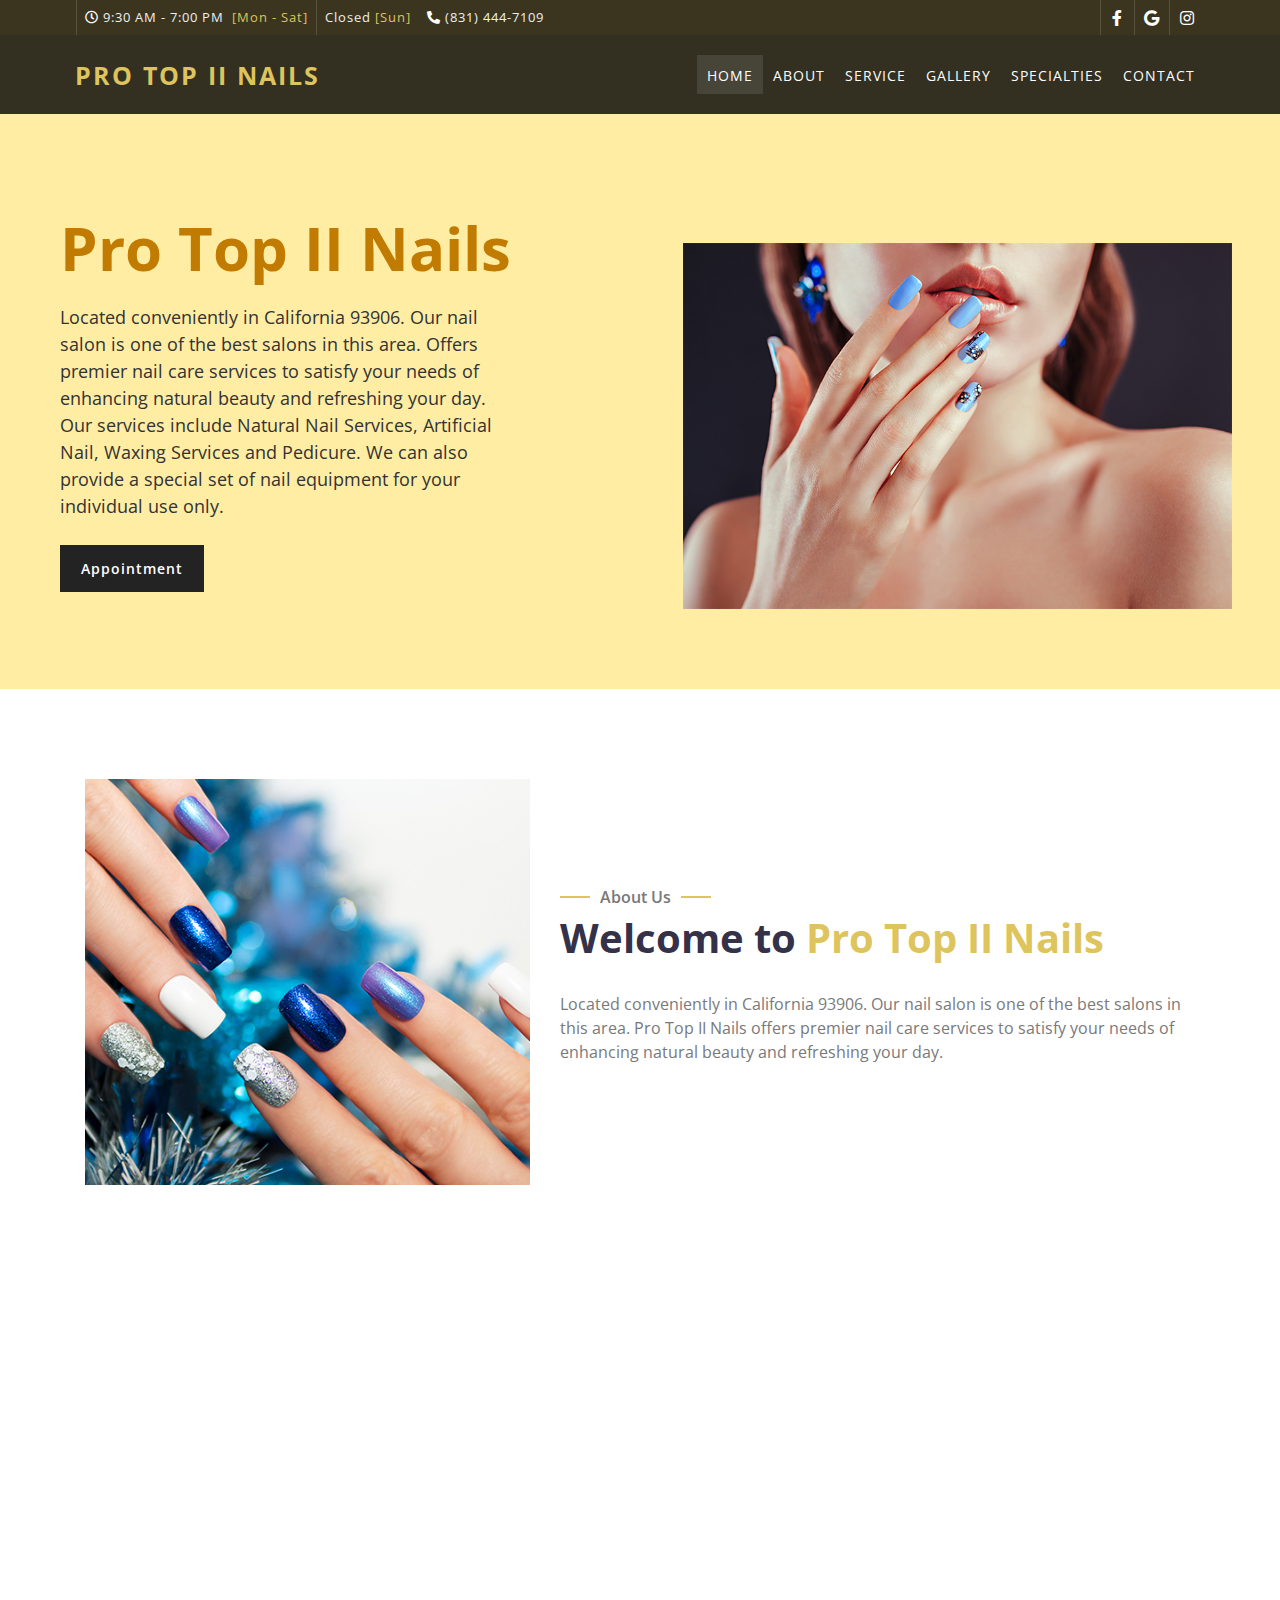
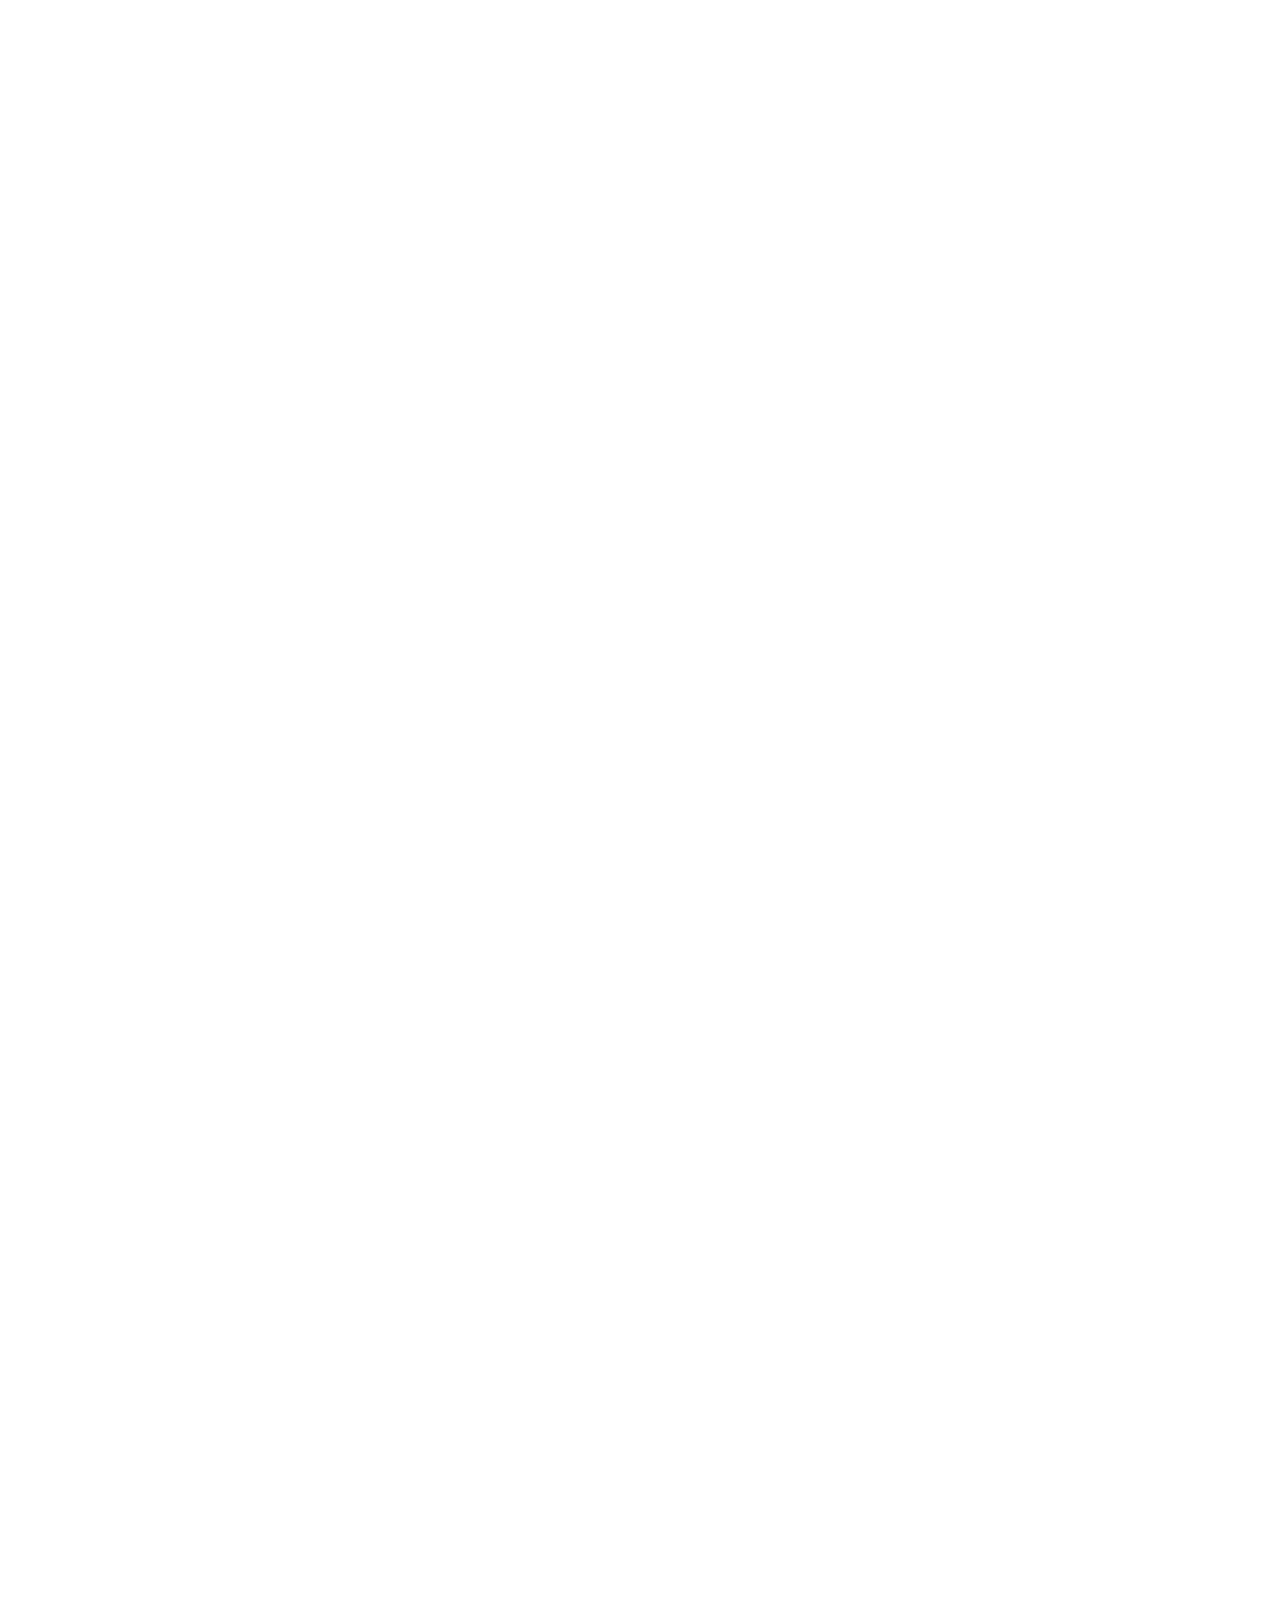
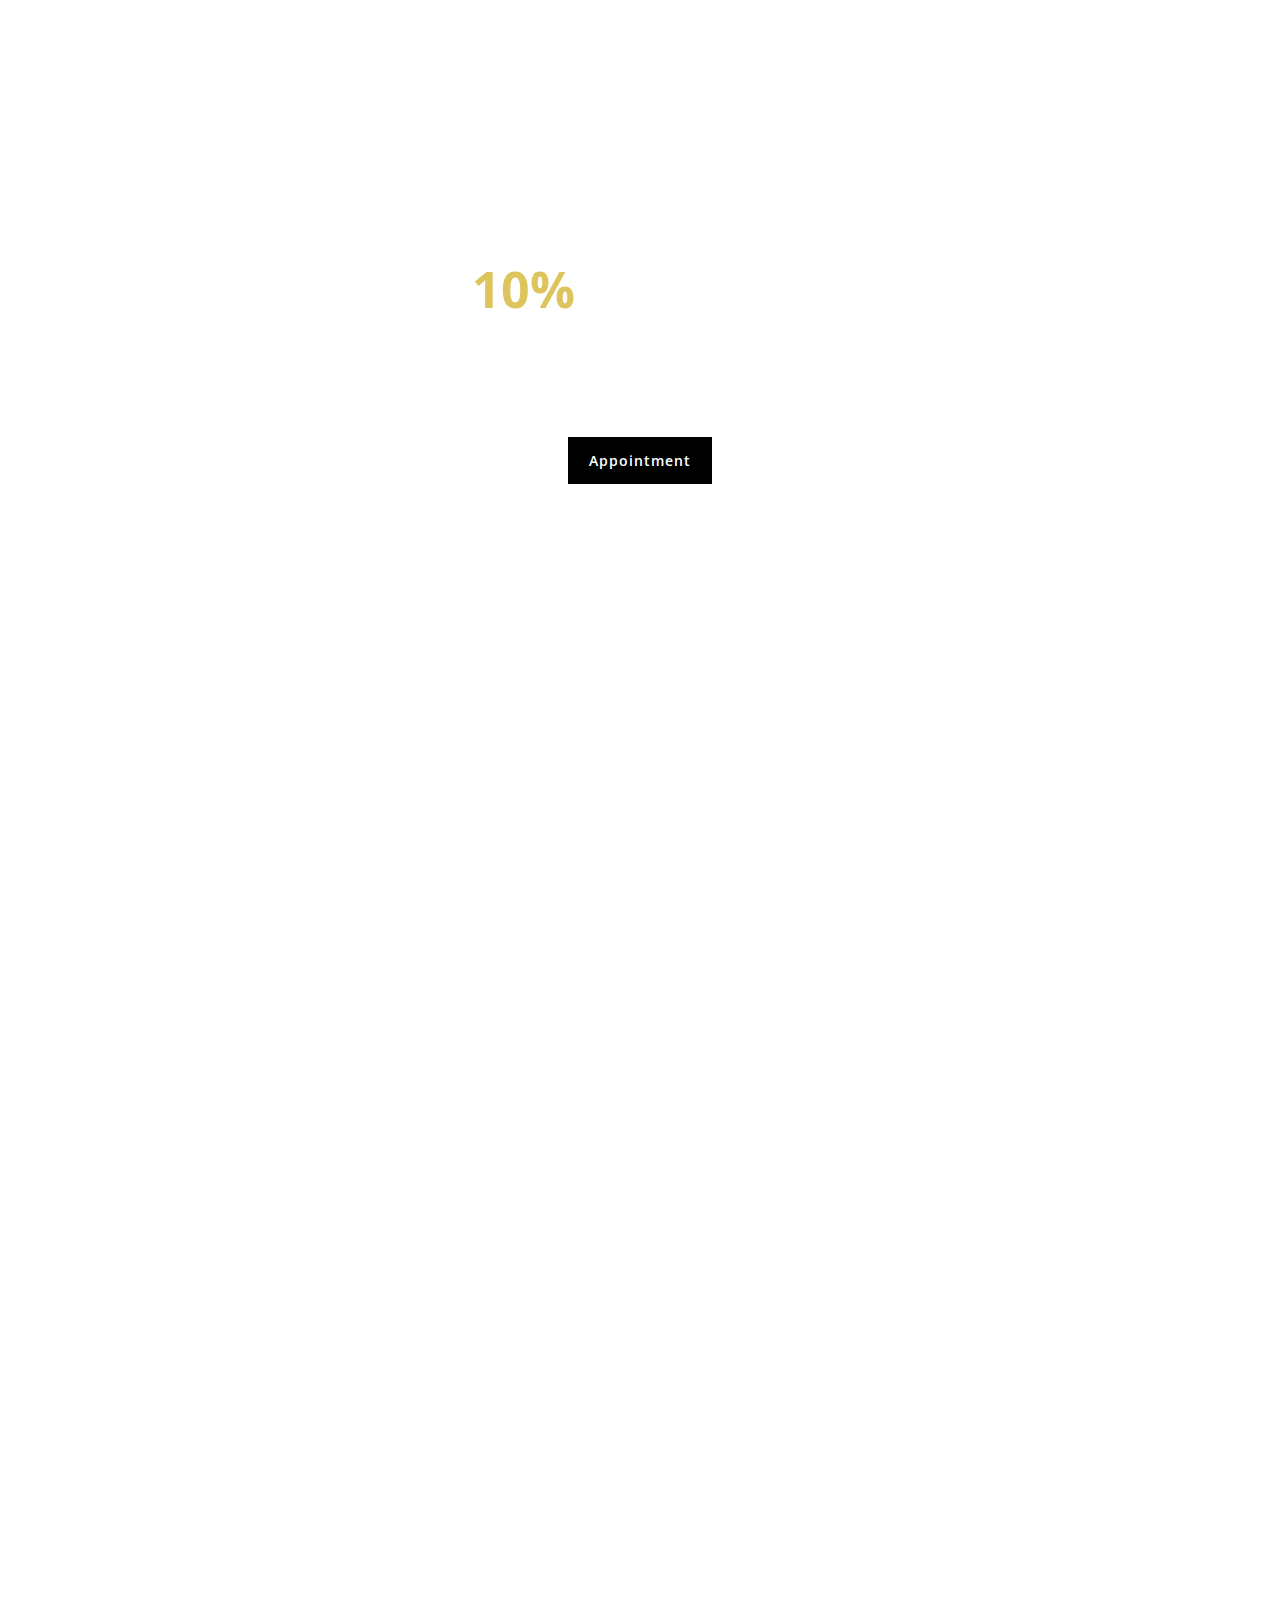
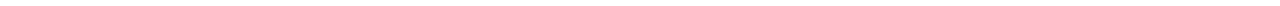
<file: index.html>
<!DOCTYPE html>
<html lang="en">
    <head>
        <meta charset="utf-8">
        <title name="author">Pro Top II Nails</title>
        <meta content="width=device-width, initial-scale=1.0" name="viewport">
        <meta name="description" content="At Pro Top II Nails, you'll receive the finest nail care and beauty services in an inviting and comfortable atmosphere. We strive to ensure that our customers receive the very best personalized and professional nail care and beauty services while maintaining a clean environment.">
        <meta name="keywords" content="pro top 2 nails, pro top 2 nails california, nails salon near me, nails in california, luxury nails, best nails color, nails spa near me, pedicure near me, top nail salon, top nails design, the best nails salon in, summer nails 2022, christmas nails 2022, fall nails 2022, beautiful nails and spa, french tip nails, gel x nails near me, dip nails near me, nail designs, rockstar nails evanston, sexy nails broadway, luxia nails, muse nails, french nails, tipsy nails, xpression nails, california pro nails">
        <!-- Favicon -->
        <link href="img/favicon.ico" rel="icon">

        <!-- Google Font -->
        <link href="https://fonts.googleapis.com/css2?family=Open+Sans:wght@300;400;600;700;800&display=swap" rel="stylesheet">

        <!-- CSS Libraries -->
        <link href="css/bootstrap.min.css" rel="stylesheet">
        <link href="css/all.min.css" rel="stylesheet">
        <link href="lib/animate/animate.min.css" rel="stylesheet">
        <link href="lib/flaticon/font/flaticon.css" rel="stylesheet"> 
        <link href="lib/owlcarousel/assets/owl.carousel.min.css" rel="stylesheet">
        <link href="lib/lightbox/css/lightbox.min.css" rel="stylesheet">

        <!-- Template Stylesheet -->
        <link href="css/style.css" rel="stylesheet">
    </head>

    <body>
        <!-- Top Bar Start -->
        <div class="top-bar d-md-block">
            <div class="container-fluid">
                <div class="row">
                    <div class="col-md-10 mt-2 mt-md-0 pl-md-0 pl-lg-3">
                        <div class="top-bar-left">
                            <div class="text">
                                <i class="far fa-clock"></i>
                                <h2>9:30 AM - 7:00 PM</h2>
                                <h2 class="color-light-pink font-size-small ml-2 ml-md-1 ml-lg-2">[Mon - Sat]</h2>
                            </div>
                            <div class="text">
                                <h2>Closed</h2>
                                <h2 class="color-light-pink font-size-small ml-2 ml-md-1">[Sun]</h2>
                            </div>
                            <div class="text no-border">
                                <i class="fa fa-phone-alt"></i>
                                <h2>(831) 444-7109</h2>
                            </div>
                        </div>
                    </div>
                    <div class="col-md-2 justify-content-md-end">
                        <div class="top-bar-right justify-content-center justify-content-md-end">
                            <div class="social">
                                <a href="https://www.facebook.com/protopnail93906/" target="_blank" class="no-border-left"><i class="fab fa-facebook-f"></i></a>
                                <!--<a href="" target="_blank"><i class="fab fa-instagram"></i></a>-->
                                <a href="https://goo.gl/maps/EhBwwA7HF6rfhXEPA" target="_blank" class="no-border-left"><i class="fab fa-google"></i></a>
                                <a href="https://www.instagram.com/pro_top_nails_2" target="_blank" class="no-border"><i class="fab fa-instagram"></i></a>
                            </div>
                        </div>
                    </div>
                </div>
            </div>
        </div>
        <!-- Top Bar End -->

        <!-- Nav Bar Start -->
        <div class="navbar navbar-expand-lg bg-dark navbar-dark">
            <div class="container-fluid">
                <a href="index.html" class="navbar-brand logo-color">Pro Top II Nails</a>
                <button type="button" class="navbar-toggler" data-toggle="collapse" data-target="#navbarCollapse">
                    <span class="navbar-toggler-icon"></span>
                </button>

                <div class="collapse navbar-collapse justify-content-between" id="navbarCollapse">
                    <div class="navbar-nav ml-auto">
                        <a href="index.html" class="nav-item nav-link active">Home</a>
                        <a href="about.html" class="nav-item nav-link">About</a>
                        <a href="service.html" class="nav-item nav-link">Service</a>
                        <a href="class.html" class="nav-item nav-link">Gallery</a>
                        <a href="team.html" class="nav-item nav-link">Specialties</a>
                        <a href="contact.html" class="nav-item nav-link">Contact</a>
                    </div>
                </div>
            </div>
        </div>
        <!-- Nav Bar End -->


        <!-- Hero Start -->
        <div class="hero">
            <div class="container-fluid">
                <div class="row align-items-center">
                    <div class="col-sm-12 col-md-5 pl-md-4 pl-lg-0">
                        <div class="hero-text">
                            <h1 style="color:#c17b00;">Pro Top II Nails</h1>
                            <p>Located conveniently in California 93906. Our nail salon is one of the best salons in this area. Offers premier nail care services to satisfy your needs of enhancing natural beauty and refreshing your day. Our services include Natural Nail Services, Artificial Nail, Waxing Services and Pedicure. We can also provide a special set of nail equipment for your individual use only.</p>
                            <div class="hero-btn">
                                <a href="https://www.lldtek.com/salon/appt/MzYzNjl8cHJvdG9wMTkxNHxDQV8wNzMwMXwzYTYzMGY5YWI2YTliZGYwODAyMWMwMDhhY2YwZWYyMw=="  target="_blank" class="btn">Appointment</a>
                            </div>
                        </div>
                    </div>
                    <div class="col-sm-12 col-md-7 d-md-block">
                        <div class="hero-image mt-5 mr-lg-5">
                            <img src="img/pro-top-2-nails-banner-01.jpg" alt="Pro Top II Nails">
                        </div>
                    </div>
                </div>
            </div>
        </div>
        <!-- Hero End -->


        <!-- About Start -->
        <div class="about wow fadeInUp" data-wow-delay="0.1s">
            <div class="container">
                <div class="row align-items-center">
                    <div class="col-lg-5 col-md-6">
                        <div class="about-img">
                            <img src="img/pro-top-2-nails-about.jpg" alt="Pro Top II Nails">
                        </div>
                    </div>
                    <div class="col-lg-7 col-md-6">
                        <div class="section-header text-left">
                            <p>About Us</p>
                            <h2>Welcome to <span style="color: #dec45d">Pro Top II Nails</span></h2>
                        </div>
                        <div class="about-text">
                            <p>Located conveniently in California 93906. Our nail salon is one of the best salons in this area. Pro Top II Nails offers premier nail care services to satisfy your needs of enhancing natural beauty and refreshing your day. </p>
                        </div>
                    </div>
                </div>
            </div>
        </div>
        <!-- About End -->


        <!-- Service Start -->
        <div class="service">
            <div class="container">
                <div class="section-header text-center wow zoomIn" data-wow-delay="0.1s">
                    <p>Pro Top II Nails</p>
                    <h2>Our Service</h2>
                </div>
                <div class="row justify-content-center">
                    <div class="col-lg-6 col-md-6 wow fadeInUp" data-wow-delay="0.0s">
                        <div class="service-item">
                            <div class="service-icon">
                                <i><img src="img/icon-01.png"></i>
                            </div>
                            <h3>Natural Nail Services</h3>
                            <p>Your hands say a lot about you and express your style. Be more beautiful and stylish with our manicure. All of the staff are well-trained, careful & whole-hearted. Take the time from your busy schedule to help your nails look their best.
                            </p>
                            <a data-toggle="modal" data-target="#NaturalNail" class="btn-readmore"> View Detail
                                <span class="arrow arrow-down"></span>
                            </a>
            
                            <!-- Modal -->
                            <div class="modal fade" id="NaturalNail" tabindex="-1" role="dialog" aria-labelledby="NaturalNailTitle" aria-hidden="true">
                                <div class="modal-dialog modal-dialog-centered" role="document">
                                    <div class="modal-content">
                                        <div class="modal-header">
                                            <h5 class="modal-title text-black" id="NaturalNailTitle">Natural Nail Services</h5>
                                            <button type="button" class="close" data-dismiss="modal" aria-label="Close">
                                                <span aria-hidden="true">&times;</span>
                                            </button>
                                        </div>
                                        <div class="modal-body">
                                            <ul class="menu-popup">
                                                <li>
                                                    <div class="row p-3">
                                                        <div class="col-9 col-sm-9 menu-item">Manicure</div>
                                                        <div class="col-3 col-sm-3 price">$20</div>
                                                    </div>
                                                </li>
                                                <li>
                                                    <div class="row p-3">
                                                        <div class="col-9 col-sm-9 menu-item">Manicure Gel</div>
                                                        <div class="col-3 col-sm-3 price">$30</div>
                                                    </div>
                                                </li>
                                                <li>
                                                    <div class="row p-3">
                                                        <div class="col-9 col-sm-9 menu-item">Gel Polish Change Fingers</div>
                                                        <div class="col-3 col-sm-3 price">$18</div>
                                                    </div>
                                                </li>
                                                <li>
                                                    <div class="row p-3">
                                                        <div class="col-9 col-sm-9 menu-item">Gel Polish Change Toes</div>
                                                        <div class="col-3 col-sm-3 price">$20</div>
                                                    </div>
                                                </li>
                                                <li>
                                                    <div class="row p-3">
                                                        <div class="col-9 col-sm-9 menu-item">Nails Repair Each Nail</div>
                                                        <div class="col-3 col-sm-3 price">$5</div>
                                                    </div>
                                                </li>
                                                <li>
                                                    <div class="row p-3">
                                                        <div class="col-9 col-sm-9 menu-item">Nails ART - Each Nail</div>
                                                        <div class="col-3 col-sm-3 price">$5</div>
                                                    </div>
                                                </li>
                                                <li>
                                                    <div class="row p-3">
                                                        <div class="col-9 col-sm-9 menu-item">Nails Soaked Off</div>
                                                        <div class="col-3 col-sm-3 price">$15</div>
                                                    </div>
                                                </li>
                                                <li class="no-border">
                                                    <div class="row p-3">
                                                        <div class="col-9 col-sm-9 menu-item">Paraffin Wax Treatment Hand / Feet</div>
                                                        <div class="col-3 col-sm-3 price">$5/10</div>
                                                    </div>
                                                </li>
                                            </ul>
                                        </div>
                                    </div>
                                </div>
                            </div>
                        </div>
                    </div>
                    <div class="col-lg-6 col-md-6 wow fadeInUp" data-wow-delay="0.0s">
                        <div class="service-item">
                            <div class="service-icon">
                                <i><img src="img/icon-02.png"></i>
                            </div>
                            <h3>Artificial Nail</h3>
                            <p>Dress up your hands or simply add strength with a full set. We have many options that suit the lifestyles of many. Every desire isn't always achievable, but we will do our best to get you what you want. </p>
            
                            <a data-toggle="modal" data-target="#ArtificialNail" class="btn-readmore"> View Detail
                                <span class="arrow arrow-down"></span>
                            </a>
            
                            <!-- Modal -->
                            <div class="modal fade" id="ArtificialNail" tabindex="-1" role="dialog" aria-labelledby="ArtificialNailTitle" aria-hidden="true">
                                <div class="modal-dialog modal-dialog-centered" role="document">
                                    <div class="modal-content">
                                        <div class="modal-header">
                                            <h5 class="modal-title text-black" id="ArtificialNailTitle">Artificial Nail</h5>
                                            <button type="button" class="close" data-dismiss="modal" aria-label="Close">
                                                <span aria-hidden="true">&times;</span>
                                            </button>
                                        </div>
                                        <div class="modal-body">
                                            <ul class="menu-popup">
                                                <li>
                                                    <div class="row p-3">
                                                        <div class="col-9 col-sm-9 menu-item">Gel Net</div>
                                                        <div class="col-3 col-sm-3 price">$43</div>
                                                    </div>
                                                </li>
                                                <li>
                                                    <div class="row p-3">
                                                        <div class="col-9 col-sm-9 menu-item">Gel Rebalances</div>
                                                        <div class="col-3 col-sm-3 price">$35</div>
                                                    </div>
                                                </li>
                                                <li>
                                                    <div class="row p-3">
                                                        <div class="col-9 col-sm-9 menu-item">Acrylic Set</div>
                                                        <div class="col-3 col-sm-3 price">$35</div>
                                                    </div>
                                                </li>
                                                <li>
                                                    <div class="row p-3">
                                                        <div class="col-9 col-sm-9 menu-item">Acrylic Rebalances</div>
                                                        <div class="col-3 col-sm-3 price">$25</div>
                                                    </div>
                                                </li>
                                                <li>
                                                    <div class="row p-3">
                                                        <div class="col-9 col-sm-9 menu-item">Pink & White</div>
                                                        <div class="col-3 col-sm-3 price">$58</div>
                                                    </div>
                                                </li>
                                                <li>
                                                    <div class="row p-3">
                                                        <div class="col-9 col-sm-9 menu-item">Pink Rebalances</div>
                                                        <div class="col-3 col-sm-3 price">$38</div>
                                                    </div>
                                                </li>
                                                <li>
                                                    <div class="row p-3">
                                                        <div class="col-9 col-sm-9 menu-item">Pink & White Rebalance</div>
                                                        <div class="col-3 col-sm-3 price">$45</div>
                                                    </div>
                                                </li>
                                                <li class="">
                                                    <div class="row p-3">
                                                        <div class="col-9 col-sm-9 menu-item">Dipping Powder</div>
                                                        <div class="col-3 col-sm-3 price">$43</div>
                                                    </div>
                                                </li>
                                                <li class="">
                                                    <div class="row p-3">
                                                        <div class="col-9 col-sm-9 menu-item">Dipping Powder W/Tips</div>
                                                        <div class="col-3 col-sm-3 price">$53</div>
                                                    </div>
                                                </li>
                                                <li class="no-border">
                                                    <div class="row p-3">
                                                        <div class="col-9 col-sm-9 menu-item">Shape Additional</div>
                                                        <div class="col-3 col-sm-3 price">$5</div>
                                                    </div>
                                                </li>
                                            </ul>
                                        </div>
                                    </div>
                                </div>
                            </div>
                        </div>
                    </div>
                    <div class="col-lg-6 col-md-6 wow fadeInUp" data-wow-delay="0.2s">
                        <div class="service-item active">
                            <div class="service-icon">
                                <i><img src="img/icon-03.png"></i>
                            </div>
                            <h3>Pedicure</h3>
                            <p style="font-size: 10.8px">
                                The spa pedicure elevates the classic pedicure in many ways. The process generally includes a variety of upgrades, including aromatherapy oils added to the footbath, an exfoliating scrub to further remove calluses, sugar scurb, pedi masking and the hot rocks massage, a hot towel wrap . Spa pedicures are generally done in a more relaxing, private environment than a typical pedicure at a regular nail salon. The experience should make you feel pampered and ultra relaxed…
                            </p>
                            <a data-toggle="modal" data-target="#Pedicure" class="btn-readmore"> View Detail
                                <span class="arrow arrow-down"></span>
                            </a>
            
                            <!-- Modal -->
                            <div class="modal fade" id="Pedicure" tabindex="-1" role="dialog" aria-labelledby="PedicureTitle" aria-hidden="true">
                                <div class="modal-dialog modal-dialog-centered" role="document">
                                    <div class="modal-content">
                                        <div class="modal-header">
                                            <h5 class="modal-title text-black" id="PedicureTitle">Pedicure</h5>
                                            <button type="button" class="close" data-dismiss="modal" aria-label="Close">
                                                <span aria-hidden="true">&times;</span>
                                            </button>
                                        </div>
                                        <div class="modal-body">
                                            <ul class="menu-popup">
                                                <li>
                                                    <div class="row p-3">
                                                        <div class="col-9 col-sm-9 menu-item">Luxury Pedicure With Gel</div>
                                                        <div class="col-3 col-sm-3 price">$55</div>
                                                    </div>
                                                </li>
                                                <li>
                                                    <div class="row p-3">
                                                        <div class="col-9 col-sm-9 menu-item">Pedicure With Gel</div>
                                                        <div class="col-3 col-sm-3 price">$40</div>
                                                    </div>
                                                </li>
                                                <li class="">
                                                    <div class="row p-3">
                                                        <div class="col-9 col-sm-9 menu-item">Spa Pedicure</div>
                                                        <div class="col-3 col-sm-3 price">$28</div>
                                                    </div>
                                                </li>
                                                <li class="no-border">
                                                    <div class="row pl-3 pt-3 pr-3">
                                                        <div class="col-9 col-sm-9 menu-item">Deluxe Pedicure</div>
                                                        <div class="col-3 col-sm-3 price">$40</div>
                                                    </div>
                                                    <p class="sub-text">Includes (Nail Trim, Cuticle Cut, Sugar Scrub, Pedi - Mask, Hot Rock Massage, Massage Cream & Regular Nail Polish)
                                                        <br>
                                                        For Gel Polish $15 Extra
                                                    </p>
                                                </li>
                            
                                            </ul>
                                        </div>
                                    </div>
                                </div>
                            </div>
                        </div>
                    </div>
                    <div class="col-lg-6 col-md-6 wow fadeInUp" data-wow-delay="0.0s">
                        <div class="service-item">
                            <div class="service-icon">
                                <i><img src="img/icon-04.png"></i>
                            </div>
                            <h3>Waxing Services</h3>
                            <p>We offer a full range of facial and body waxing services for women and men. Our expert estheticians use the latest techniques and products to make sure your waxing experience is as smooth and painless as possible.</p>
            
                            <a data-toggle="modal" data-target="#Waxing" class="btn-readmore"> View Detail
                                <span class="arrow arrow-down"></span>
                            </a>
            
                            <!-- Modal -->
                            <div class="modal fade" id="Waxing" tabindex="-1" role="dialog" aria-labelledby="WaxingTitle" aria-hidden="true">
                                <div class="modal-dialog modal-dialog-centered" role="document">
                                    <div class="modal-content">
                                        <div class="modal-header">
                                            <h5 class="modal-title text-black" id="WaxingTitle">Waxing Services</h5>
                                            <button type="button" class="close" data-dismiss="modal" aria-label="Close">
                                                <span aria-hidden="true">&times;</span>
                                            </button>
                                        </div>
                                        <div class="modal-body">
                                            <ul class="menu-popup">
                                                <li>
                                                    <div class="row p-3">
                                                        <div class="col-9 col-sm-9 menu-item">Eyebrow</div>
                                                        <div class="col-3 col-sm-3 price">$13</div>
                                                    </div>
                                                </li>
                                                <li>
                                                    <div class="row p-3">
                                                        <div class="col-9 col-sm-9 menu-item">Lip</div>
                                                        <div class="col-3 col-sm-3 price">$7</div>
                                                    </div>
                                                </li>
                                                <li class="">
                                                    <div class="row p-3">
                                                        <div class="col-9 col-sm-9 menu-item">Chin</div>
                                                        <div class="col-3 col-sm-3 price">$10</div>
                                                    </div>
                                                </li>
                                
                                                <li class="">
                                                    <div class="row p-3">
                                                        <div class="col-9 col-sm-9 menu-item">Cheek</div>
                                                        <div class="col-3 col-sm-3 price">$10</div>
                                                    </div>
                                                </li>
                                                <li class="">
                                                    <div class="row p-3">
                                                        <div class="col-9 col-sm-9 menu-item">Bikini</div>
                                                        <div class="col-3 col-sm-3 price">$30+</div>
                                                    </div>
                                                </li>
                                                <li class="">
                                                    <div class="row p-3">
                                                        <div class="col-9 col-sm-9 menu-item">Under Arms</div>
                                                        <div class="col-3 col-sm-3 price">$22</div>
                                                    </div>
                                                </li>
                                                <li class="">
                                                    <div class="row p-3">
                                                        <div class="col-9 col-sm-9 menu-item">Full Arms</div>
                                                        <div class="col-3 col-sm-3 price">$50</div>
                                                    </div>
                                                </li>
                                                <li class="">
                                                    <div class="row p-3">
                                                        <div class="col-9 col-sm-9 menu-item">Half Arms</div>
                                                        <div class="col-3 col-sm-3 price">$30</div>
                                                    </div>
                                                </li>
                                                <li class="">
                                                    <div class="row p-3">
                                                        <div class="col-9 col-sm-9 menu-item">Full Leg</div>
                                                        <div class="col-3 col-sm-3 price">$65</div>
                                                    </div>
                                                </li>
                                                <li class="">
                                                    <div class="row p-3">
                                                        <div class="col-9 col-sm-9 menu-item">Half Leg</div>
                                                        <div class="col-3 col-sm-3 price">$30</div>
                                                    </div>
                                                </li>
                                                <li class="no-border">
                                                    <div class="row p-3">
                                                        <div class="col-9 col-sm-9 menu-item">Brazilian Wax</div>
                                                        <div class="col-3 col-sm-3 price">$65/65+</div>
                                                    </div>
                                                </li>
                                            </ul>
                                        </div>
                                    </div>
                                </div>
                            </div>
                        </div>
                    </div>
                </div>
            </div>
        </div>
        <!-- Service End -->


        <!-- Class Start -->
        <div class="class">
            <div class="container">
                <div class="section-header text-center wow zoomIn" data-wow-delay="0.1s">
                    <p>Special</p>
                    <h2>Top Service</h2>
                </div>
                <div class="row class-container">
                    <div class="col-lg-6 col-md-6 col-sm-12 class-item filter-1 wow fadeInUp" data-wow-delay="0.0s">
                        <div class="class-wrap">
                            <div class="class-img">
                                <img src="img/pro-top-2-nails-01.jpg" alt="Pro Top II Nails">
                            </div>
                            <div class="class-text">
                                <h2>Natural Nail Services</h2>
                            </div>
                        </div>
                    </div>
                    <div class="col-lg-6 col-md-6 col-sm-12 class-item filter-3 wow fadeInUp" data-wow-delay="0.4s">
                        <div class="class-wrap">
                            <div class="class-img">
                                <img src="img/pro-top-2-nails-02.jpg" alt="Pro Top II Nails">
                            </div>
                            <div class="class-text">
                                <h2>Pedicure</h2>
                            </div>
                        </div>
                    </div>
                    <div class="col-lg-6 col-md-6 col-sm-12 class-item filter-2 wow fadeInUp" data-wow-delay="0.2s">
                        <div class="class-wrap">
                            <div class="class-img">
                                <img src="img/pro-top-2-nails-03.jpg" alt="Pro Top II Nails">
                            </div>
                            <div class="class-text">
                                <h2>Artificial Nail</h2>
                            </div>
                        </div>
                    </div>
                    <div class="col-lg-6 col-md-6 col-sm-12 class-item filter-1 wow fadeInUp" data-wow-delay="0.6s">
                        <div class="class-wrap">
                            <div class="class-img">
                                <img src="img/pro-top-2-nails-04.jpg" alt="Pro Top II Nails">
                            </div>
                            <div class="class-text">
                                <h2>Waxing Services</h2>
                            </div>
                        </div>
                    </div>
                </div>
            </div>
        </div>
        <!-- Class End -->
        
        
        <!-- Discount Start -->
        <div class="discount" data-wow-delay="0.1s">
            <div class="container">
                <div class="section-header text-center">
                    <p class="color-white">Awesome Discount</p>
                    <h2 class="color-white">Get <span>10%</span> Discount for all</h2>
                </div>
                <div class="container discount-text">
                    <p  class="color-white">Our gift certificates are available for purchase in store. Whether you need a gift for a family member, friend, or co-worker, our gift certificates would be the perfect gift for any occasion.</p>
                    <a href="https://www.lldtek.com/salon/appt/MzYzNjl8cHJvdG9wMTkxNHxDQV8wNzMwMXwzYTYzMGY5YWI2YTliZGYwODAyMWMwMDhhY2YwZWYyMw=="  target="_blank" class="btn">Appointment</a>
                </div>
            </div>
        </div>
        <!-- Discount End -->
        
        <!-- Team Start -->
        <div class="team">
            <div class="container">
                <div class="section-header text-center wow zoomIn" data-wow-delay="0.1s">
                    <p>Highlight</p>
                    <h2>Top Choice</h2>
                </div>
                <div class="row">
                    <div class="col-lg-3 col-md-6 wow fadeInUp" data-wow-delay="0.0s">
                        <div class="team-item">
                            <div class="team-img">
                                <img src="img/pro-top-2-nails-gallery-01.jpg" alt="Pro Top II Nails">
                                <div class="team-social">

                                    <a href="https://www.facebook.com/protopnail93906/" target="_blank"><i class="fab fa-facebook-f"></i></a>

                                    <a href="https://goo.gl/maps/EhBwwA7HF6rfhXEPA" target="_blank"><i class="fab fa-google"></i></a>
                                </div>
                            </div>
                        </div>
                    </div>
                    <div class="col-lg-3 col-md-6 wow fadeInUp" data-wow-delay="0.2s">
                        <div class="team-item">
                            <div class="team-img">
                                <img src="img/pro-top-2-nails-gallery-02.jpg" alt="Pro Top II Nails">
                                <div class="team-social">

                                    <a href="https://www.facebook.com/protopnail93906/" target="_blank"><i class="fab fa-facebook-f"></i></a>

                                    <a href="https://goo.gl/maps/EhBwwA7HF6rfhXEPA" target="_blank"><i class="fab fa-google"></i></a>
                                </div>
                            </div>
                        </div>
                    </div>
                    <div class="col-lg-3 col-md-6 wow fadeInUp" data-wow-delay="0.4s">
                        <div class="team-item">
                            <div class="team-img">
                                <img src="img/pro-top-2-nails-gallery-03.jpg" alt="Pro Top II Nails">
                                <div class="team-social">

                                    <a href="https://www.facebook.com/protopnail93906/" target="_blank"><i class="fab fa-facebook-f"></i></a>

                                    <a href="https://goo.gl/maps/EhBwwA7HF6rfhXEPA" target="_blank"><i class="fab fa-google"></i></a>
                                </div>
                            </div>
                        </div>
                    </div>
                    <div class="col-lg-3 col-md-6 wow fadeInUp" data-wow-delay="0.6s">
                        <div class="team-item">
                            <div class="team-img">
                                <img src="img/pro-top-2-nails-gallery-04.jpg" alt="Pro Top II Nails">
                                <div class="team-social">

                                    <a href="https://www.facebook.com/protopnail93906/" target="_blank"><i class="fab fa-facebook-f"></i></a>

                                    <a href="https://goo.gl/maps/EhBwwA7HF6rfhXEPA" target="_blank"><i class="fab fa-google"></i></a>
                                </div>
                            </div>
                        </div>
                    </div>
                </div>
            </div>
        </div>
        <!-- Team End -->




        <!-- Footer Start -->
        <div class="footer wow fadeIn" data-wow-delay="0.3s">
            <div class="container-fluid-footer">
                <div class="container">
                    <div class="footer-info">
                        <!--<a href="index.html" class="footer-logo">Pro Top II Nails</a>-->
                        <img src="img/pro-top-2-nails-logo.png" width="190" height="111" alt="Pro Top II Nails" class="mb-3">
                        <h3 style="font-size: 16px">1914 N Main St Salinas, CA 93906</h3>
                        <div class="footer-menu">
                            <p  style="font-size: 16px">(831) 444-7109</p>
                            <p  style="font-size: 16px">tombiggvn@yahoo.com</p>
                        </div>
                        <div class="footer-social">

                            <a href="https://www.facebook.com/protopnail93906/" target="_blank"><i class="fab fa-facebook-f"></i></a>
                            <!--<a href="https://www.instagram.com/vipnailspa49783/" target="_blank"><i class="fab fa-instagram"></i></a>-->
                            <a href="https://goo.gl/maps/EhBwwA7HF6rfhXEPA" target="_blank"><i class="fab fa-google"></i></a>
                            <a href="https://www.instagram.com/pro_top_nails_2" target="_blank" class="no-border-right"><i class="fab fa-instagram"></i></a>

                        </div>
                    </div>
                </div>
                <div class="container copyright">
                    <div class="row">
                        <div class="col-md-6">
                            <p>&copy; <a href="#">Pro Top II Nails</a>, All Right Reserved.</p>
                        </div>
                        <div class="col-md-6">
                            <p>Designed By <a href="https://www.lldtek.com">LLDTEK</a></p>
                        </div>
                    </div>
                </div>
            </div>
        </div>
        <!-- Footer End -->

        <a href="#" class="back-to-top"><i class="fa fa-chevron-up"></i></a>

        <!--&lt;!&ndash; JavaScript Libraries &ndash;&gt;-->
        <script src="js/jquery-3.4.1.min.js"></script>
        <script src="js/bootstrap.bundle.min.js"></script>
        <script src="lib/easing/easing.min.js"></script>
        <script src="lib/wow/wow.min.js"></script>
        <script src="lib/owlcarousel/owl.carousel.min.js"></script>
        <script src="lib/isotope/isotope.pkgd.min.js"></script>
        <script src="lib/lightbox/js/lightbox.min.js"></script>
        
        <!-- Contact Javascript File -->
        <script src="mail/jqBootstrapValidation.min.js"></script>
        <script src="mail/contact.js"></script>

        <!-- Template Javascript -->
        <script src="js/main.js"></script>
    </body>
</html>
</file>
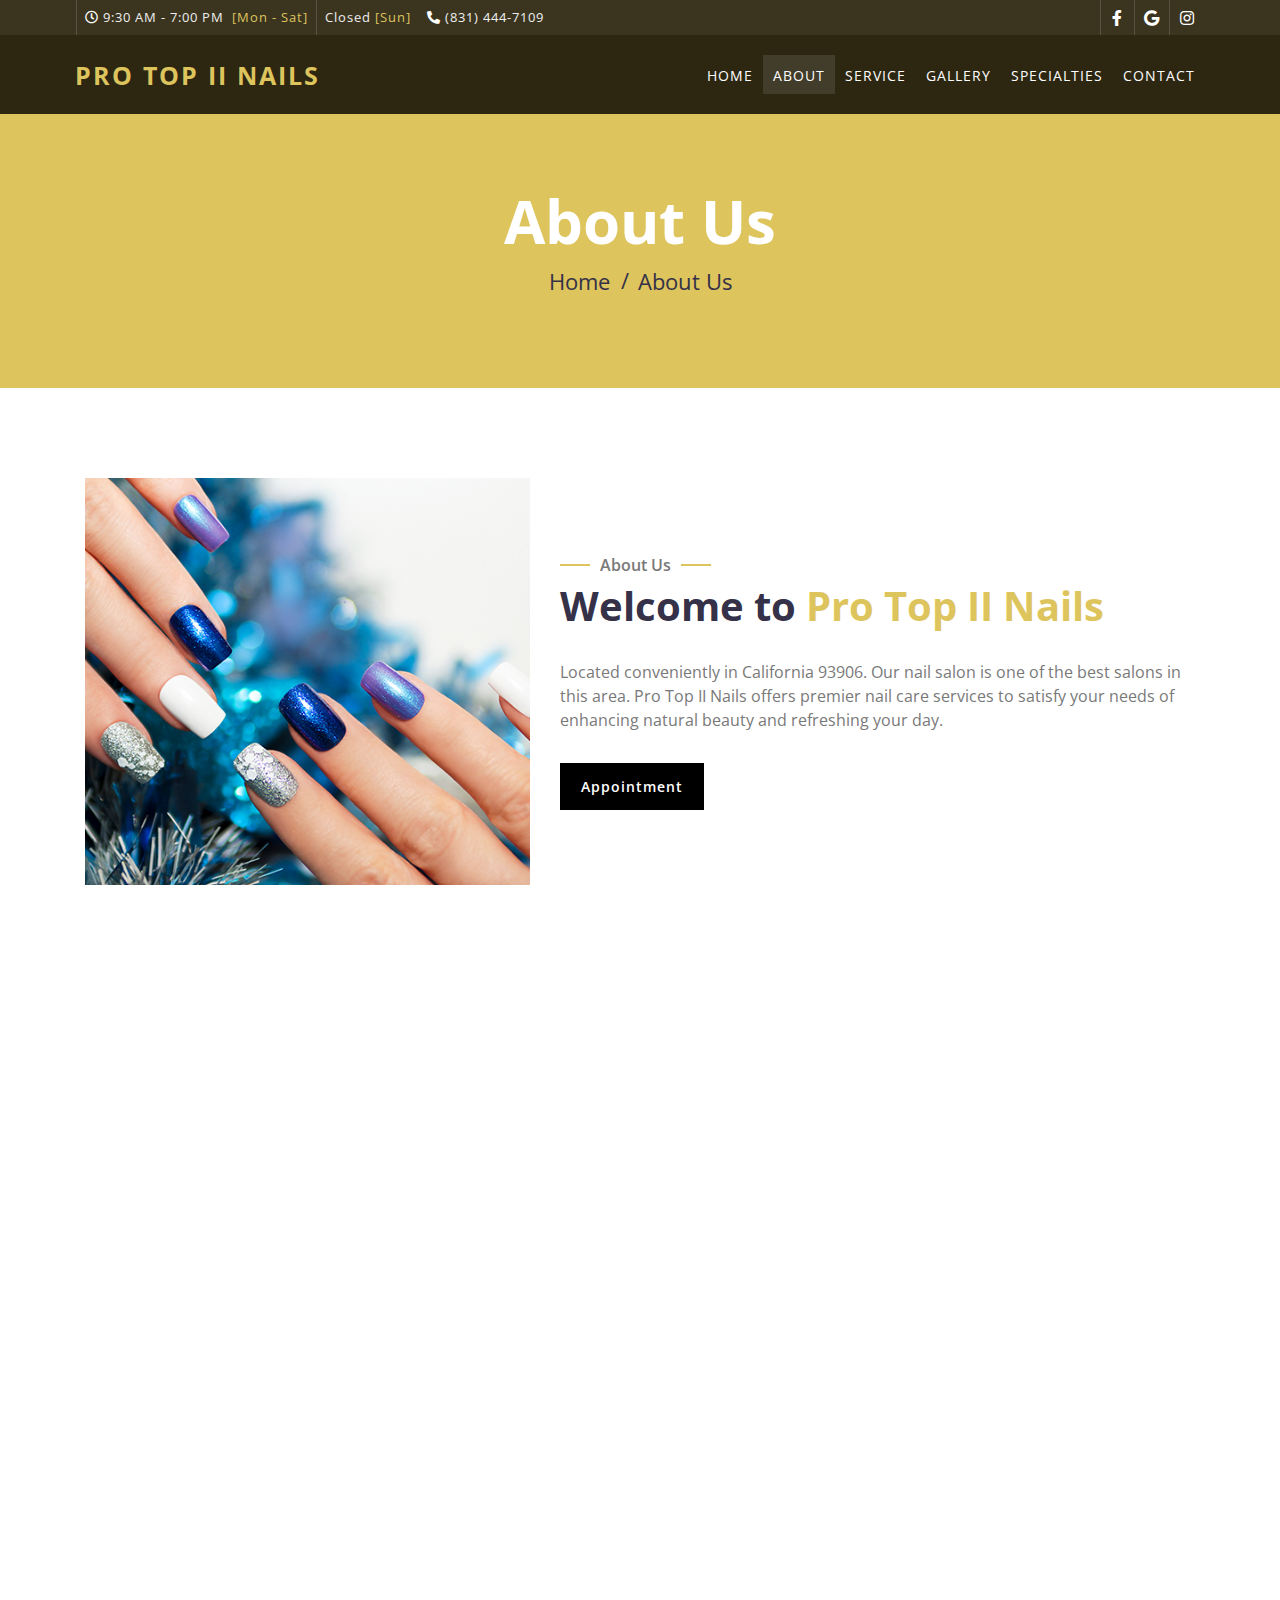
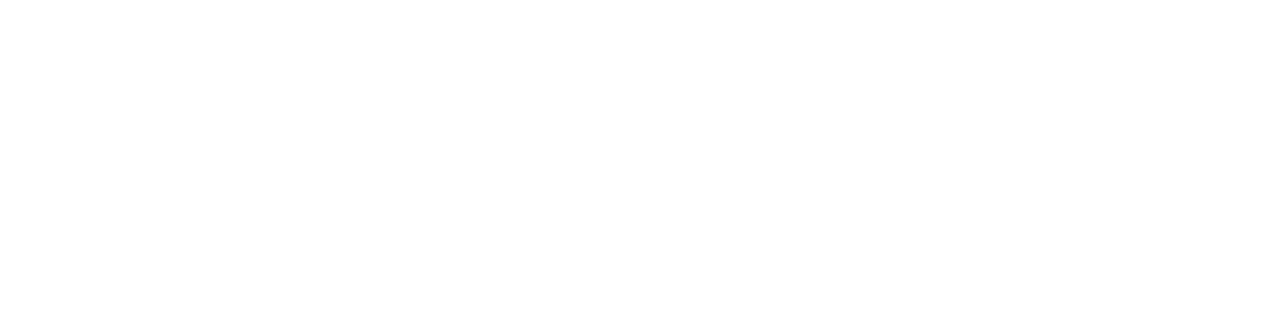
<file: about.html>
<!DOCTYPE html>
<html lang="en">
    <head>
        <meta charset="utf-8">
        <title>Pro Top II Nails | About</title>
        <meta content="width=device-width, initial-scale=1.0" name="viewport">
        <meta name="description" content="At Pro Top II Nails, you'll receive the finest nail care and beauty services in an inviting and comfortable atmosphere. We strive to ensure that our customers receive the very best personalized and professional nail care and beauty services while maintaining a clean environment.">
        <meta name="keywords" content="pro top 2 nails, pro top 2 nails california, nails salon near me, nails in california, luxury nails, best nails color, nails spa near me, pedicure near me, top nail salon, top nails design, the best nails salon in, summer nails 2022, christmas nails 2022, fall nails 2022, beautiful nails and spa, french tip nails, gel x nails near me, dip nails near me, nail designs, rockstar nails evanston, sexy nails broadway, luxia nails, muse nails, french nails, tipsy nails, xpression nails, california pro nails">

        <!-- Favicon -->
        <link href="img/favicon.ico" rel="icon">

        <!-- Google Font -->
        <link href="https://fonts.googleapis.com/css2?family=Open+Sans:wght@300;400;600;700;800&display=swap" rel="stylesheet">

        <!-- CSS Libraries -->
        <link href="css/bootstrap.min.css" rel="stylesheet">
        <link href="css/all.min.css" rel="stylesheet">
        <link href="lib/animate/animate.min.css" rel="stylesheet">
        <link href="lib/flaticon/font/flaticon.css" rel="stylesheet"> 
        <link href="lib/owlcarousel/assets/owl.carousel.min.css" rel="stylesheet">
        <link href="lib/lightbox/css/lightbox.min.css" rel="stylesheet">

        <!-- Template Stylesheet -->
        <link href="css/style.css" rel="stylesheet">
    </head>

    <body>
    <!-- Top Bar Start -->
    <div class="top-bar d-md-block">
        <div class="container-fluid">
            <div class="row">
                <div class="col-md-10 mt-2 mt-md-0 pl-md-0 pl-lg-3">
                    <div class="top-bar-left">
                        <div class="text">
                            <i class="far fa-clock"></i>
                            <h2>9:30 AM - 7:00 PM</h2>
                            <h2 class="color-light-pink font-size-small ml-2 ml-md-1 ml-lg-2">[Mon - Sat]</h2>
                        </div>
                        <div class="text">
                            <h2>Closed</h2>
                            <h2 class="color-light-pink font-size-small ml-2 ml-md-1">[Sun]</h2>
                        </div>
                        <div class="text no-border">
                            <i class="fa fa-phone-alt"></i>
                            <h2>(831) 444-7109</h2>
                        </div>
                    </div>
                </div>
                <div class="col-md-2 justify-content-md-end">
                    <div class="top-bar-right justify-content-center justify-content-md-end">
                        <div class="social">
                            <a href="https://www.facebook.com/protopnail93906/" target="_blank" class="no-border-left"><i class="fab fa-facebook-f"></i></a>
                            <!--<a href="" target="_blank"><i class="fab fa-instagram"></i></a>-->
                            <a href="https://goo.gl/maps/EhBwwA7HF6rfhXEPA" target="_blank" class="no-border-left"><i class="fab fa-google"></i></a>
                            <a href="https://www.instagram.com/pro_top_nails_2" target="_blank" class="no-border"><i class="fab fa-instagram"></i></a>
                        </div>
                    </div>
                </div>
            </div>
        </div>
    </div>
    <!-- Top Bar End -->

        <!-- Nav Bar Start -->
        <div class="navbar navbar-expand-lg bg-dark navbar-dark">
            <div class="container-fluid">
                <a href="index.html" class="navbar-brand logo-color">Pro Top II Nails</a>
                <button type="button" class="navbar-toggler" data-toggle="collapse" data-target="#navbarCollapse">
                    <span class="navbar-toggler-icon"></span>
                </button>

                <div class="collapse navbar-collapse justify-content-between" id="navbarCollapse">
                    <div class="navbar-nav ml-auto">
                        <a href="index.html" class="nav-item nav-link">Home</a>
                        <a href="about.html" class="nav-item nav-link active">About</a>
                        <a href="service.html" class="nav-item nav-link">Service</a>
                        <a href="class.html" class="nav-item nav-link">Gallery</a>
                        <a href="team.html" class="nav-item nav-link">Specialties</a>
                        <a href="contact.html" class="nav-item nav-link">Contact</a>
                    </div>
                </div>
            </div>
        </div>
        <!-- Nav Bar End -->


        <!-- Page Header Start -->
        <div class="page-header">
            <div class="container">
                <div class="row">
                    <div class="col-12">
                        <h2>About Us</h2>
                    </div>
                    <div class="col-12">
                        <a href="">Home</a>
                        <a href="">About Us</a>
                    </div>
                </div>
            </div>
        </div>
        <!-- Page Header End -->


        <!-- About Start -->
        <div class="about wow fadeInUp" data-wow-delay="0.1s">
            <div class="container">
                <div class="row align-items-center">
                    <div class="col-lg-5 col-md-6">
                        <div class="about-img">
                            <img src="img/pro-top-2-nails-about.jpg" alt="Pro Top II Nails">
                        </div>
                    </div>
                    <div class="col-lg-7 col-md-6">
                        <div class="section-header text-left">
                            <p>About Us</p>
                            <h2>Welcome to <span style="color: #dec45d">Pro Top II Nails</span></h2>
                        </div>
                        <div class="about-text">
                            <p>Located conveniently in California 93906. Our nail salon is one of the best salons in this area. Pro Top II Nails offers premier nail care services to satisfy your needs of enhancing natural beauty and refreshing your day. </p>
                            <a href="https://www.lldtek.com/salon/appt/MzYzNjl8cHJvdG9wMTkxNHxDQV8wNzMwMXwzYTYzMGY5YWI2YTliZGYwODAyMWMwMDhhY2YwZWYyMw=="  target="_blank" class="btn">Appointment</a>
                        </div>
                    </div>
                </div>
            </div>
        </div>
        <!-- About End -->


        <!-- Team Start -->
        <div class="team">
            <div class="container">
                <div class="section-header text-center wow zoomIn" data-wow-delay="0.1s">
                    <p>Highlight</p>
                    <h2>Top Choice</h2>
                </div>
                <div class="row">
                    <div class="col-lg-3 col-md-6 wow fadeInUp" data-wow-delay="0.0s">
                        <div class="team-item">
                            <div class="team-img">
                                <img src="img/pro-top-2-nails-gallery-01.jpg" alt="Pro Top II Nails">
                                <div class="team-social">

                                    <a href="https://www.facebook.com/protopnail93906/" target="_blank"><i class="fab fa-facebook-f"></i></a>

                                    <a href="https://goo.gl/maps/EhBwwA7HF6rfhXEPA" target="_blank"><i class="fab fa-google"></i></a>
                                </div>
                            </div>
                        </div>
                    </div>
                    <div class="col-lg-3 col-md-6 wow fadeInUp" data-wow-delay="0.2s">
                        <div class="team-item">
                            <div class="team-img">
                                <img src="img/pro-top-2-nails-gallery-02.jpg" alt="Pro Top II Nails">
                                <div class="team-social">

                                    <a href="https://www.facebook.com/protopnail93906/" target="_blank"><i class="fab fa-facebook-f"></i></a>

                                    <a href="https://goo.gl/maps/EhBwwA7HF6rfhXEPA" target="_blank"><i class="fab fa-google"></i></a>
                                </div>
                            </div>
                        </div>
                    </div>
                    <div class="col-lg-3 col-md-6 wow fadeInUp" data-wow-delay="0.4s">
                        <div class="team-item">
                            <div class="team-img">
                                <img src="img/pro-top-2-nails-gallery-03.jpg" alt="Pro Top II Nails">
                                <div class="team-social">

                                    <a href="https://www.facebook.com/protopnail93906/" target="_blank"><i class="fab fa-facebook-f"></i></a>

                                    <a href="https://goo.gl/maps/EhBwwA7HF6rfhXEPA" target="_blank"><i class="fab fa-google"></i></a>
                                </div>
                            </div>
                        </div>
                    </div>
                    <div class="col-lg-3 col-md-6 wow fadeInUp" data-wow-delay="0.6s">
                        <div class="team-item">
                            <div class="team-img">
                                <img src="img/pro-top-2-nails-gallery-04.jpg" alt="Pro Top II Nails">
                                <div class="team-social">

                                    <a href="https://www.facebook.com/protopnail93906/" target="_blank"><i class="fab fa-facebook-f"></i></a>

                                    <a href="https://goo.gl/maps/EhBwwA7HF6rfhXEPA" target="_blank"><i class="fab fa-google"></i></a>
                                </div>
                            </div>
                        </div>
                    </div>
                </div>
            </div>
        </div>
        <!-- Team End -->


    <!-- Footer Start -->
    <div class="footer wow fadeIn" data-wow-delay="0.3s">
        <div class="container-fluid-footer">
            <div class="container">
                <div class="footer-info">
                    <img src="img/pro-top-2-nails-logo.png" width="190" height="111" alt="Pro Top II Nails" class="mb-3">
                    <h3 style="font-size: 16px">1914 N Main St Salinas, CA 93906</h3>
                    <div class="footer-menu">
                        <p  style="font-size: 16px">(831) 444-7109</p>
                        <p  style="font-size: 16px">tombiggvn@yahoo.com</p>
                    </div>
                    <div class="footer-social">

                        <a href="https://www.facebook.com/protopnail93906/" target="_blank"><i class="fab fa-facebook-f"></i></a>
                        <!--<a href="https://www.instagram.com/vipnailspa49783/" target="_blank"><i class="fab fa-instagram"></i></a>-->
                        <a href="https://goo.gl/maps/EhBwwA7HF6rfhXEPA" target="_blank"><i class="fab fa-google"></i></a>
                        <a href="https://www.instagram.com/pro_top_nails_2" target="_blank" class="no-border-right"><i class="fab fa-instagram"></i></a>
                    </div>
                </div>
            </div>
            <div class="container copyright">
                <div class="row">
                    <div class="col-md-6">
                        <p>&copy; <a href="#">Pro Top II Nails</a>, All Right Reserved.</p>
                    </div>
                    <div class="col-md-6">
                        <p>Designed By <a href="https://www.lldtek.com">LLDTEK</a></p>
                    </div>
                </div>
            </div>
        </div>
    </div>
    <!-- Footer End -->

        <a href="#" class="back-to-top"><i class="fa fa-chevron-up"></i></a>

        <!-- JavaScript Libraries -->
        <script src="js/jquery-3.4.1.min.js"></script>
        <script src="js/bootstrap.bundle.min.js"></script>
        <script src="lib/easing/easing.min.js"></script>
        <script src="lib/wow/wow.min.js"></script>
        <script src="lib/owlcarousel/owl.carousel.min.js"></script>
        <script src="lib/isotope/isotope.pkgd.min.js"></script>
        <script src="lib/lightbox/js/lightbox.min.js"></script>
        
        <!-- Contact Javascript File -->
        <script src="mail/jqBootstrapValidation.min.js"></script>
        <script src="mail/contact.js"></script>

        <!-- Template Javascript -->
        <script src="js/main.js"></script>
    </body>
</html>
</file>
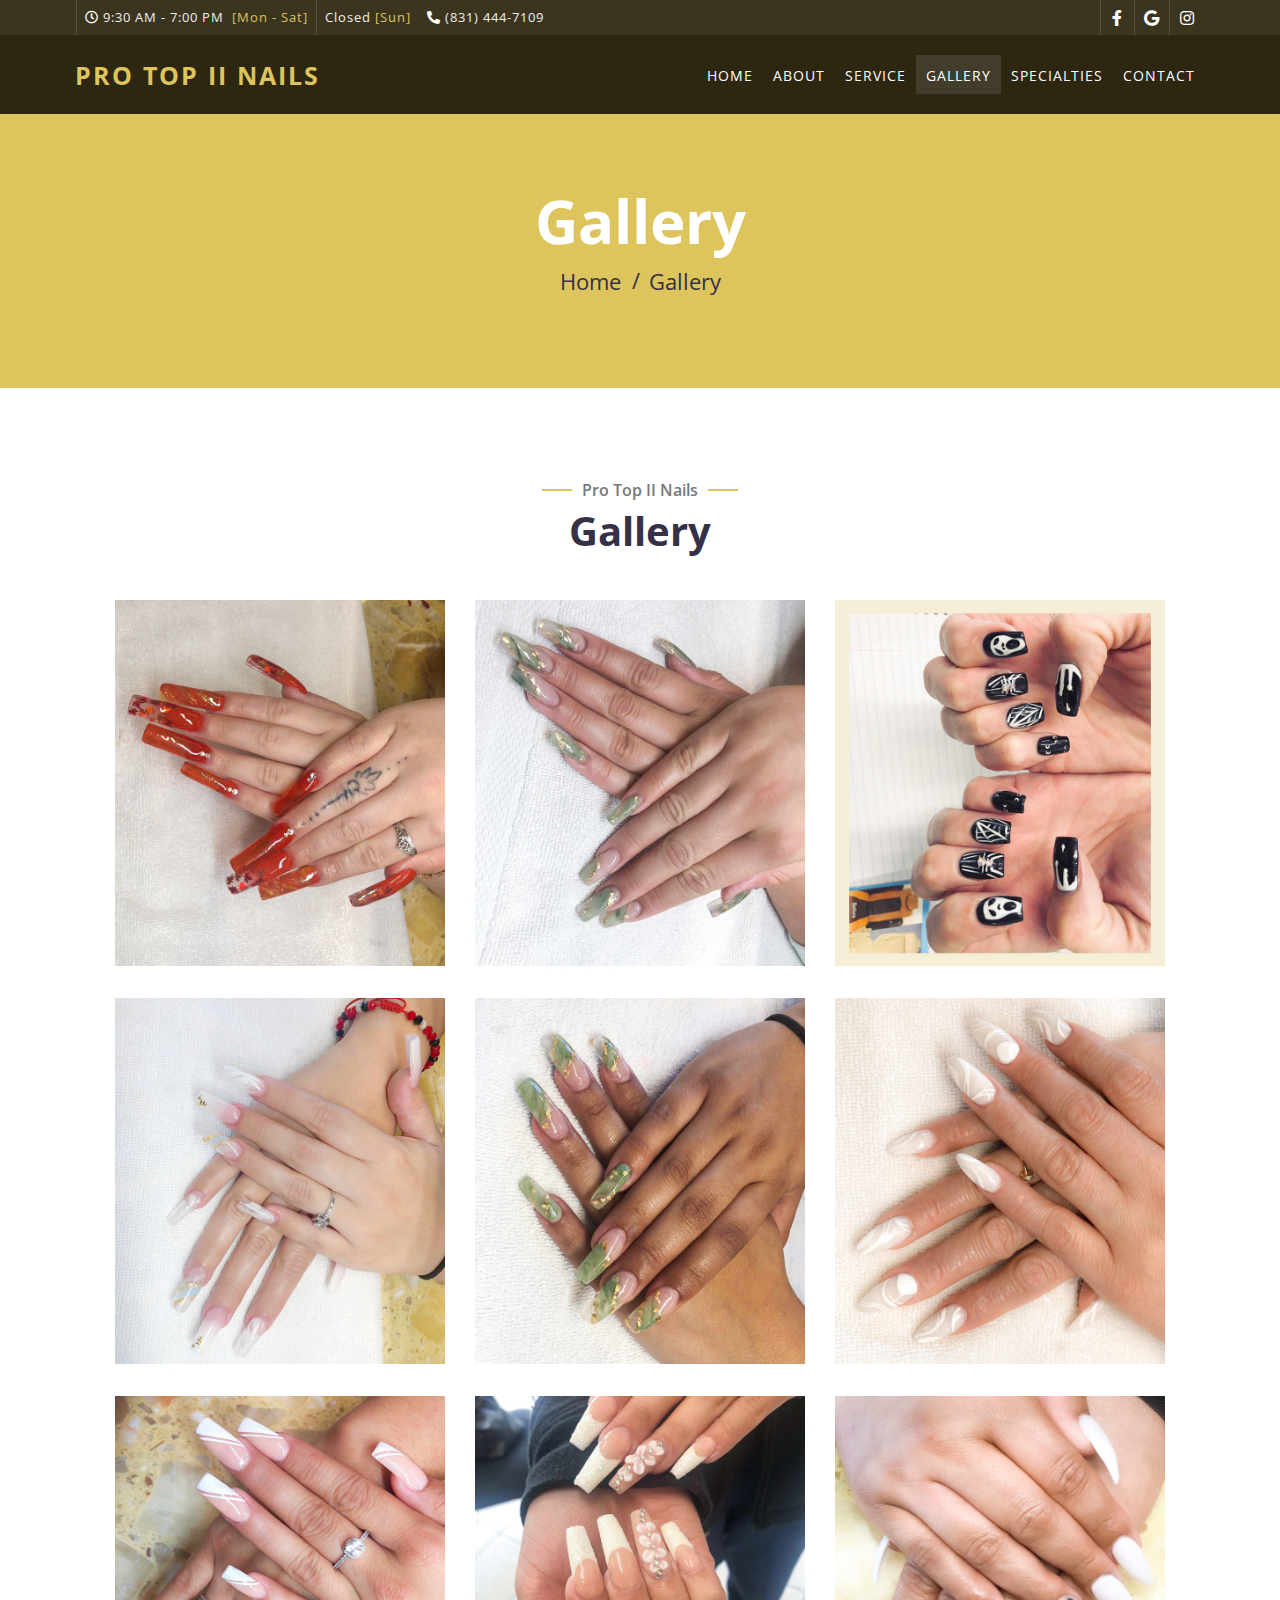
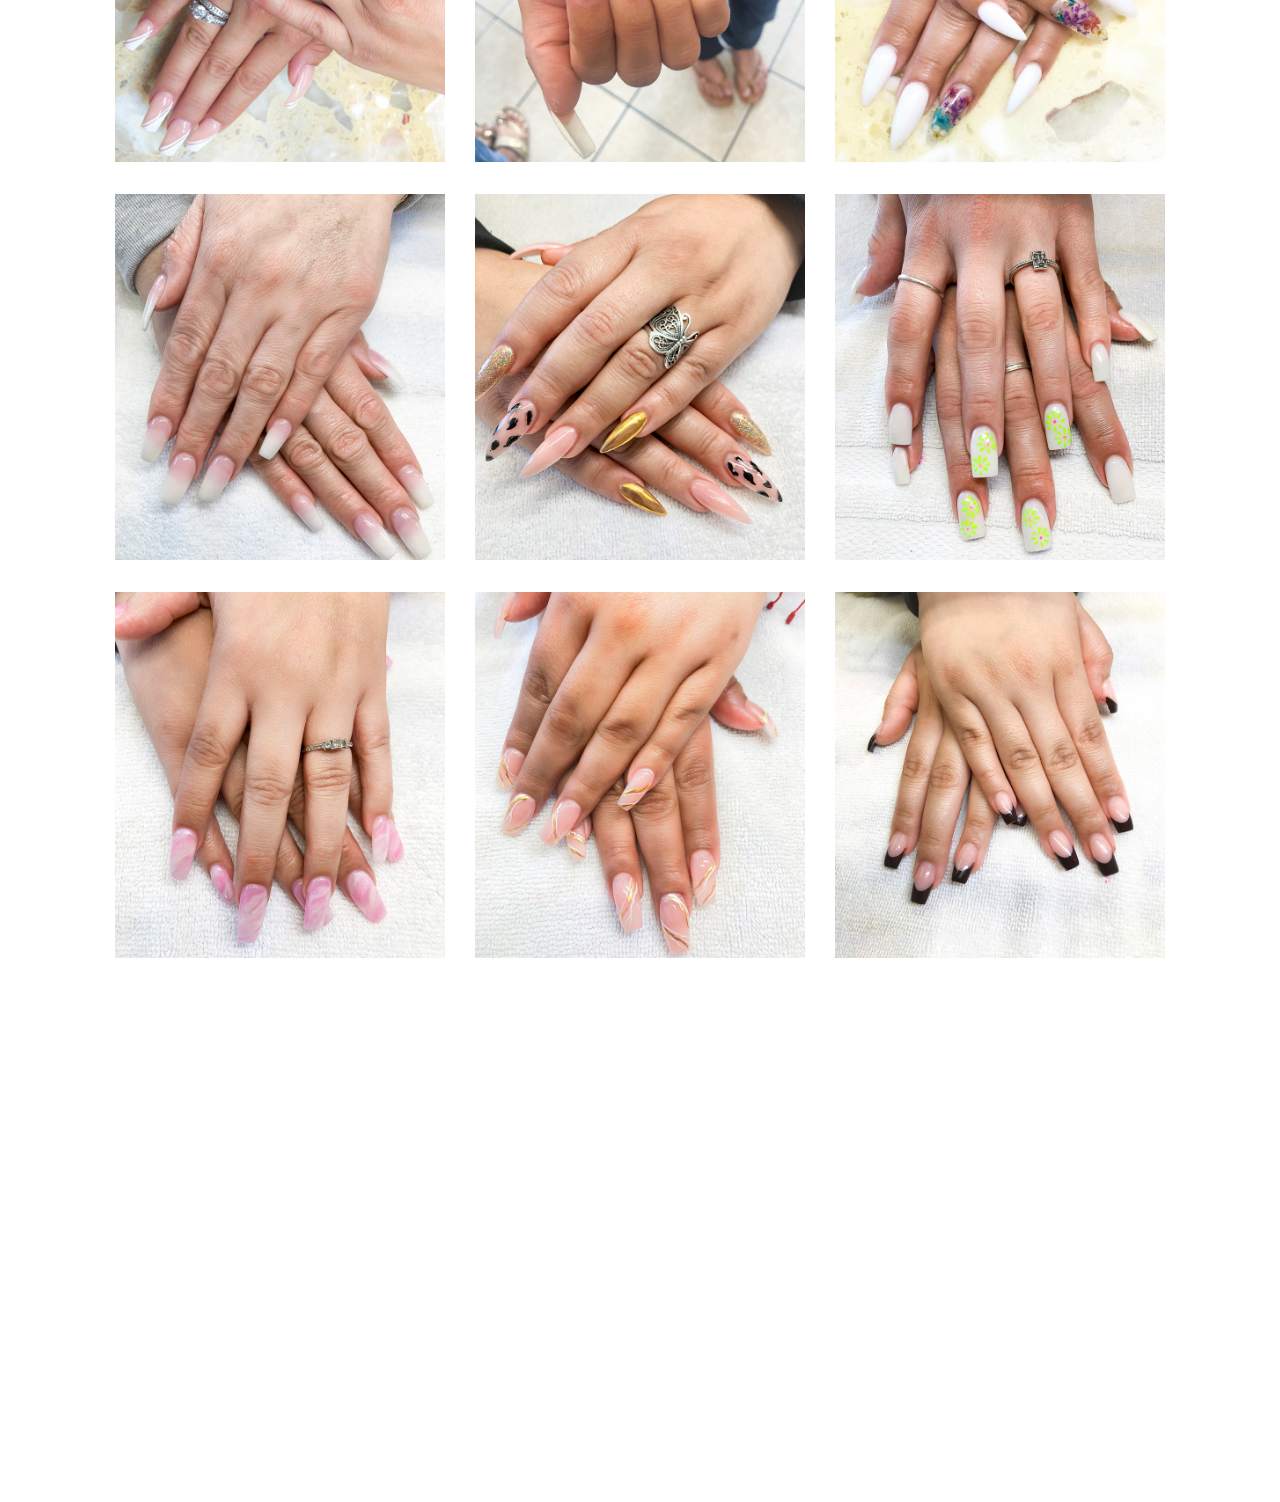
<file: class.html>
<!DOCTYPE html>
<html lang="en">
    <head>
        <meta charset="utf-8">
        <title>Pro Top II Nails | Gallery</title>
        <meta content="width=device-width, initial-scale=1.0" name="viewport">

        <meta name="description" content="At Pro Top II Nails, you'll receive the finest nail care and beauty services in an inviting and comfortable atmosphere. We strive to ensure that our customers receive the very best personalized and professional nail care and beauty services while maintaining a clean environment.">
        <meta name="keywords" content="pro top 2 nails, pro top 2 nails california, nails salon near me, nails in california, luxury nails, best nails color, nails spa near me, pedicure near me, top nail salon, top nails design, the best nails salon in, summer nails 2022, christmas nails 2022, fall nails 2022, beautiful nails and spa, french tip nails, gel x nails near me, dip nails near me, nail designs, rockstar nails evanston, sexy nails broadway, luxia nails, muse nails, french nails, tipsy nails, xpression nails, california pro nails">

        <!-- Favicon -->
        <link href="img/favicon.ico" rel="icon">

        <!-- Google Font -->
        <link href="https://fonts.googleapis.com/css2?family=Open+Sans:wght@300;400;600;700;800&display=swap" rel="stylesheet">

        <!-- CSS Libraries -->
        <link href="css/bootstrap.min.css" rel="stylesheet">
        <link href="css/all.min.css" rel="stylesheet">
        <link href="lib/animate/animate.min.css" rel="stylesheet">
        <link href="lib/flaticon/font/flaticon.css" rel="stylesheet"> 
        <link href="lib/owlcarousel/assets/owl.carousel.min.css" rel="stylesheet">
        <link href="css/simpleLightbox.css" rel="stylesheet" type="text/css" />
        <link href="lib/lightbox/css/lightbox.min.css" rel="stylesheet">

        <!-- Template Stylesheet -->
        <link href="css/style.css" rel="stylesheet">
    </head>

    <body>
    <!-- Top Bar Start -->
    <div class="top-bar d-md-block">
        <div class="container-fluid">
            <div class="row">
                <div class="col-md-10 mt-2 mt-md-0 pl-md-0 pl-lg-3">
                    <div class="top-bar-left">
                        <div class="text">
                            <i class="far fa-clock"></i>
                            <h2>9:30 AM - 7:00 PM</h2>
                            <h2 class="color-light-pink font-size-small ml-2 ml-md-1 ml-lg-2">[Mon - Sat]</h2>
                        </div>
                        <div class="text">
                            <h2>Closed</h2>
                            <h2 class="color-light-pink font-size-small ml-2 ml-md-1">[Sun]</h2>
                        </div>
                        <div class="text no-border">
                            <i class="fa fa-phone-alt"></i>
                            <h2>(831) 444-7109</h2>
                        </div>
                    </div>
                </div>
                <div class="col-md-2 justify-content-md-end">
                    <div class="top-bar-right justify-content-center justify-content-md-end">
                        <div class="social">
                            <a href="https://www.facebook.com/protopnail93906/" target="_blank" class="no-border-left"><i class="fab fa-facebook-f"></i></a>
                            <!--<a href="" target="_blank"><i class="fab fa-instagram"></i></a>-->
                            <a href="https://goo.gl/maps/EhBwwA7HF6rfhXEPA" target="_blank" class="no-border-left"><i class="fab fa-google"></i></a>
                            <a href="https://www.instagram.com/pro_top_nails_2" target="_blank" class="no-border"><i class="fab fa-instagram"></i></a>
                        </div>
                    </div>
                </div>
            </div>
        </div>
    </div>
    <!-- Top Bar End -->

        <!-- Nav Bar Start -->
        <div class="navbar navbar-expand-lg bg-dark navbar-dark">
            <div class="container-fluid">
                <a href="index.html" class="navbar-brand logo-color">Pro Top II Nails</a>
                <button type="button" class="navbar-toggler" data-toggle="collapse" data-target="#navbarCollapse">
                    <span class="navbar-toggler-icon"></span>
                </button>

                <div class="collapse navbar-collapse justify-content-between" id="navbarCollapse">
                    <div class="navbar-nav ml-auto">
                        <a href="index.html" class="nav-item nav-link">Home</a>
                        <a href="about.html" class="nav-item nav-link">About</a>
                        <a href="service.html" class="nav-item nav-link">Service</a>
                        <a href="class.html" class="nav-item nav-link active">Gallery</a>
                        <a href="team.html" class="nav-item nav-link">Specialties</a>
                        <a href="contact.html" class="nav-item nav-link">Contact</a>
                    </div>
                </div>
            </div>
        </div>
        <!-- Nav Bar End -->


        <!-- Page Header Start -->
        <div class="page-header">
            <div class="container">
                <div class="row">
                    <div class="col-12">
                        <h2>Gallery</h2>
                    </div>
                    <div class="col-12">
                        <a href="">Home</a>
                        <a href="">Gallery</a>
                    </div>
                </div>
            </div>
        </div>
        <!-- Page Header End -->


        <!-- Class Start -->
        <div class="class">
            <div class="container">
                <div class="section-header text-center wow zoomIn" data-wow-delay="0.1s">
                    <p>Pro Top II Nails</p>
                    <h2>Gallery</h2>
                </div>
                <div class="gallery">
                    <div class="container">
                    <div class="w3ls_gallery_grids">
                        <div class="col-md-4 w3_agile_gallery_grid">
                            <div class="agile_gallery_grid">
                                <a title="Pro Top II Nails" href="img/pro-top-2-nails-gallery-01.jpg">
                                    <div class="agile_gallery_grid1">
                                        <img src="img/pro-top-2-nails-gallery-01.jpg" alt="Pro Top II Nails" class="img-responsive" />
                                        <!--<div class="w3layouts_gallery_grid1_pos">-->
                                            <!--<h3>fsdfd Spa</h3>-->
                                            <!--&lt;!&ndash;<p> Special</p>&ndash;&gt;-->
                                        <!--</div>-->
                                    </div>
                                </a>
                            </div>
                            <div class="agile_gallery_grid">
                                <a title="Pro Top II Nails" href="img/pro-top-2-nails-gallery-02.jpg">
                                    <div class="agile_gallery_grid1">
                                        <img src="img/pro-top-2-nails-gallery-02.jpg" alt="Pro Top II Nails" class="img-responsive" />
                                        <!--<div class="w3layouts_gallery_grid1_pos">-->
                                            <!--<h3>Pro Top II Nails</h3>-->
                                            <!--<p> Special</p>-->
                                        <!--</div>-->
                                    </div>
                                </a>
                            </div>
                            <div class="agile_gallery_grid">
                                <a title="Pro Top II Nails" href="img/pro-top-2-nails-gallery-03.jpg">
                                    <div class="agile_gallery_grid1">
                                        <img src="img/pro-top-2-nails-gallery-03.jpg" alt="Pro Top II Nails" class="img-responsive" />
                                        <!--<div class="w3layouts_gallery_grid1_pos">-->
                                            <!--<h3>Pro Top II Nails</h3>-->
                                            <!--<p> Special</p>-->
                                        <!--</div>-->
                                    </div>
                                </a>
                            </div>
                            <div class="agile_gallery_grid">
                                <a title="Pro Top II Nails" href="img/pro-top-2-nails-gallery-10.jpg">
                                    <div class="agile_gallery_grid1">
                                        <img src="img/pro-top-2-nails-gallery-10.jpg" alt="Pro Top II Nails" class="img-responsive" />
                                        <!--<div class="w3layouts_gallery_grid1_pos">-->
                                        <!--<h3>Pro Top II Nails</h3>-->
                                        <!--<p> Special</p>-->
                                        <!--</div>-->
                                    </div>
                                </a>
                            </div>
                            <div class="agile_gallery_grid">
                                <a title="Pro Top II Nails" href="img/pro-top-2-nails-gallery-11.jpg">
                                    <div class="agile_gallery_grid1">
                                        <img src="img/pro-top-2-nails-gallery-11.jpg" alt="Pro Top II Nails" class="img-responsive" />
                                        <!--<div class="w3layouts_gallery_grid1_pos">-->
                                        <!--<h3>Pro Top II Nails</h3>-->
                                        <!--<p> Special</p>-->
                                        <!--</div>-->
                                    </div>
                                </a>
                            </div>
                        </div>
                        <div class="col-md-4 w3_agile_gallery_grid">
                            <div class="agile_gallery_grid">
                                <a title="Pro Top II Nails" href="img/pro-top-2-nails-gallery-04.jpg">
                                    <div class="agile_gallery_grid1">
                                        <img src="img/pro-top-2-nails-gallery-04.jpg" alt="Pro Top II Nails" class="img-responsive" />
                                        <!--<div class="w3layouts_gallery_grid1_pos">-->
                                            <!--<h3>Pro Top II Nails</h3>-->
                                            <!--<p> Special</p>-->
                                        <!--</div>-->
                                    </div>
                                </a>
                            </div>
                            <div class="agile_gallery_grid">
                                <a title="Pro Top II Nails" href="img/pro-top-2-nails-gallery-05.jpg">
                                    <div class="agile_gallery_grid1">
                                        <img src="img/pro-top-2-nails-gallery-05.jpg" alt="Pro Top II Nails" class="img-responsive" />
                                        <!--<div class="w3layouts_gallery_grid1_pos">-->
                                            <!--<h3>Pro Top II Nails</h3>-->
                                            <!--<p> Special</p>-->
                                        <!--</div>-->
                                    </div>
                                </a>
                            </div>
                            <div class="agile_gallery_grid">
                                <a title="Pro Top II Nails" href="img/pro-top-2-nails-gallery-06.jpg">
                                    <div class="agile_gallery_grid1">
                                        <img src="img/pro-top-2-nails-gallery-06.jpg" alt="Pro Top II Nails" class="img-responsive" />
                                        <!--<div class="w3layouts_gallery_grid1_pos">-->
                                            <!--<h3>Pro Top II Nails</h3>-->
                                            <!--<p> Special</p>-->
                                        <!--</div>-->
                                    </div>
                                </a>
                            </div>
                            <div class="agile_gallery_grid">
                                <a title="Pro Top II Nails" href="img/pro-top-2-nails-gallery-12.jpg">
                                    <div class="agile_gallery_grid1">
                                        <img src="img/pro-top-2-nails-gallery-12.jpg" alt="Pro Top II Nails" class="img-responsive" />
                                        <!--<div class="w3layouts_gallery_grid1_pos">-->
                                        <!--<h3>Pro Top II Nails</h3>-->
                                        <!--<p> Special</p>-->
                                        <!--</div>-->
                                    </div>
                                </a>
                            </div>
                            <div class="agile_gallery_grid">
                                <a title="Pro Top II Nails" href="img/pro-top-2-nails-gallery-13.jpg">
                                    <div class="agile_gallery_grid1">
                                        <img src="img/pro-top-2-nails-gallery-13.jpg" alt="Pro Top II Nails" class="img-responsive" />
                                        <!--<div class="w3layouts_gallery_grid1_pos">-->
                                        <!--<h3>Pro Top II Nails</h3>-->
                                        <!--<p> Special</p>-->
                                        <!--</div>-->
                                    </div>
                                </a>
                            </div>
                        </div>
                        <div class="col-md-4 w3_agile_gallery_grid">
                            <div class="agile_gallery_grid">
                                <a title="Pro Top II Nails" href="img/pro-top-2-nails-gallery-07.jpg">
                                    <div class="agile_gallery_grid1">
                                        <img src="img/pro-top-2-nails-gallery-07.jpg" alt="Pro Top II Nails" class="img-responsive" />
                                        <!--<div class="w3layouts_gallery_grid1_pos">-->
                                            <!--<h3>Pro Top II Nails</h3>-->
                                            <!--<p> Special</p>-->
                                        <!--</div>-->
                                    </div>
                                </a>
                            </div>
                            <div class="agile_gallery_grid">
                                <a title="Pro Top II Nails" href="img/pro-top-2-nails-gallery-08.jpg">
                                    <div class="agile_gallery_grid1">
                                        <img src="img/pro-top-2-nails-gallery-08.jpg" alt="Pro Top II Nails" class="img-responsive" />
                                        <!--<div class="w3layouts_gallery_grid1_pos">-->
                                            <!--<h3>Pro Top II Nails</h3>-->
                                            <!--<p> Special</p>-->
                                        <!--</div>-->
                                    </div>
                                </a>
                            </div>
                            <div class="agile_gallery_grid">
                                <a title="Pro Top II Nails" href="img/pro-top-2-nails-gallery-09.jpg">
                                    <div class="agile_gallery_grid1">
                                        <img src="img/pro-top-2-nails-gallery-09.jpg" alt="Pro Top II Nails" class="img-responsive" />
                                        <!--<div class="w3layouts_gallery_grid1_pos">-->
                                            <!--<h3>Pro Top II Nails</h3>-->
                                            <!--<p> Special</p>-->
                                        <!--</div>-->
                                    </div>
                                </a>
                            </div>
                            <div class="agile_gallery_grid">
                                <a title="Pro Top II Nails" href="img/pro-top-2-nails-gallery-14.jpg">
                                    <div class="agile_gallery_grid1">
                                        <img src="img/pro-top-2-nails-gallery-14.jpg" alt="Pro Top II Nails" class="img-responsive" />
                                        <!--<div class="w3layouts_gallery_grid1_pos">-->
                                        <!--<h3>Pro Top II Nails</h3>-->
                                        <!--<p> Special</p>-->
                                        <!--</div>-->
                                    </div>
                                </a>
                            </div>
                            <div class="agile_gallery_grid">
                                <a title="Pro Top II Nails" href="img/pro-top-2-nails-gallery-15.jpg">
                                    <div class="agile_gallery_grid1">
                                        <img src="img/pro-top-2-nails-gallery-15.jpg" alt="Pro Top II Nails" class="img-responsive" />
                                        <!--<div class="w3layouts_gallery_grid1_pos">-->
                                        <!--<h3>Pro Top II Nails</h3>-->
                                        <!--<p> Special</p>-->
                                        <!--</div>-->
                                    </div>
                                </a>
                            </div>
                        </div>
                        <div class="clearfix"></div>
                    </div>
                </div>
                </div>
            </div>
        </div>
        <!-- Class End -->


    <!-- Footer Start -->
    <div class="footer wow fadeIn" data-wow-delay="0.3s">
        <div class="container-fluid-footer">
            <div class="container">
                <div class="footer-info">
                    <img src="img/pro-top-2-nails-logo.png" width="190" height="111" alt="Pro Top II Nails" class="mb-3">
                    <h3 style="font-size: 16px">1914 N Main St Salinas, CA 93906</h3>
                    <div class="footer-menu">
                        <p  style="font-size: 16px">(831) 444-7109</p>
                        <p  style="font-size: 16px">tombiggvn@yahoo.com</p>
                    </div>
                    <div class="footer-social">

                        <a href="https://www.facebook.com/protopnail93906/" target="_blank"><i class="fab fa-facebook-f"></i></a>
                        <!--<a href="https://www.instagram.com/vipnailspa49783/" target="_blank"><i class="fab fa-instagram"></i></a>-->
                        <a href="https://goo.gl/maps/EhBwwA7HF6rfhXEPA" target="_blank"><i class="fab fa-google"></i></a>
                        <a href="https://www.instagram.com/pro_top_nails_2" target="_blank" class="no-border-right"><i class="fab fa-instagram"></i></a>
                    </div>
                </div>
            </div>
            <div class="container copyright">
                <div class="row">
                    <div class="col-md-6">
                        <p>&copy; <a href="#">Pro Top II Nails</a>, All Right Reserved.</p>
                    </div>
                    <div class="col-md-6">
                        <p>Designed By <a href="https://www.lldtek.com">LLDTEK</a></p>
                    </div>
                </div>
            </div>
        </div>
    </div>
    <!-- Footer End -->

        <a href="#" class="back-to-top"><i class="fa fa-chevron-up"></i></a>

        <!-- JavaScript Libraries -->
        <script src="js/jquery-3.4.1.min.js"></script>
        <script src="js/bootstrap.bundle.min.js"></script>
        <script src="lib/easing/easing.min.js"></script>
        <script src="lib/wow/wow.min.js"></script>
        <script src="lib/owlcarousel/owl.carousel.min.js"></script>
        <script src="lib/isotope/isotope.pkgd.min.js"></script>
        <script src="lib/lightbox/js/lightbox.min.js"></script>
        
        <!-- Contact Javascript File -->
        <script src="mail/jqBootstrapValidation.min.js"></script>
        <script src="mail/contact.js"></script>

        <!-- Template Javascript -->
        <script src="js/main.js"></script>
        <!-- simpleLightbox -->
        <script src="js/simpleLightbox.js"></script>	<script>
            $('.w3_agile_gallery_grid a').simpleLightbox();
        </script>
        <!-- //simpleLightbox -->

    </body>
</html>
</file>
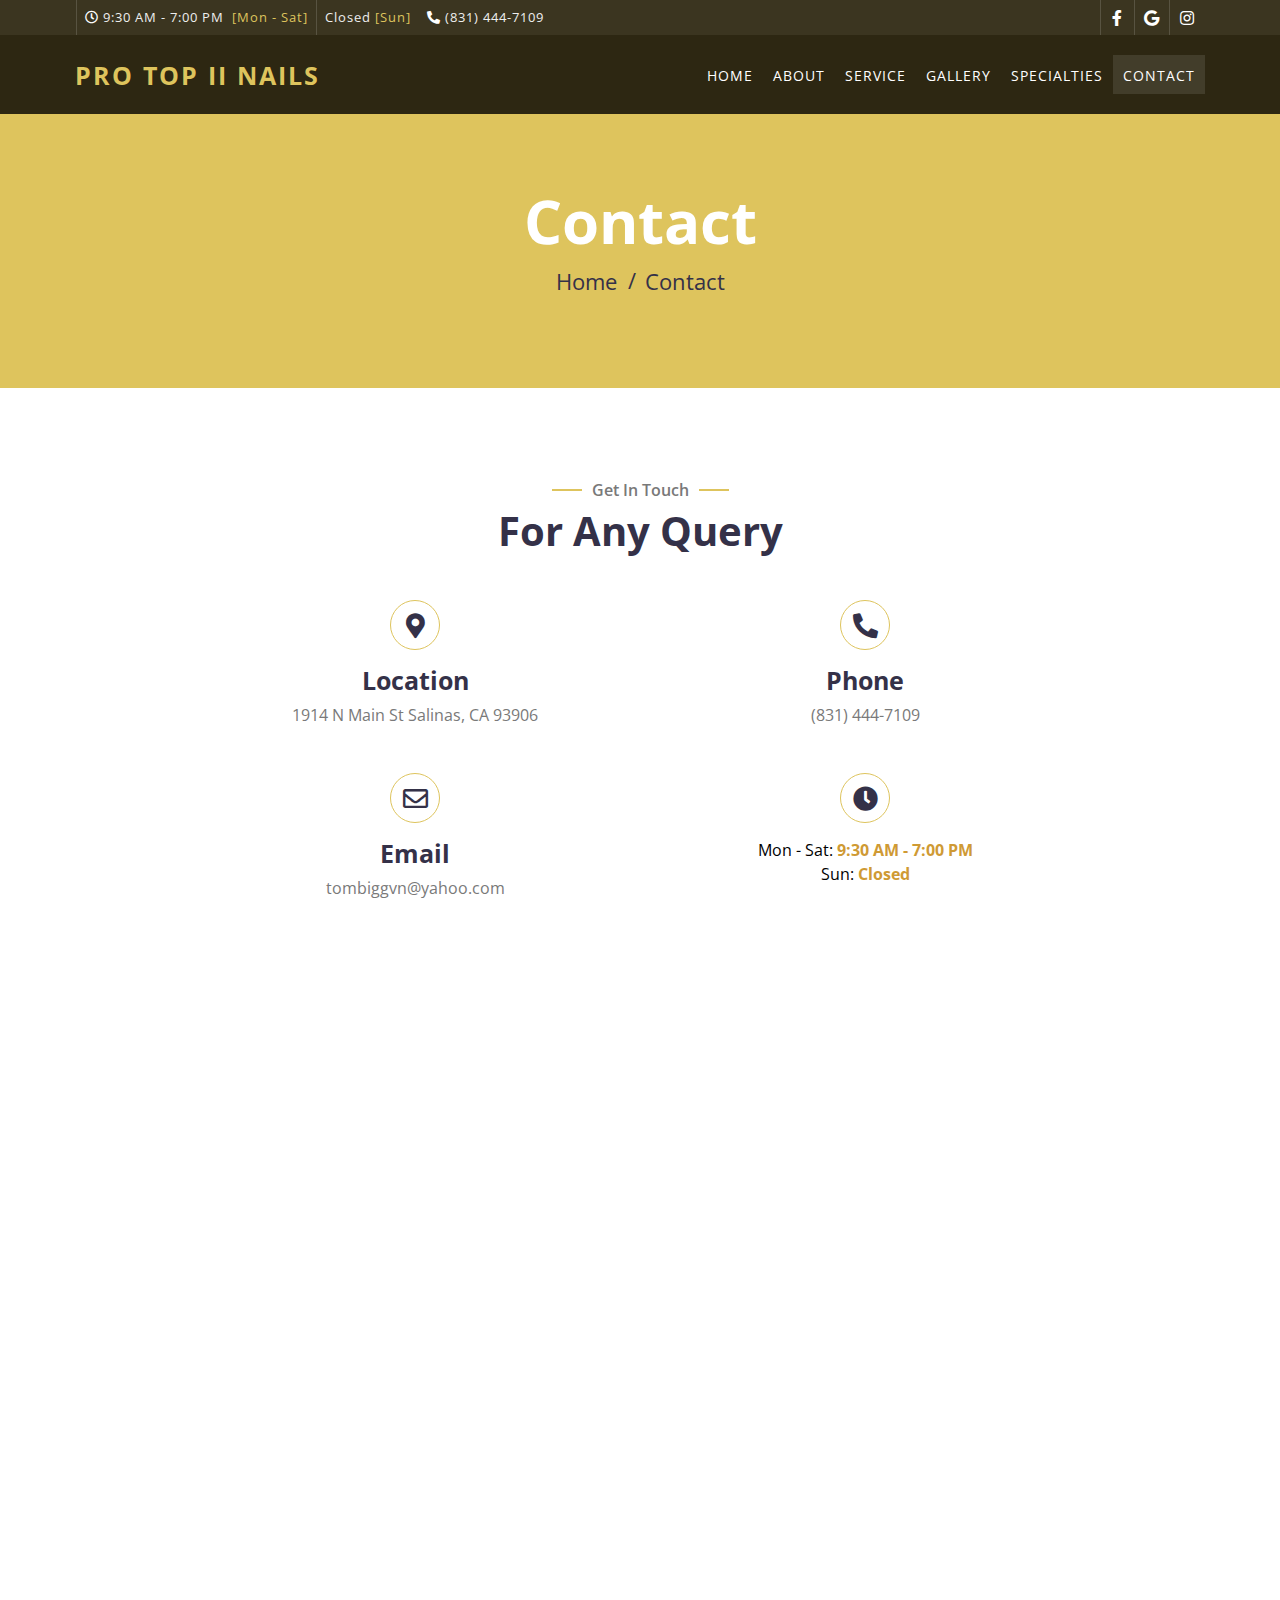
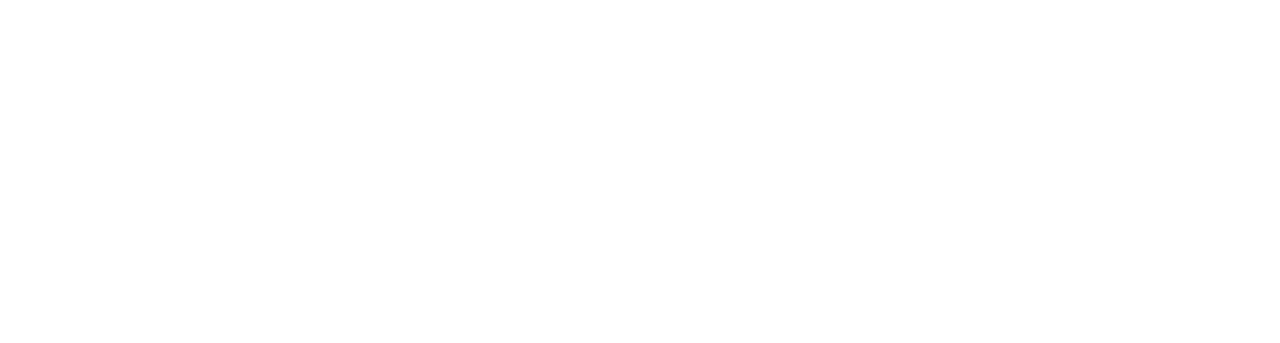
<file: contact.html>
<!DOCTYPE html>
<html lang="en">
    <head>
        <meta charset="utf-8">
        <title>Pro Top II Nails | Contact</title>
        <meta content="width=device-width, initial-scale=1.0" name="viewport">

        <meta name="description" content="At Pro Top II Nails, you'll receive the finest nail care and beauty services in an inviting and comfortable atmosphere. We strive to ensure that our customers receive the very best personalized and professional nail care and beauty services while maintaining a clean environment.">
        <meta name="keywords" content="pro top 2 nails, pro top 2 nails california, nails salon near me, nails in california, luxury nails, best nails color, nails spa near me, pedicure near me, top nail salon, top nails design, the best nails salon in, summer nails 2022, christmas nails 2022, fall nails 2022, beautiful nails and spa, french tip nails, gel x nails near me, dip nails near me, nail designs, rockstar nails evanston, sexy nails broadway, luxia nails, muse nails, french nails, tipsy nails, xpression nails, california pro nails">

        <!-- Favicon -->
        <link href="img/favicon.ico" rel="icon">

        <!-- Google Font -->
        <link href="https://fonts.googleapis.com/css2?family=Open+Sans:wght@300;400;600;700;800&display=swap" rel="stylesheet">

        <!-- CSS Libraries -->
        <link href="https://stackpath.bootstrapcdn.com/bootstrap/4.4.1/css/bootstrap.min.css" rel="stylesheet">
        <link href="https://cdnjs.cloudflare.com/ajax/libs/font-awesome/5.10.0/css/all.min.css" rel="stylesheet">
        <link href="lib/animate/animate.min.css" rel="stylesheet">
        <link href="lib/flaticon/font/flaticon.css" rel="stylesheet"> 
        <link href="lib/owlcarousel/assets/owl.carousel.min.css" rel="stylesheet">
        <link href="lib/lightbox/css/lightbox.min.css" rel="stylesheet">

        <!-- Template Stylesheet -->
        <link href="css/style.css" rel="stylesheet">
    </head>

    <body>
    <!-- Top Bar Start -->
    <div class="top-bar d-md-block">
        <div class="container-fluid">
            <div class="row">
                <div class="col-md-10 mt-2 mt-md-0 pl-md-0 pl-lg-3">
                    <div class="top-bar-left">
                        <div class="text">
                            <i class="far fa-clock"></i>
                            <h2>9:30 AM - 7:00 PM</h2>
                            <h2 class="color-light-pink font-size-small ml-2 ml-md-1 ml-lg-2">[Mon - Sat]</h2>
                        </div>
                        <div class="text">
                            <h2>Closed</h2>
                            <h2 class="color-light-pink font-size-small ml-2 ml-md-1">[Sun]</h2>
                        </div>
                        <div class="text no-border">
                            <i class="fa fa-phone-alt"></i>
                            <h2>(831) 444-7109</h2>
                        </div>
                    </div>
                </div>
                <div class="col-md-2 justify-content-md-end">
                    <div class="top-bar-right justify-content-center justify-content-md-end">
                        <div class="social">
                            <a href="https://www.facebook.com/protopnail93906/" target="_blank" class="no-border-left"><i class="fab fa-facebook-f"></i></a>
                            <!--<a href="" target="_blank"><i class="fab fa-instagram"></i></a>-->
                            <a href="https://goo.gl/maps/EhBwwA7HF6rfhXEPA" target="_blank" class="no-border-left"><i class="fab fa-google"></i></a>
                            <a href="https://www.instagram.com/pro_top_nails_2" target="_blank" class="no-border"><i class="fab fa-instagram"></i></a>
                        </div>
                    </div>
                </div>
            </div>
        </div>
    </div>
    <!-- Top Bar End -->


        <!-- Nav Bar Start -->
        <div class="navbar navbar-expand-lg bg-dark navbar-dark">
            <div class="container-fluid">
                <a href="index.html" class="navbar-brand logo-color">Pro Top II Nails</a>
                <button type="button" class="navbar-toggler" data-toggle="collapse" data-target="#navbarCollapse">
                    <span class="navbar-toggler-icon"></span>
                </button>

                <div class="collapse navbar-collapse justify-content-between" id="navbarCollapse">
                    <div class="navbar-nav ml-auto">
                        <a href="index.html" class="nav-item nav-link">Home</a>
                        <a href="about.html" class="nav-item nav-link">About</a>
                        <a href="service.html" class="nav-item nav-link">Service</a>
                        <a href="class.html" class="nav-item nav-link">Gallery</a>
                        <a href="team.html" class="nav-item nav-link">Specialties</a>
                        <a href="contact.html" class="nav-item nav-link active">Contact</a>
                    </div>
                </div>
            </div>
        </div>
        <!-- Nav Bar End -->


        <!-- Page Header Start -->
        <div class="page-header">
            <div class="container">
                <div class="row">
                    <div class="col-12">
                        <h2>Contact</h2>
                    </div>
                    <div class="col-12">
                        <a href="">Home</a>
                        <a href="">Contact</a>
                    </div>
                </div>
            </div>
        </div>
        <!-- Page Header End -->


        <!-- Contact Start -->
        <div class="contact">
            <div class="container">
                <div class="section-header text-center wow zoomIn" data-wow-delay="0.1s">
                    <p>Get In Touch</p>
                    <h2>For Any Query</h2>
                </div>
                <div class="row">
                    <div class="col-12">
                        <div class="row">
                            <div class="col-md-6 contact-item wow zoomIn" data-wow-delay="0.2s">
                                <i class="fa fa-map-marker-alt"></i>
                                <div class="contact-text">
                                    <h2>Location</h2>
                                    <p>1914 N Main St Salinas, CA 93906</p>
                                </div>
                            </div>
                            <div class="col-md-6 contact-item wow zoomIn" data-wow-delay="0.4s">
                                <i class="fa fa-phone-alt"></i>
                                <div class="contact-text">
                                    <h2>Phone</h2>
                                    <p>(831) 444-7109</p>
                                </div>
                            </div>
                            <div class="col-md-6 contact-item wow zoomIn" data-wow-delay="0.6s">
                                <i class="far fa-envelope"></i>
                                <div class="contact-text">
                                    <h2>Email</h2>
                                    <p>tombiggvn@yahoo.com</p>
                                </div>
                            </div>
                            <div class="col-md-6 contact-item wow zoomIn" data-wow-delay="0.6s">
                                <i class="fa fa-clock"></i>
                                <div class="contact-text">
                                    <ul class="featured-list">
                                        <li><a><span class="left-column-day">Mon - Sat: </span> <span class="color-time"> 9:30 AM - 7:00 PM</span></a></li>
                                        <li><a><span class="left-column-day">Sun: </span><span class="color-time"> Closed</span></a></li>
                                    </ul>
                                </div>
                            </div>

                        </div>
                    </div>
                </div>
            </div>
        </div>
        <!-- Contact End -->

    <div class="container">
        <div class="row">
            <div id="map" class="col-12">
                <iframe src="https://www.google.com/maps/embed?pb=!1m14!1m8!1m3!1d3198.147043746006!2d-121.6570592!3d36.7190296!3m2!1i1024!2i768!4f13.1!3m3!1m2!1s0x808dff13eb0230e1%3A0xe3c288cb476950a8!2sProTop%20II%20Nails!5e0!3m2!1sen!2s!4v1651570291247!5m2!1sen!2s" width="100%" height="450" style="border:0;" allowfullscreen="" loading="lazy" referrerpolicy="no-referrer-when-downgrade"></iframe>
            </div>
        </div>
    </div>


    <!-- Footer Start -->
    <div class="footer wow fadeIn" data-wow-delay="0.3s">
        <div class="container-fluid-footer">
            <div class="container">
                <div class="footer-info">
                    <img src="img/pro-top-2-nails-logo.png" width="190" height="111" alt="Pro Top II Nails" class="mb-3">
                    <h3 style="font-size: 16px">1914 N Main St Salinas, CA 93906</h3>
                    <div class="footer-menu">
                        <p  style="font-size: 16px">(831) 444-7109</p>
                        <p  style="font-size: 16px">tombiggvn@yahoo.com</p>
                    </div>
                    <div class="footer-social">

                        <a href="https://www.facebook.com/protopnail93906/" target="_blank"><i class="fab fa-facebook-f"></i></a>
                        <!--<a href="https://www.instagram.com/vipnailspa49783/" target="_blank"><i class="fab fa-instagram"></i></a>-->
                        <a href="https://goo.gl/maps/EhBwwA7HF6rfhXEPA" target="_blank"><i class="fab fa-google"></i></a>
                        <a href="https://www.instagram.com/pro_top_nails_2" target="_blank" class="no-border-right"><i class="fab fa-instagram"></i></a>
                    </div>
                </div>
            </div>
            <div class="container copyright">
                <div class="row">
                    <div class="col-md-6">
                        <p>&copy; <a href="#">Pro Top II Nails</a>, All Right Reserved.</p>
                    </div>
                    <div class="col-md-6">
                        <p>Designed By <a href="https://www.lldtek.com">LLDTEK</a></p>
                    </div>
                </div>
            </div>
        </div>
    </div>
    <!-- Footer End -->



        <a href="#" class="back-to-top"><i class="fa fa-chevron-up"></i></a>

        <!-- JavaScript Libraries -->
        <script src="js/jquery-3.4.1.min.js"></script>
        <script src="js/bootstrap.bundle.min.js"></script>
        <script src="lib/easing/easing.min.js"></script>
        <script src="lib/wow/wow.min.js"></script>
        <script src="lib/owlcarousel/owl.carousel.min.js"></script>
        <script src="lib/isotope/isotope.pkgd.min.js"></script>
        <script src="lib/lightbox/js/lightbox.min.js"></script>
        
        <!-- Contact Javascript File -->
        <script src="mail/jqBootstrapValidation.min.js"></script>
        <script src="mail/contact.js"></script>

        <!-- Template Javascript -->
        <script src="js/main.js"></script>
    </body>
</html>
</file>
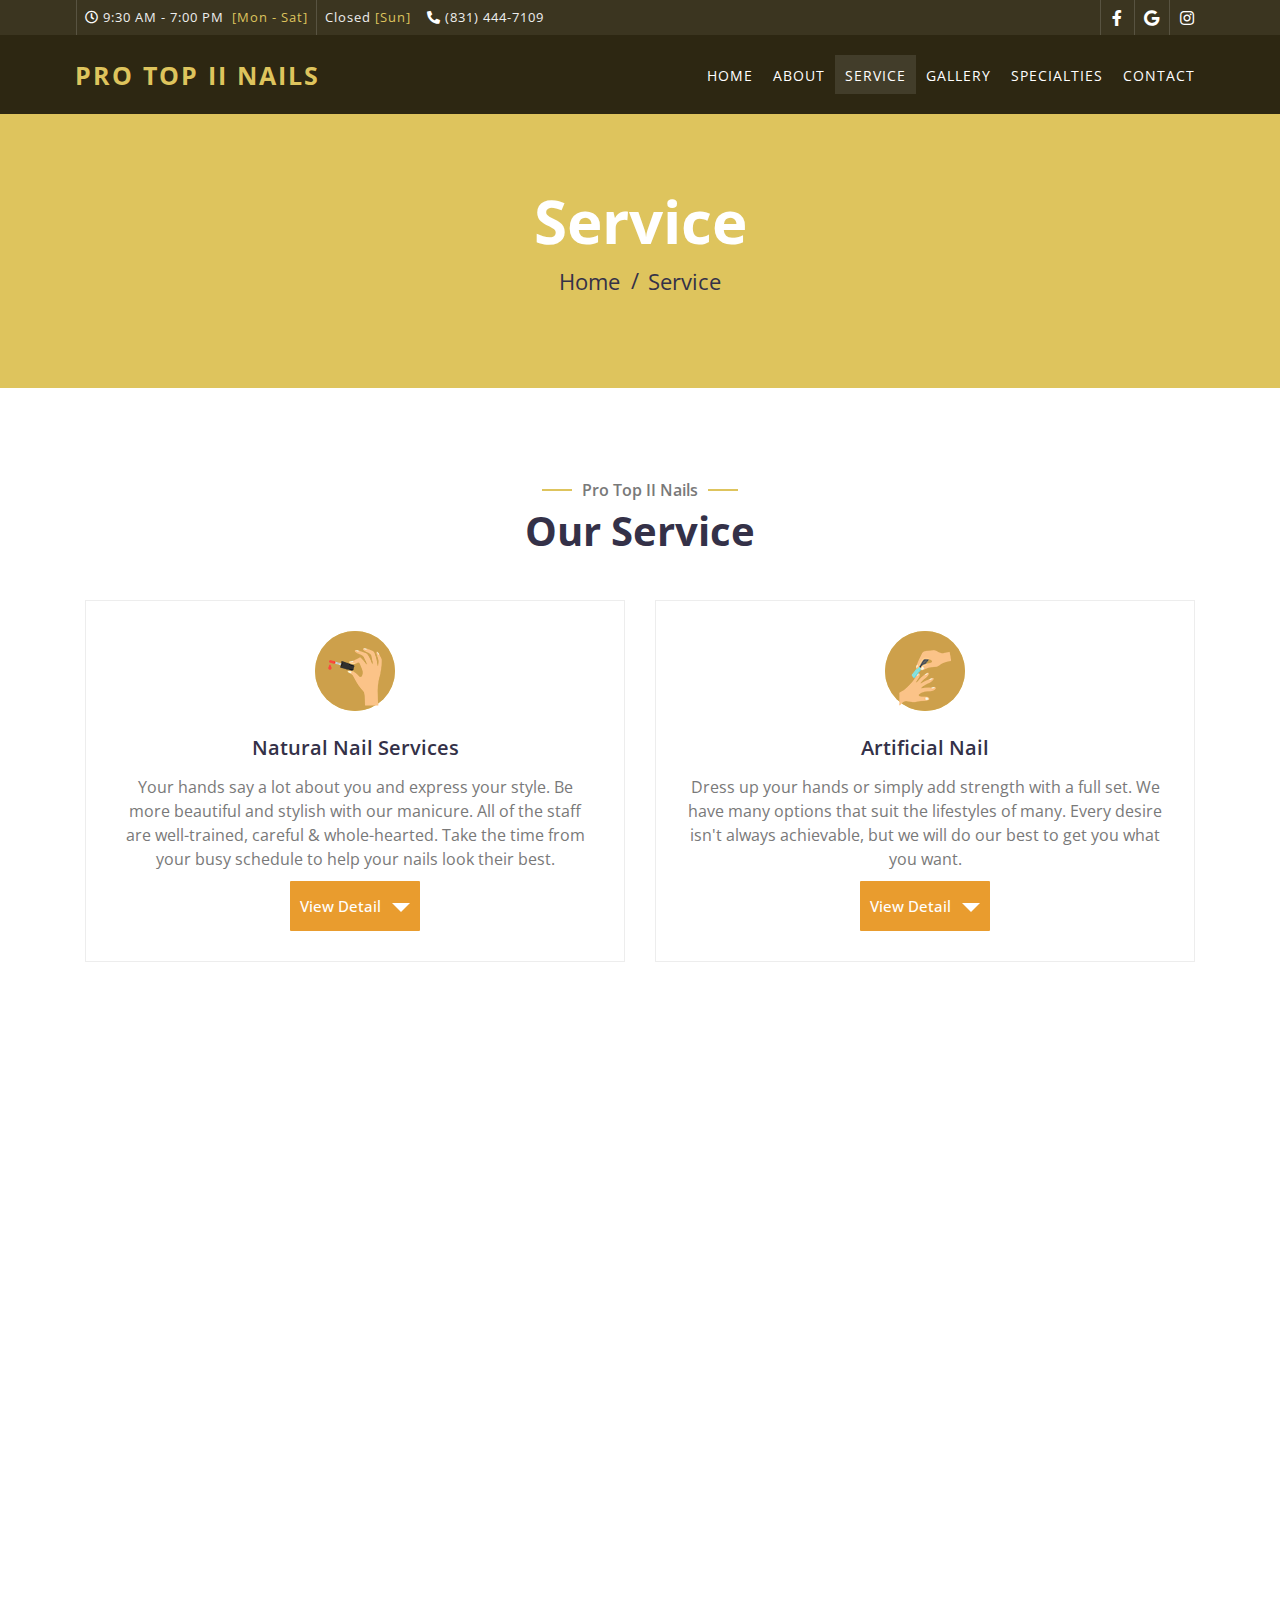
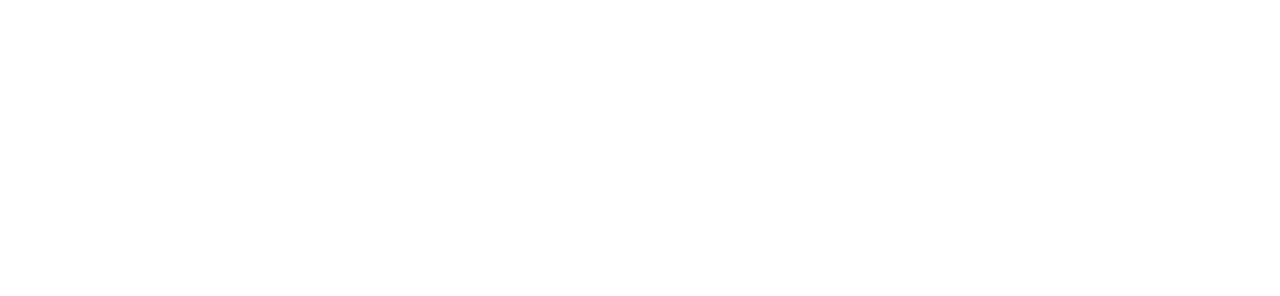
<file: service.html>
<!DOCTYPE html>
<html lang="en">
    <head>
        <meta charset="utf-8">
        <title>Pro Top II Nails | Service</title>
        <meta content="width=device-width, initial-scale=1.0" name="viewport">

        <meta name="description" content="At Pro Top II Nails, you'll receive the finest nail care and beauty services in an inviting and comfortable atmosphere. We strive to ensure that our customers receive the very best personalized and professional nail care and beauty services while maintaining a clean environment.">
        <meta name="keywords" content="pro top 2 nails, pro top 2 nails california, nails salon near me, nails in california, luxury nails, best nails color, nails spa near me, pedicure near me, top nail salon, top nails design, the best nails salon in, summer nails 2022, christmas nails 2022, fall nails 2022, beautiful nails and spa, french tip nails, gel x nails near me, dip nails near me, nail designs, rockstar nails evanston, sexy nails broadway, luxia nails, muse nails, french nails, tipsy nails, xpression nails, california pro nails">


        <!-- Favicon -->
        <link href="img/favicon.ico" rel="icon">

        <!-- Google Font -->
        <link href="https://fonts.googleapis.com/css2?family=Open+Sans:wght@300;400;600;700;800&display=swap" rel="stylesheet">

        <!-- CSS Libraries -->
        <link href="css/bootstrap.min.css" rel="stylesheet">
        <link href="css/all.min.css" rel="stylesheet">
        <link href="lib/animate/animate.min.css" rel="stylesheet">
        <link href="lib/flaticon/font/flaticon.css" rel="stylesheet"> 
        <link href="lib/owlcarousel/assets/owl.carousel.min.css" rel="stylesheet">
        <link href="lib/lightbox/css/lightbox.min.css" rel="stylesheet">

        <!-- Template Stylesheet -->
        <link href="css/style.css" rel="stylesheet">
    </head>

    <body>
    <!-- Top Bar Start -->
    <div class="top-bar d-md-block">
        <div class="container-fluid">
            <div class="row">
                <div class="col-md-10 mt-2 mt-md-0 pl-md-0 pl-lg-3">
                    <div class="top-bar-left">
                        <div class="text">
                            <i class="far fa-clock"></i>
                            <h2>9:30 AM - 7:00 PM</h2>
                            <h2 class="color-light-pink font-size-small ml-2 ml-md-1 ml-lg-2">[Mon - Sat]</h2>
                        </div>
                        <div class="text">
                            <h2>Closed</h2>
                            <h2 class="color-light-pink font-size-small ml-2 ml-md-1">[Sun]</h2>
                        </div>
                        <div class="text no-border">
                            <i class="fa fa-phone-alt"></i>
                            <h2>(831) 444-7109</h2>
                        </div>
                    </div>
                </div>
                <div class="col-md-2 justify-content-md-end">
                    <div class="top-bar-right justify-content-center justify-content-md-end">
                        <div class="social">
                            <a href="https://www.facebook.com/protopnail93906/" target="_blank" class="no-border-left"><i class="fab fa-facebook-f"></i></a>
                            <!--<a href="" target="_blank"><i class="fab fa-instagram"></i></a>-->
                            <a href="https://goo.gl/maps/EhBwwA7HF6rfhXEPA" target="_blank" class="no-border-left"><i class="fab fa-google"></i></a>
                            <a href="https://www.instagram.com/pro_top_nails_2" target="_blank" class="no-border"><i class="fab fa-instagram"></i></a>
                        </div>
                    </div>
                </div>
            </div>
        </div>
    </div>
    <!-- Top Bar End -->

        <!-- Nav Bar Start -->
        <div class="navbar navbar-expand-lg bg-dark navbar-dark">
            <div class="container-fluid">
                <a href="index.html" class="navbar-brand logo-color">Pro Top II Nails</a>
                <button type="button" class="navbar-toggler" data-toggle="collapse" data-target="#navbarCollapse">
                    <span class="navbar-toggler-icon"></span>
                </button>

                <div class="collapse navbar-collapse justify-content-between" id="navbarCollapse">
                    <div class="navbar-nav ml-auto">
                        <a href="index.html" class="nav-item nav-link">Home</a>
                        <a href="about.html" class="nav-item nav-link">About</a>
                        <a href="service.html" class="nav-item nav-link active">Service</a>
                        <a href="class.html" class="nav-item nav-link">Gallery</a>
                         <a href="team.html" class="nav-item nav-link">Specialties</a>
                        <a href="contact.html" class="nav-item nav-link">Contact</a>
                    </div>
                </div>
            </div>
        </div>
        <!-- Nav Bar End -->


        <!-- Page Header Start -->
        <div class="page-header">
            <div class="container">
                <div class="row">
                    <div class="col-12">
                        <h2>Service</h2>
                    </div>
                    <div class="col-12">
                        <a href="">Home</a>
                        <a href="">Service</a>
                    </div>
                </div>
            </div>
        </div>
        <!-- Page Header End -->


        <!-- Service Start -->
        <div class="service">
            <div class="container">
                <div class="section-header text-center wow zoomIn" data-wow-delay="0.1s">
                    <p>Pro Top II Nails</p>
                    <h2>Our Service</h2>
                </div>
                <div class="row justify-content-center">
                    <div class="col-lg-6 col-md-6 wow fadeInUp" data-wow-delay="0.0s">
                        <div class="service-item">
                            <div class="service-icon">
                                <i><img src="img/icon-01.png"></i>
                            </div>
                            <h3>Natural Nail Services</h3>
                            <p>Your hands say a lot about you and express your style. Be more beautiful and stylish with our manicure. All of the staff are well-trained, careful & whole-hearted. Take the time from your busy schedule to help your nails look their best.
                            </p>
                            <a data-toggle="modal" data-target="#NaturalNail" class="btn-readmore"> View Detail
                                <span class="arrow arrow-down"></span>
                            </a>
    
                            <!-- Modal -->
                            <div class="modal fade" id="NaturalNail" tabindex="-1" role="dialog" aria-labelledby="NaturalNailTitle" aria-hidden="true">
                                <div class="modal-dialog modal-dialog-centered" role="document">
                                    <div class="modal-content">
                                        <div class="modal-header">
                                            <h5 class="modal-title text-black" id="NaturalNailTitle">Natural Nail Services</h5>
                                            <button type="button" class="close" data-dismiss="modal" aria-label="Close">
                                                <span aria-hidden="true">&times;</span>
                                            </button>
                                        </div>
                                        <div class="modal-body">
                                            <ul class="menu-popup">
                                                <li>
                                                    <div class="row p-3">
                                                        <div class="col-9 col-sm-9 menu-item">Manicure</div>
                                                        <div class="col-3 col-sm-3 price">$20</div>
                                                    </div>
                                                </li>
                                                <li>
                                                    <div class="row p-3">
                                                        <div class="col-9 col-sm-9 menu-item">Manicure Gel</div>
                                                        <div class="col-3 col-sm-3 price">$30</div>
                                                    </div>
                                                </li>
                                                <li>
                                                    <div class="row p-3">
                                                        <div class="col-9 col-sm-9 menu-item">Gel Polish Change Fingers</div>
                                                        <div class="col-3 col-sm-3 price">$18</div>
                                                    </div>
                                                </li>
                                                <li>
                                                    <div class="row p-3">
                                                        <div class="col-9 col-sm-9 menu-item">Gel Polish Change Toes</div>
                                                        <div class="col-3 col-sm-3 price">$20</div>
                                                    </div>
                                                </li>
                                                <li>
                                                    <div class="row p-3">
                                                        <div class="col-9 col-sm-9 menu-item">Nails Repair Each Nail</div>
                                                        <div class="col-3 col-sm-3 price">$5</div>
                                                    </div>
                                                </li>
                                                <li>
                                                    <div class="row p-3">
                                                        <div class="col-9 col-sm-9 menu-item">Nails ART - Each Nail</div>
                                                        <div class="col-3 col-sm-3 price">$5</div>
                                                    </div>
                                                </li>
                                                <li>
                                                    <div class="row p-3">
                                                        <div class="col-9 col-sm-9 menu-item">Nails Soaked Off</div>
                                                        <div class="col-3 col-sm-3 price">$15</div>
                                                    </div>
                                                </li>
                                                <li class="no-border">
                                                    <div class="row p-3">
                                                        <div class="col-9 col-sm-9 menu-item">Paraffin Wax Treatment Hand / Feet</div>
                                                        <div class="col-3 col-sm-3 price">$5/10</div>
                                                    </div>
                                                </li>
                                            </ul>
                                        </div>
                                    </div>
                                </div>
                            </div>
                        </div>
                    </div>
                    <div class="col-lg-6 col-md-6 wow fadeInUp" data-wow-delay="0.0s">
                        <div class="service-item">
                            <div class="service-icon">
                                <i><img src="img/icon-02.png"></i>
                            </div>
                            <h3>Artificial Nail</h3>
                            <p>Dress up your hands or simply add strength with a full set. We have many options that suit the lifestyles of many. Every desire isn't always achievable, but we will do our best to get you what you want. </p>
    
                            <a data-toggle="modal" data-target="#ArtificialNail" class="btn-readmore"> View Detail
                                <span class="arrow arrow-down"></span>
                            </a>
    
                            <!-- Modal -->
                            <div class="modal fade" id="ArtificialNail" tabindex="-1" role="dialog" aria-labelledby="ArtificialNailTitle" aria-hidden="true">
                                <div class="modal-dialog modal-dialog-centered" role="document">
                                    <div class="modal-content">
                                        <div class="modal-header">
                                            <h5 class="modal-title text-black" id="ArtificialNailTitle">Artificial Nail</h5>
                                            <button type="button" class="close" data-dismiss="modal" aria-label="Close">
                                                <span aria-hidden="true">&times;</span>
                                            </button>
                                        </div>
                                        <div class="modal-body">
                                            <ul class="menu-popup">
                                                <li>
                                                    <div class="row p-3">
                                                        <div class="col-9 col-sm-9 menu-item">Gel Net</div>
                                                        <div class="col-3 col-sm-3 price">$43</div>
                                                    </div>
                                                </li>
                                                <li>
                                                    <div class="row p-3">
                                                        <div class="col-9 col-sm-9 menu-item">Gel Rebalances</div>
                                                        <div class="col-3 col-sm-3 price">$35</div>
                                                    </div>
                                                </li>
                                                <li>
                                                    <div class="row p-3">
                                                        <div class="col-9 col-sm-9 menu-item">Acrylic Set</div>
                                                        <div class="col-3 col-sm-3 price">$35</div>
                                                    </div>
                                                </li>
                                                <li>
                                                    <div class="row p-3">
                                                        <div class="col-9 col-sm-9 menu-item">Acrylic Rebalances</div>
                                                        <div class="col-3 col-sm-3 price">$25</div>
                                                    </div>
                                                </li>
                                                <li>
                                                    <div class="row p-3">
                                                        <div class="col-9 col-sm-9 menu-item">Pink & White</div>
                                                        <div class="col-3 col-sm-3 price">$58</div>
                                                    </div>
                                                </li>
                                                <li>
                                                    <div class="row p-3">
                                                        <div class="col-9 col-sm-9 menu-item">Pink Rebalances</div>
                                                        <div class="col-3 col-sm-3 price">$38</div>
                                                    </div>
                                                </li>
                                                <li>
                                                    <div class="row p-3">
                                                        <div class="col-9 col-sm-9 menu-item">Pink & White Rebalance</div>
                                                        <div class="col-3 col-sm-3 price">$45</div>
                                                    </div>
                                                </li>
                                                <li class="">
                                                    <div class="row p-3">
                                                        <div class="col-9 col-sm-9 menu-item">Dipping Powder</div>
                                                        <div class="col-3 col-sm-3 price">$43</div>
                                                    </div>
                                                </li>
                                                <li class="">
                                                    <div class="row p-3">
                                                        <div class="col-9 col-sm-9 menu-item">Dipping Powder W/Tips</div>
                                                        <div class="col-3 col-sm-3 price">$53</div>
                                                    </div>
                                                </li>
                                                <li class="no-border">
                                                    <div class="row p-3">
                                                        <div class="col-9 col-sm-9 menu-item">Shape Additional</div>
                                                        <div class="col-3 col-sm-3 price">$5</div>
                                                    </div>
                                                </li>
                                            </ul>
                                        </div>
                                    </div>
                                </div>
                            </div>
                        </div>
                    </div>
                    <div class="col-lg-6 col-md-6 wow fadeInUp" data-wow-delay="0.2s">
                        <div class="service-item active">
                            <div class="service-icon">
                                <i><img src="img/icon-03.png"></i>
                            </div>
                            <h3>Pedicure</h3>
                            <p style="font-size: 10.8px">
                                The spa pedicure elevates the classic pedicure in many ways. The process generally includes a variety of upgrades, including aromatherapy oils added to the footbath, an exfoliating scrub to further remove calluses, sugar scurb, pedi masking and the hot rocks massage, a hot towel wrap . Spa pedicures are generally done in a more relaxing, private environment than a typical pedicure at a regular nail salon. The experience should make you feel pampered and ultra relaxed…
                            </p>
                            <a data-toggle="modal" data-target="#Pedicure" class="btn-readmore"> View Detail
                                <span class="arrow arrow-down"></span>
                            </a>
    
                            <!-- Modal -->
                            <div class="modal fade" id="Pedicure" tabindex="-1" role="dialog" aria-labelledby="PedicureTitle" aria-hidden="true">
                                <div class="modal-dialog modal-dialog-centered" role="document">
                                    <div class="modal-content">
                                        <div class="modal-header">
                                            <h5 class="modal-title text-black" id="PedicureTitle">Pedicure</h5>
                                            <button type="button" class="close" data-dismiss="modal" aria-label="Close">
                                                <span aria-hidden="true">&times;</span>
                                            </button>
                                        </div>
                                        <div class="modal-body">
                                            <ul class="menu-popup">
                                                <li>
                                                    <div class="row p-3">
                                                        <div class="col-9 col-sm-9 menu-item">Luxury Pedicure With Gel</div>
                                                        <div class="col-3 col-sm-3 price">$55</div>
                                                    </div>
                                                </li>
                                                <li>
                                                    <div class="row p-3">
                                                        <div class="col-9 col-sm-9 menu-item">Pedicure With Gel</div>
                                                        <div class="col-3 col-sm-3 price">$40</div>
                                                    </div>
                                                </li>
                                                <li class="">
                                                    <div class="row p-3">
                                                        <div class="col-9 col-sm-9 menu-item">Spa Pedicure</div>
                                                        <div class="col-3 col-sm-3 price">$28</div>
                                                    </div>
                                                </li>
                                                <li class="no-border">
                                                    <div class="row pl-3 pt-3 pr-3">
                                                        <div class="col-9 col-sm-9 menu-item">Deluxe Pedicure</div>
                                                        <div class="col-3 col-sm-3 price">$40</div>
                                                    </div>
                                                    <p class="sub-text">Includes (Nail Trim, Cuticle Cut, Sugar Scrub, Pedi - Mask, Hot Rock Massage, Massage Cream & Regular Nail Polish)
                                                        <br>
                                                        For Gel Polish $15 Extra
                                                    </p>
                                                </li>
                                               
                                            </ul>
                                        </div>
                                    </div>
                                </div>
                            </div>
                        </div>
                    </div>
                    <div class="col-lg-6 col-md-6 wow fadeInUp" data-wow-delay="0.0s">
                        <div class="service-item">
                            <div class="service-icon">
                                <i><img src="img/icon-04.png"></i>
                            </div>
                            <h3>Waxing Services</h3>
                            <p>We offer a full range of facial and body waxing services for women and men. Our expert estheticians use the latest techniques and products to make sure your waxing experience is as smooth and painless as possible.</p>
    
                            <a data-toggle="modal" data-target="#Waxing" class="btn-readmore"> View Detail
                                <span class="arrow arrow-down"></span>
                            </a>
    
                            <!-- Modal -->
                            <div class="modal fade" id="Waxing" tabindex="-1" role="dialog" aria-labelledby="WaxingTitle" aria-hidden="true">
                                <div class="modal-dialog modal-dialog-centered" role="document">
                                    <div class="modal-content">
                                        <div class="modal-header">
                                            <h5 class="modal-title text-black" id="WaxingTitle">Waxing Services</h5>
                                            <button type="button" class="close" data-dismiss="modal" aria-label="Close">
                                                <span aria-hidden="true">&times;</span>
                                            </button>
                                        </div>
                                        <div class="modal-body">
                                            <ul class="menu-popup">
                                                <li>
                                                    <div class="row p-3">
                                                        <div class="col-9 col-sm-9 menu-item">Eyebrow</div>
                                                        <div class="col-3 col-sm-3 price">$13</div>
                                                    </div>
                                                </li>
                                                <li>
                                                    <div class="row p-3">
                                                        <div class="col-9 col-sm-9 menu-item">Lip</div>
                                                        <div class="col-3 col-sm-3 price">$7</div>
                                                    </div>
                                                </li>
                                                <li class="">
                                                    <div class="row p-3">
                                                        <div class="col-9 col-sm-9 menu-item">Chin</div>
                                                        <div class="col-3 col-sm-3 price">$10</div>
                                                    </div>
                                                </li>
    
                                                <li class="">
                                                    <div class="row p-3">
                                                        <div class="col-9 col-sm-9 menu-item">Cheek</div>
                                                        <div class="col-3 col-sm-3 price">$10</div>
                                                    </div>
                                                </li>
                                                <li class="">
                                                    <div class="row p-3">
                                                        <div class="col-9 col-sm-9 menu-item">Bikini</div>
                                                        <div class="col-3 col-sm-3 price">$30+</div>
                                                    </div>
                                                </li>
                                                <li class="">
                                                    <div class="row p-3">
                                                        <div class="col-9 col-sm-9 menu-item">Under Arms</div>
                                                        <div class="col-3 col-sm-3 price">$22</div>
                                                    </div>
                                                </li>
                                                <li class="">
                                                    <div class="row p-3">
                                                        <div class="col-9 col-sm-9 menu-item">Full Arms</div>
                                                        <div class="col-3 col-sm-3 price">$50</div>
                                                    </div>
                                                </li>
                                                <li class="">
                                                    <div class="row p-3">
                                                        <div class="col-9 col-sm-9 menu-item">Half Arms</div>
                                                        <div class="col-3 col-sm-3 price">$30</div>
                                                    </div>
                                                </li>
                                                <li class="">
                                                    <div class="row p-3">
                                                        <div class="col-9 col-sm-9 menu-item">Full Leg</div>
                                                        <div class="col-3 col-sm-3 price">$65</div>
                                                    </div>
                                                </li>
                                                <li class="">
                                                    <div class="row p-3">
                                                        <div class="col-9 col-sm-9 menu-item">Half Leg</div>
                                                        <div class="col-3 col-sm-3 price">$30</div>
                                                    </div>
                                                </li>
                                                <li class="no-border">
                                                    <div class="row p-3">
                                                        <div class="col-9 col-sm-9 menu-item">Brazilian Wax</div>
                                                        <div class="col-3 col-sm-3 price">$65/65+</div>
                                                    </div>
                                                </li>
                                            </ul>
                                        </div>
                                    </div>
                                </div>
                            </div>
                        </div>
                    </div>
                </div>
            </div>
        </div>
        <!-- Service End -->


    <!-- Footer Start -->
    <div class="footer wow fadeIn" data-wow-delay="0.3s">
        <div class="container-fluid-footer">
            <div class="container">
                <div class="footer-info">
                    <img src="img/pro-top-2-nails-logo.png" width="190" height="111" alt="Pro Top II Nails" class="mb-3">
                    <h3 style="font-size: 16px">1914 N Main St Salinas, CA 93906</h3>
                    <div class="footer-menu">
                        <p  style="font-size: 16px">(831) 444-7109</p>
                        <p  style="font-size: 16px">tombiggvn@yahoo.com</p>
                    </div>
                    <div class="footer-social">

                        <a href="https://www.facebook.com/protopnail93906/" target="_blank"><i class="fab fa-facebook-f"></i></a>
                        <!--<a href="https://www.instagram.com/vipnailspa49783/" target="_blank"><i class="fab fa-instagram"></i></a>-->
                        <a href="https://goo.gl/maps/EhBwwA7HF6rfhXEPA" target="_blank"><i class="fab fa-google"></i></a>
                        <a href="https://www.instagram.com/pro_top_nails_2" target="_blank" class="no-border-right"><i class="fab fa-instagram"></i></a>
                    </div>
                </div>
            </div>
            <div class="container copyright">
                <div class="row">
                    <div class="col-md-6">
                        <p>&copy; <a href="#">Pro Top II Nails</a>, All Right Reserved.</p>
                    </div>
                    <div class="col-md-6">
                        <p>Designed By <a href="https://www.lldtek.com">LLDTEK</a></p>
                    </div>
                </div>
            </div>
        </div>
    </div>
    <!-- Footer End -->

        <a href="#" class="back-to-top"><i class="fa fa-chevron-up"></i></a>

        <!-- JavaScript Libraries -->
        <script src="js/jquery-3.4.1.min.js"></script>
        <script src="js/bootstrap.bundle.min.js"></script>
        <script src="lib/easing/easing.min.js"></script>
        <script src="lib/wow/wow.min.js"></script>
        <script src="lib/owlcarousel/owl.carousel.min.js"></script>
        <script src="lib/isotope/isotope.pkgd.min.js"></script>
        <script src="lib/lightbox/js/lightbox.min.js"></script>
        
        <!-- Contact Javascript File -->
        <script src="mail/jqBootstrapValidation.min.js"></script>
        <script src="mail/contact.js"></script>

        <!-- Template Javascript -->
        <script src="js/main.js"></script>
    </body>
</html>
</file>
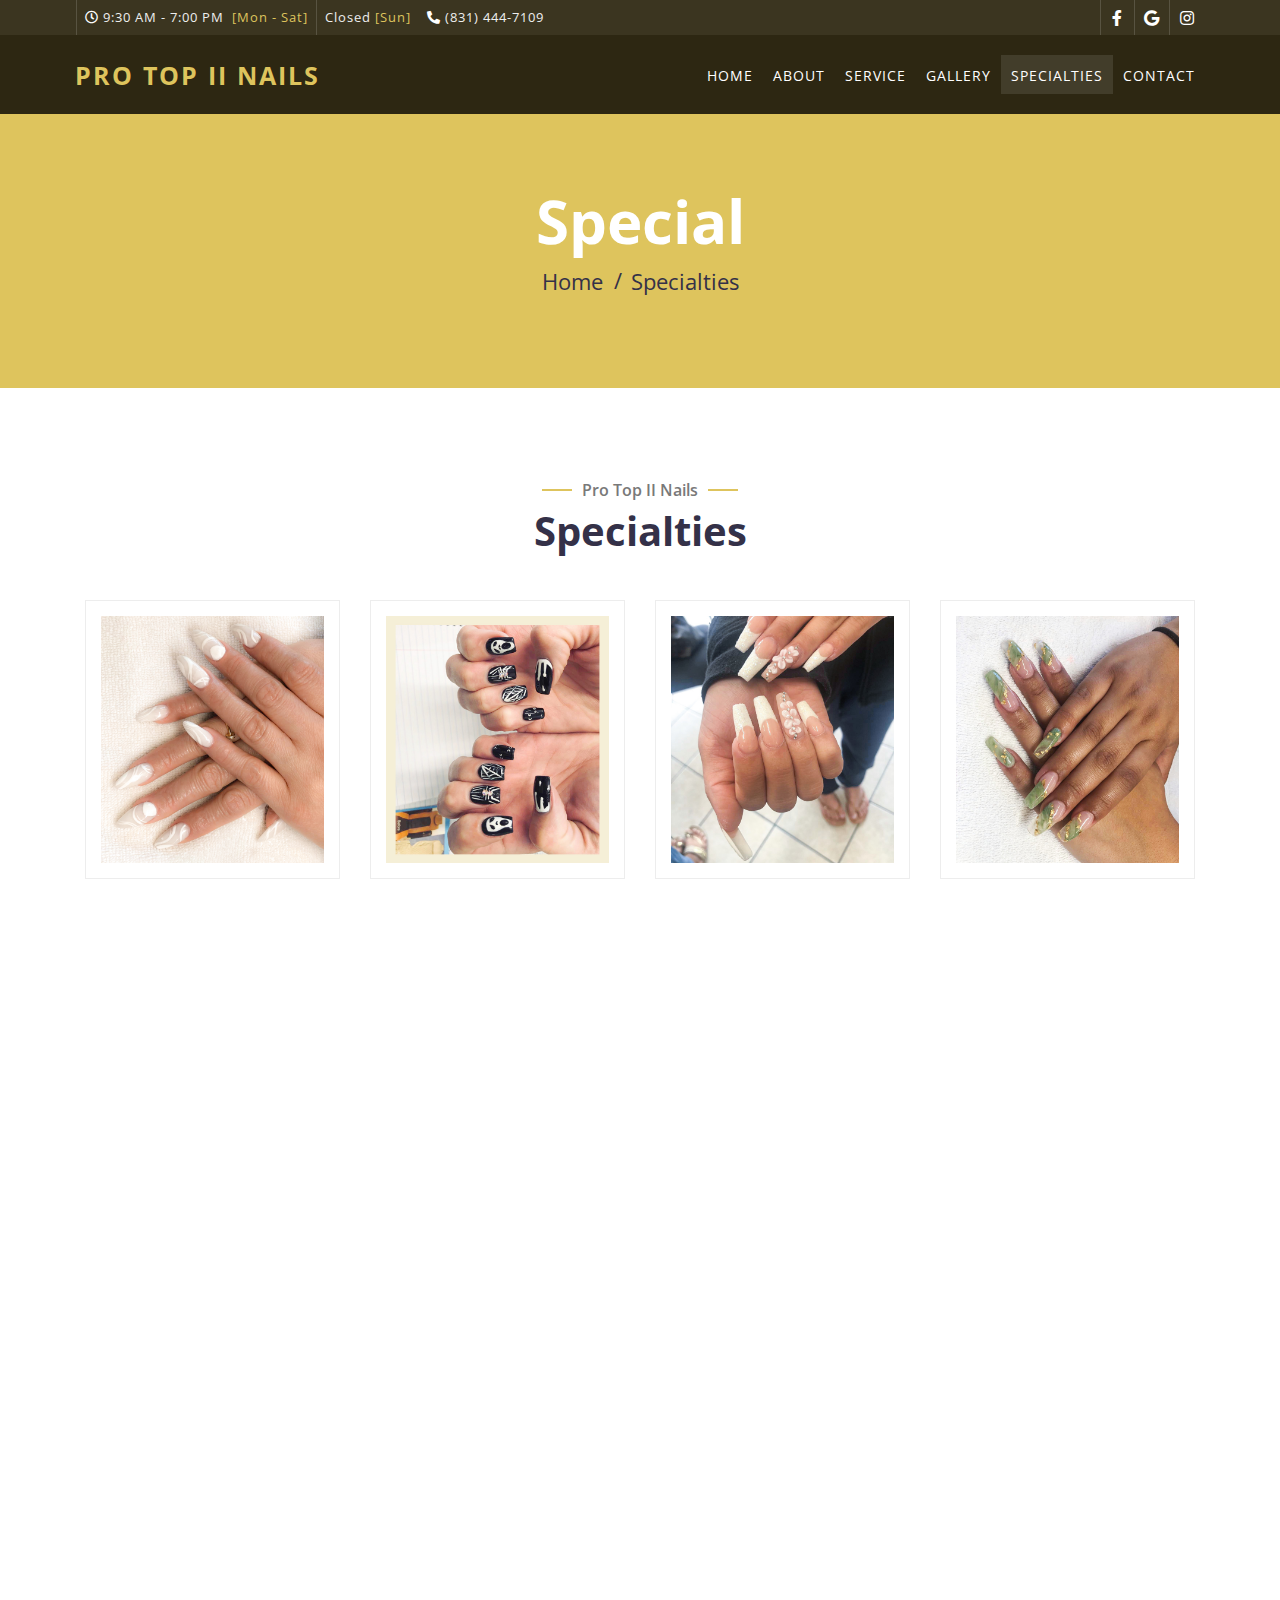
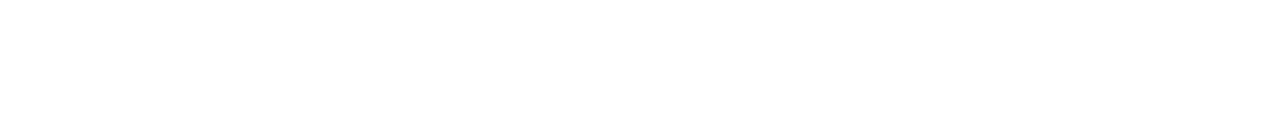
<file: team.html>
<!DOCTYPE html>
<html lang="en">
    <head>
        <meta charset="utf-8">
        <title>Pro Top II Nails | Specialties</title>
        <meta content="width=device-width, initial-scale=1.0" name="viewport">

        <meta name="description" content="At Pro Top II Nails, you'll receive the finest nail care and beauty services in an inviting and comfortable atmosphere. We strive to ensure that our customers receive the very best personalized and professional nail care and beauty services while maintaining a clean environment.">
        <meta name="keywords" content="pro top 2 nails, pro top 2 nails california, nails salon near me, nails in california, luxury nails, best nails color, nails spa near me, pedicure near me, top nail salon, top nails design, the best nails salon in, summer nails 2022, christmas nails 2022, fall nails 2022, beautiful nails and spa, french tip nails, gel x nails near me, dip nails near me, nail designs, rockstar nails evanston, sexy nails broadway, luxia nails, muse nails, french nails, tipsy nails, xpression nails, california pro nails">

        <!-- Favicon -->
        <link href="img/favicon.ico" rel="icon">

        <!-- Google Font -->
        <link href="https://fonts.googleapis.com/css2?family=Open+Sans:wght@300;400;600;700;800&display=swap" rel="stylesheet">

        <!-- CSS Libraries -->
        <link href="css/bootstrap.min.css" rel="stylesheet">
        <link href="css/all.min.css" rel="stylesheet">
        <link href="lib/animate/animate.min.css" rel="stylesheet">
        <link href="lib/flaticon/font/flaticon.css" rel="stylesheet">
        <link href="lib/owlcarousel/assets/owl.carousel.min.css" rel="stylesheet">
        <link href="lib/lightbox/css/lightbox.min.css" rel="stylesheet">

        <!-- Template Stylesheet -->
        <link href="css/style.css" rel="stylesheet">
    </head>

    <body>
    <!-- Top Bar Start -->
    <div class="top-bar d-md-block">
        <div class="container-fluid">
            <div class="row">
                <div class="col-md-10 mt-2 mt-md-0 pl-md-0 pl-lg-3">
                    <div class="top-bar-left">
                        <div class="text">
                            <i class="far fa-clock"></i>
                            <h2>9:30 AM - 7:00 PM</h2>
                            <h2 class="color-light-pink font-size-small ml-2 ml-md-1 ml-lg-2">[Mon - Sat]</h2>
                        </div>
                        <div class="text">
                            <h2>Closed</h2>
                            <h2 class="color-light-pink font-size-small ml-2 ml-md-1">[Sun]</h2>
                        </div>
                        <div class="text no-border">
                            <i class="fa fa-phone-alt"></i>
                            <h2>(831) 444-7109</h2>
                        </div>
                    </div>
                </div>
                <div class="col-md-2 justify-content-md-end">
                    <div class="top-bar-right justify-content-center justify-content-md-end">
                        <div class="social">
                            <a href="https://www.facebook.com/protopnail93906/" target="_blank" class="no-border-left"><i class="fab fa-facebook-f"></i></a>
                            <!--<a href="" target="_blank"><i class="fab fa-instagram"></i></a>-->
                            <a href="https://goo.gl/maps/EhBwwA7HF6rfhXEPA" target="_blank" class="no-border-left"><i class="fab fa-google"></i></a>
                            <a href="https://www.instagram.com/pro_top_nails_2" target="_blank" class="no-border"><i class="fab fa-instagram"></i></a>
                        </div>
                    </div>
                </div>
            </div>
        </div>
    </div>
    <!-- Top Bar End -->


        <!-- Nav Bar Start -->
        <div class="navbar navbar-expand-lg bg-dark navbar-dark">
            <div class="container-fluid">
                <a href="index.html" class="navbar-brand logo-color">Pro Top II Nails</a>
                <button type="button" class="navbar-toggler" data-toggle="collapse" data-target="#navbarCollapse">
                    <span class="navbar-toggler-icon"></span>
                </button>

                <div class="collapse navbar-collapse justify-content-between" id="navbarCollapse">
                    <div class="navbar-nav ml-auto">
                        <a href="index.html" class="nav-item nav-link">Home</a>
                        <a href="about.html" class="nav-item nav-link">About</a>
                        <a href="service.html" class="nav-item nav-link">Service</a>
                        <a href="class.html" class="nav-item nav-link">Gallery</a>
                        <a href="team.html" class="nav-item nav-link active">Specialties</a>
                        <a href="contact.html" class="nav-item nav-link">Contact</a>
                    </div>
                </div>
            </div>
        </div>
        <!-- Nav Bar End -->


        <!-- Page Header Start -->
        <div class="page-header">
            <div class="container">
                <div class="row">
                    <div class="col-12">
                        <h2>Special</h2>
                    </div>
                    <div class="col-12">
                        <a href="">Home</a>
                        <a href="">Specialties</a>
                    </div>
                </div>
            </div>
        </div>
        <!-- Page Header End -->


        <!-- Team Start -->
        <div class="team">
            <div class="container">
                <div class="section-header text-center wow zoomIn" data-wow-delay="0.1s">
                    <p>Pro Top II Nails</p>
                    <h2>Specialties</h2>
                </div>
                <div class="row">
                    <div class="col-lg-3 col-md-6 wow fadeInUp" data-wow-delay="0.0s">
                        <div class="team-item">
                            <div class="team-img">
                                <img src="img/pro-top-2-nails-gallery-08.jpg" alt="Pro Top II Nails">
                                <div class="team-social">

                                    <a href="https://www.facebook.com/protopnail93906/" target="_blank"><i class="fab fa-facebook-f"></i></a>

                                    <a href="https://goo.gl/maps/EhBwwA7HF6rfhXEPA" target="_blank"><i class="fab fa-google"></i></a>
                                </div>
                            </div>
                        </div>
                    </div>
                    <div class="col-lg-3 col-md-6 wow fadeInUp" data-wow-delay="0.2s">
                        <div class="team-item">
                            <div class="team-img">
                                <img src="img/pro-top-2-nails-gallery-07.jpg" alt="Pro Top II Nails">
                                <div class="team-social">

                                    <a href="https://www.facebook.com/protopnail93906/" target="_blank"><i class="fab fa-facebook-f"></i></a>

                                    <a href="https://goo.gl/maps/EhBwwA7HF6rfhXEPA" target="_blank"><i class="fab fa-google"></i></a>
                                </div>
                            </div>
                        </div>
                    </div>
                    <div class="col-lg-3 col-md-6 wow fadeInUp" data-wow-delay="0.4s">
                        <div class="team-item">
                            <div class="team-img">
                                <img src="img/pro-top-2-nails-gallery-06.jpg" alt="Pro Top II Nails">
                                <div class="team-social">

                                    <a href="https://www.facebook.com/protopnail93906/" target="_blank"><i class="fab fa-facebook-f"></i></a>

                                    <a href="https://goo.gl/maps/EhBwwA7HF6rfhXEPA" target="_blank"><i class="fab fa-google"></i></a>
                                </div>
                            </div>
                        </div>
                    </div>
                    <div class="col-lg-3 col-md-6 wow fadeInUp" data-wow-delay="0.6s">
                        <div class="team-item">
                            <div class="team-img">
                                <img src="img/pro-top-2-nails-gallery-05.jpg" alt="Pro Top II Nails">
                                <div class="team-social">

                                    <a href="https://www.facebook.com/protopnail93906/" target="_blank"><i class="fab fa-facebook-f"></i></a>

                                    <a href="https://goo.gl/maps/EhBwwA7HF6rfhXEPA" target="_blank"><i class="fab fa-google"></i></a>
                                </div>
                            </div>
                        </div>
                    </div>
                    <div class="col-lg-3 col-md-6 wow fadeInUp" data-wow-delay="0.8s">
                        <div class="team-item">
                            <div class="team-img">
                                <img src="img/pro-top-2-nails-gallery-04.jpg" alt="Pro Top II Nails">
                                <div class="team-social">

                                    <a href="https://www.facebook.com/protopnail93906/" target="_blank"><i class="fab fa-facebook-f"></i></a>

                                    <a href="https://goo.gl/maps/EhBwwA7HF6rfhXEPA" target="_blank"><i class="fab fa-google"></i></a>
                                </div>
                            </div>
                        </div>
                    </div>
                    <div class="col-lg-3 col-md-6 wow fadeInUp" data-wow-delay="1s">
                        <div class="team-item">
                            <div class="team-img">
                                <img src="img/pro-top-2-nails-gallery-03.jpg" alt="Pro Top II Nails">
                                <div class="team-social">

                                    <a href="https://www.facebook.com/protopnail93906/" target="_blank"><i class="fab fa-facebook-f"></i></a>

                                    <a href="https://goo.gl/maps/EhBwwA7HF6rfhXEPA" target="_blank"><i class="fab fa-google"></i></a>
                                </div>
                            </div>
                        </div>
                    </div>
                    <div class="col-lg-3 col-md-6 wow fadeInUp" data-wow-delay="1.2s">
                        <div class="team-item">
                            <div class="team-img">
                                <img src="img/pro-top-2-nails-gallery-02.jpg" alt="Pro Top II Nails">
                                <div class="team-social">

                                    <a href="https://www.facebook.com/protopnail93906/" target="_blank"><i class="fab fa-facebook-f"></i></a>

                                    <a href="https://goo.gl/maps/EhBwwA7HF6rfhXEPA" target="_blank"><i class="fab fa-google"></i></a>
                                </div>
                            </div>
                        </div>
                    </div>
                    <div class="col-lg-3 col-md-6 wow fadeInUp" data-wow-delay="1.4s">
                        <div class="team-item">
                            <div class="team-img">
                                <img src="img/pro-top-2-nails-gallery-01.jpg" alt="Pro Top II Nails">
                                <div class="team-social">

                                    <a href="https://www.facebook.com/protopnail93906/" target="_blank"><i class="fab fa-facebook-f"></i></a>

                                    <a href="https://goo.gl/maps/EhBwwA7HF6rfhXEPA" target="_blank"><i class="fab fa-google"></i></a>
                                </div>
                            </div>
                        </div>
                    </div>
                </div>
            </div>
        </div>
        <!-- Team End -->

    <!-- Footer Start -->
    <div class="footer wow fadeIn" data-wow-delay="0.3s">
        <div class="container-fluid-footer">
            <div class="container">
                <div class="footer-info">
                    <img src="img/pro-top-2-nails-logo.png" width="190" height="111" alt="Pro Top II Nails" class="mb-3">
                    <h3 style="font-size: 16px">1914 N Main St Salinas, CA 93906</h3>
                    <div class="footer-menu">
                        <p  style="font-size: 16px">(831) 444-7109</p>
                        <p  style="font-size: 16px">tombiggvn@yahoo.com</p>
                    </div>
                    <div class="footer-social">

                        <a href="https://www.facebook.com/protopnail93906/" target="_blank"><i class="fab fa-facebook-f"></i></a>
                        <!--<a href="https://www.instagram.com/vipnailspa49783/" target="_blank"><i class="fab fa-instagram"></i></a>-->
                        <a href="https://goo.gl/maps/EhBwwA7HF6rfhXEPA" target="_blank"><i class="fab fa-google"></i></a>
                        <a href="https://www.instagram.com/pro_top_nails_2" target="_blank" class="no-border-right"><i class="fab fa-instagram"></i></a>
                    </div>
                </div>
            </div>
            <div class="container copyright">
                <div class="row">
                    <div class="col-md-6">
                        <p>&copy; <a href="#">Pro Top II Nails</a>, All Right Reserved.</p>
                    </div>
                    <div class="col-md-6">
                        <p>Designed By <a href="https://www.lldtek.com">LLDTEK</a></p>
                    </div>
                </div>
            </div>
        </div>
    </div>
    <!-- Footer End -->

        <a href="#" class="back-to-top"><i class="fa fa-chevron-up"></i></a>

        <!-- JavaScript Libraries -->
        <script src="js/jquery-3.4.1.min.js"></script>
        <script src="js/bootstrap.bundle.min.js"></script>
        <script src="lib/easing/easing.min.js"></script>
        <script src="lib/wow/wow.min.js"></script>
        <script src="lib/owlcarousel/owl.carousel.min.js"></script>
        <script src="lib/isotope/isotope.pkgd.min.js"></script>
        <script src="lib/lightbox/js/lightbox.min.js"></script>
        
        <!-- Contact Javascript File -->
        <script src="mail/jqBootstrapValidation.min.js"></script>
        <script src="mail/contact.js"></script>

        <!-- Template Javascript -->
        <script src="js/main.js"></script>
    </body>
</html>
</file>
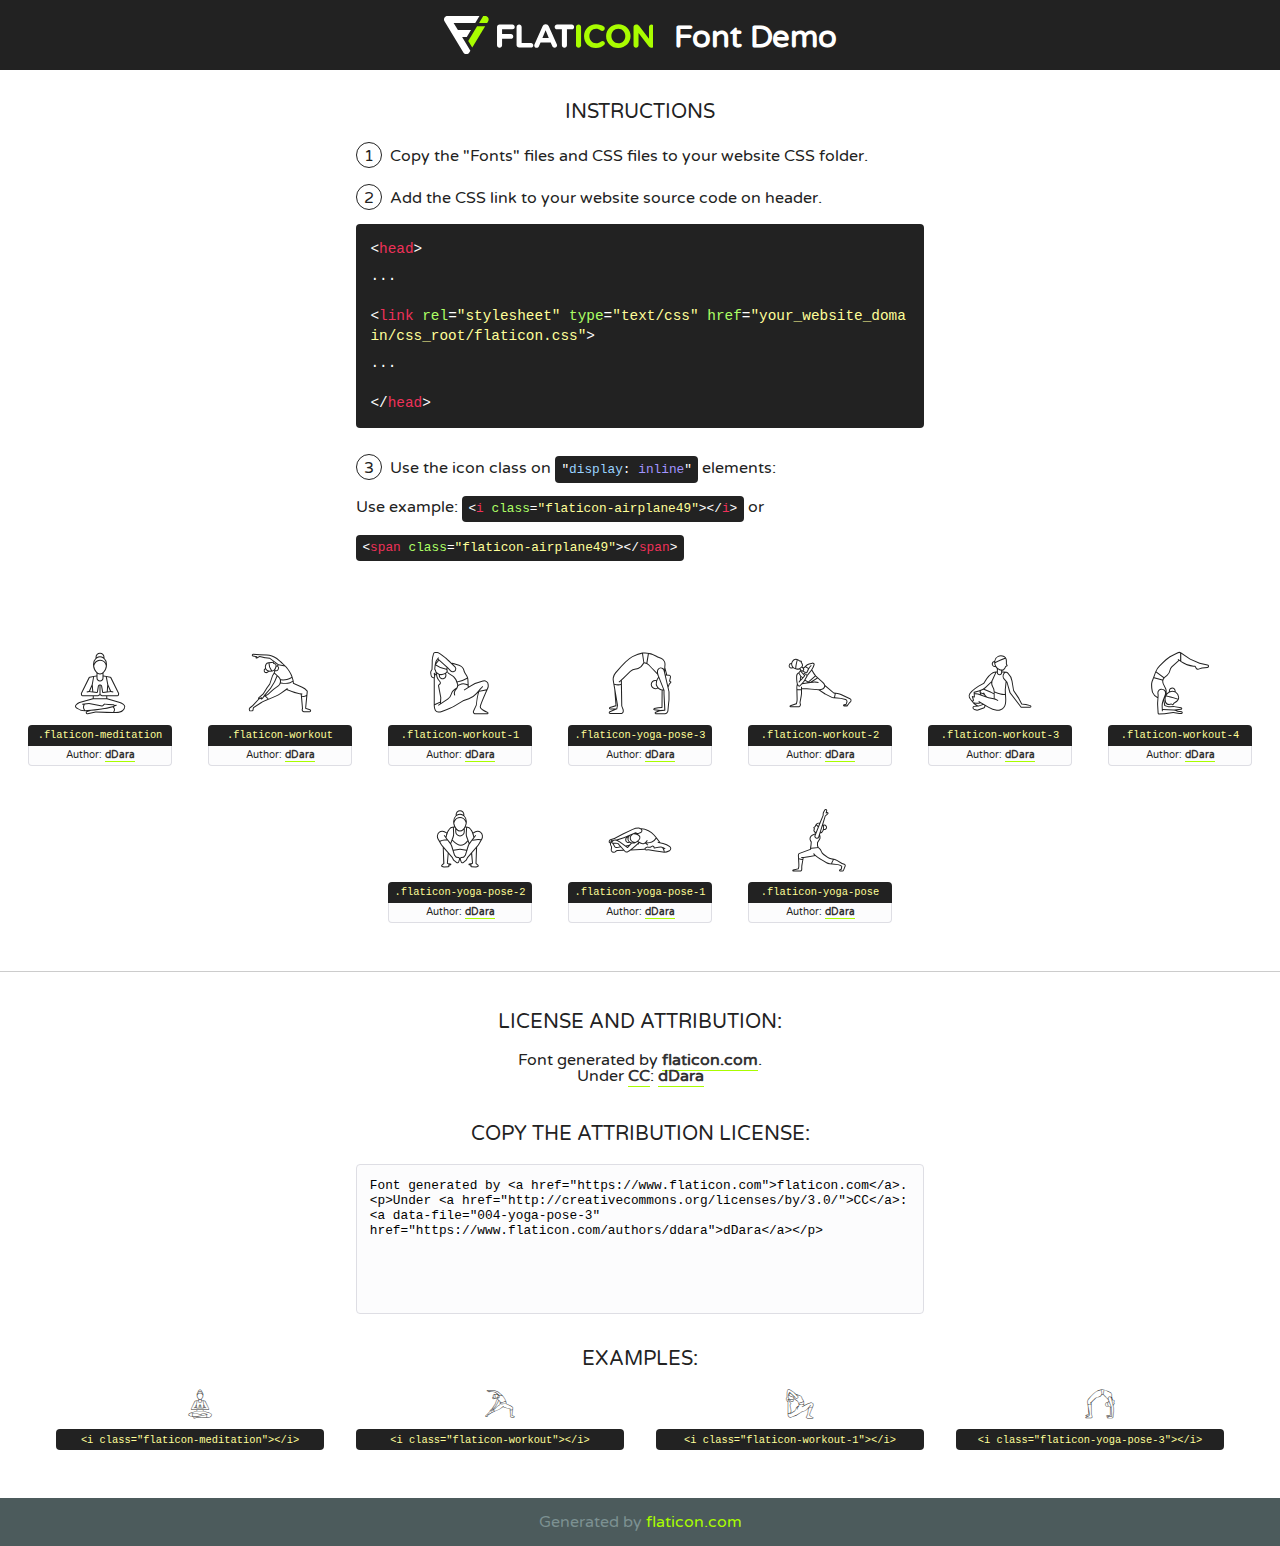
<file: lib/flaticon/font/flaticon.html>
<!DOCTYPE html>
<!--
  Flaticon icon font: Flaticon
  Creation date: 02/09/2020 06:16
-->
<html>
<!DOCTYPE html>
<html>

<head>
    <title>Flaticon WebFont</title>
    <link href="http://fonts.googleapis.com/css?family=Varela+Round" rel="stylesheet" type="text/css" />
    <link rel="stylesheet" type="text/css" href="flaticon.css">
    <meta charset="UTF-8">
    <style>
    html, body, div, span, applet, object, iframe,
    h1, h2, h3, h4, h5, h6, p, blockquote, pre,
    a, abbr, acronym, address, big, cite, code,
    del, dfn, em, img, ins, kbd, q, s, samp,
    small, strike, strong, sub, sup, tt, var,
    b, u, i, center,
    dl, dt, dd, ol, ul, li,
    fieldset, form, label, legend,
    table, caption, tbody, tfoot, thead, tr, th, td,
    article, aside, canvas, details, embed, 
    figure, figcaption, footer, header, hgroup, 
    menu, nav, output, ruby, section, summary,
    time, mark, audio, video {
        margin: 0;
        padding: 0;
        border: 0;
        font-size: 100%;
        font: inherit;
        vertical-align: baseline;
    }
    /* HTML5 display-role reset for older browsers */
    article, aside, details, figcaption, figure, 
    footer, header, hgroup, menu, nav, section {
        display: block;
    }
    body {
        line-height: 1;
    }
    ol, ul {
        list-style: none;
    }
    blockquote, q {
        quotes: none;
    }
    blockquote:before, blockquote:after,
    q:before, q:after {
        content: '';
        content: none;
    }
    table {
        border-collapse: collapse;
        border-spacing: 0;
    }
    body {
        font-family: 'Varela Round', Helvetica, Arial, sans-serif;
        font-size: 16px;
        color: #222;
    }
    a {
        color: #333;
        border-bottom: 1px solid #a9fd00;
        font-weight: bold;
        text-decoration: none;
    }
    * {
        -moz-box-sizing: border-box;
        -webkit-box-sizing: border-box;
        box-sizing: border-box;
        margin: 0;
        padding: 0;
    }
    [class^="flaticon-"]:before, [class*=" flaticon-"]:before, [class^="flaticon-"]:after, [class*=" flaticon-"]:after {
        font-family: Flaticon;
        font-size: 30px;
        font-style: normal;
        margin-left: 20px;
        color: #333;
    }
    .wrapper {
        max-width: 600px;
        margin: auto;
        padding: 0 1em;
    }
    .title {
        font-size: 1.25em;
        text-align: center;
        margin-bottom: 1em;
        text-transform: uppercase;
    }
    header {
        text-align: center;
        background-color: #222;
        color: #fff;
        padding: 1em;
    }
    header .logo {
        width: 210px;
        height: 38px;
        display: inline-block;
        vertical-align: middle;
        margin-right: 1em;
        border: none;
    }
    header strong {
        font-size: 1.95em;
        font-weight: bold;
        vertical-align: middle;
        margin-top: 5px;
        display: inline-block;
    }
    .demo {
        margin: 2em auto;
        line-height: 1.25em;
    }
    .demo ul li {
        margin-bottom: 1em;
    }
    .demo ul li .num {
        color: #222;
        border-radius: 20px;
        display: inline-block;
        width: 26px;
        padding: 3px;
        height: 26px;
        text-align: center;
        margin-right: 0.5em;
        border: 1px solid #222;
    }
    .demo ul li code {
        background-color: #222;
        border-radius: 4px;
        padding: 0.25em 0.5em;
        display: inline-block;
        color: #fff;
        font-family: Consolas,Monaco,Lucida Console,Liberation Mono,DejaVu Sans Mono,Bitstream Vera Sans Mono,Courier New, monospace;
        font-weight: lighter;
        margin-top: 1em;
        font-size: 0.8em;
        word-break: break-all;
    }
    .demo ul li code.big {
        padding: 1em;
        font-size: 0.9em;
    }
    .demo ul li code .red {
        color: #EF3159;
    }
    .demo ul li code .green {
        color: #ACFF65;
    }
    .demo ul li code .yellow {
        color: #FFFF99;
    }
    .demo ul li code .blue {
        color: #99D3FF;
    }
    .demo ul li code .purple {
        color: #A295FF;
    }
    .demo ul li code .dots {
        margin-top: 0.5em;
        display: block;
    }
    #glyphs {
        border-bottom: 1px solid #ccc;
        padding: 2em 0;
        text-align: center;
    }
    .glyph {
        display: inline-block;
        width: 9em;
        margin: 1em;
        text-align: center;
        vertical-align: top;
        background: #FFF;
    }
    .glyph .glyph-icon {
        padding: 10px;
        display: block;
        font-family:"Flaticon";
        font-size: 64px;
        line-height: 1;
    }
    .glyph .glyph-icon:before {
        font-size: 64px;
        color: #222;
        margin-left: 0;
    }
    .class-name {
        font-size: 0.65em;
        background-color: #222;
        color: #fff;
        border-radius: 4px 4px 0 0;
        padding: 0.5em;
        color: #FFFF99;
        font-family: Consolas,Monaco,Lucida Console,Liberation Mono,DejaVu Sans Mono,Bitstream Vera Sans Mono,Courier New, monospace;
    }
    .author-name {
        font-size: 0.6em;
        background-color: #fcfcfd;
        border: 1px solid #DEDEE4;
        border-top: 0;
        border-radius: 0 0 4px 4px;
        padding: 0.5em;
    }
    .class-name:last-child {
        font-size: 10px;
        color:#888;
    }
    .class-name:last-child a {
        font-size: 10px;
        color:#555;
    }
    .class-name:last-child a:hover {
        color:#a9fd00;
    }
    .glyph > input {
        display: block;
        width: 100px;
        margin: 5px auto;
        text-align: center;
        font-size: 12px;
        cursor: text;
    }
    .glyph > input.icon-input {
        font-family:"Flaticon";
        font-size: 16px;
        margin-bottom: 10px;
    }
    .attribution .title {
        margin-top: 2em;
    }
    .attribution textarea {
        background-color: #fcfcfd;
        padding: 1em;
        border: none;
        box-shadow: none;
        border: 1px solid #DEDEE4;
        border-radius: 4px;
        resize: none;
        width: 100%;
        height: 150px;
        font-size: 0.8em;
        font-family: Consolas,Monaco,Lucida Console,Liberation Mono,DejaVu Sans Mono,Bitstream Vera Sans Mono,Courier New, monospace;
        -webkit-appearance: none;
    }
    .iconsuse {
        margin: 2em auto;
        text-align: center;
        max-width: 1200px;
    }
    .iconsuse:after {
        content: '';
        display: table;
        clear: both;
    }
    .iconsuse .image {
        float: left;
        width: 25%;
        padding: 0 1em;
    }
    .iconsuse .image p {
        margin-bottom: 1em;
    }
    .iconsuse .image span {
        display: block;
        font-size: 0.65em;
        background-color: #222;
        color: #fff;
        border-radius: 4px;
        padding: 0.5em;
        color: #FFFF99;
        margin-top: 1em;
        font-family: Consolas,Monaco,Lucida Console,Liberation Mono,DejaVu Sans Mono,Bitstream Vera Sans Mono,Courier New, monospace;
    }
    #footer {
        text-align: center;
        background-color: #4C5B5C;
        color: #7c9192;
        padding: 1em;
    }
    #footer a {
        border: none;
        color: #a9fd00;
        font-weight: normal;
    }
    @media (max-width: 960px) {
        .iconsuse .image {
            width: 50%;
        }
    }
    @media (max-width: 560px) {
        .iconsuse .image {
            width: 100%;
        }
    }
    </style>
</head>

<body class="characters-off">

    <header>
        <a href="https://www.flaticon.com" target="_blank" class="logo">
            <svg version="1.1" xmlns="http://www.w3.org/2000/svg" xmlns:xlink="http://www.w3.org/1999/xlink" xmlns:a="http://ns.adobe.com/AdobeSVGViewerExtensions/3.0/" viewBox="0 0 560.875 102.036" enable-background="new 0 0 560.875 102.036" xml:space="preserve">
                <defs>
                </defs>
                <g>
                    <g class="letters">
                        <path fill="#ffffff" d="M141.596,29.675c0-3.777,2.985-6.767,6.764-6.767h34.438c3.426,0,6.15,2.728,6.15,6.15
                        c0,3.43-2.724,6.149-6.15,6.149h-27.674v13.091h23.719c3.429,0,6.151,2.724,6.151,6.15c0,3.43-2.723,6.149-6.151,6.149h-23.719
                        v17.574c0,3.773-2.986,6.761-6.764,6.761c-3.779,0-6.764-2.989-6.764-6.761V29.675z"></path>
                        <path fill="#ffffff" d="M193.844,29.149c0-3.781,2.985-6.767,6.764-6.767c3.776,0,6.763,2.985,6.763,6.767v42.957h25.039
                        c3.426,0,6.149,2.726,6.149,6.153c0,3.425-2.723,6.15-6.149,6.15h-31.802c-3.779,0-6.764-2.986-6.764-6.768V29.149z"></path>
                        <path fill="#ffffff" d="M241.891,75.71l21.438-48.407c1.492-3.341,4.215-5.357,7.906-5.357h0.792
                        c3.686,0,6.323,2.017,7.815,5.357l21.439,48.407c0.436,0.967,0.701,1.845,0.701,2.723c0,3.602-2.809,6.501-6.414,6.501
                        c-3.161,0-5.269-1.845-6.499-4.655l-4.132-9.661h-27.059l-4.301,10.102c-1.144,2.631-3.426,4.214-6.237,4.214
                        c-3.517,0-6.24-2.81-6.24-6.325C241.1,77.64,241.451,76.677,241.891,75.71z M279.932,58.666l-8.521-20.297l-8.526,20.297H279.932
                        z"></path>
                        <path fill="#ffffff" d="M314.864,35.387H301.86c-3.429,0-6.239-2.813-6.239-6.238c0-3.429,2.811-6.24,6.239-6.24h39.533
                        c3.426,0,6.237,2.811,6.237,6.24c0,3.425-2.811,6.238-6.237,6.238h-13.001v42.785c0,3.773-2.99,6.761-6.764,6.761
                        c-3.779,0-6.764-2.989-6.764-6.761V35.387z"></path>
                        <path fill="#A9FD00" d="M352.615,29.149c0-3.781,2.985-6.767,6.767-6.767c3.774,0,6.761,2.985,6.761,6.767v49.024
                        c0,3.773-2.987,6.761-6.761,6.761c-3.781,0-6.767-2.989-6.767-6.761V29.149z"></path>
                        <path fill="#A9FD00" d="M374.132,53.836v-0.179c0-17.481,13.178-31.801,32.065-31.801c9.22,0,15.459,2.458,20.557,6.238
                        c1.402,1.054,2.637,2.985,2.637,5.357c0,3.692-2.985,6.59-6.681,6.59c-1.845,0-3.071-0.702-4.044-1.319
                        c-3.776-2.813-7.729-4.393-12.562-4.393c-10.364,0-17.831,8.611-17.831,19.154v0.173c0,10.542,7.291,19.329,17.831,19.329
                        c5.715,0,9.492-1.756,13.359-4.834c1.049-0.874,2.458-1.491,4.039-1.491c3.429,0,6.325,2.813,6.325,6.236
                        c0,2.106-1.056,3.78-2.282,4.834c-5.539,4.834-12.036,7.733-21.878,7.733C387.572,85.464,374.132,71.493,374.132,53.836z"></path>
                        <path fill="#A9FD00" d="M433.009,53.836v-0.179c0-17.481,13.79-31.801,32.766-31.801c18.981,0,32.592,14.143,32.592,31.628v0.173
                        c0,17.483-13.785,31.807-32.769,31.807C446.625,85.464,433.009,71.32,433.009,53.836z M484.224,53.836v-0.179
                        c0-10.539-7.725-19.326-18.626-19.326c-10.893,0-18.449,8.611-18.449,19.154v0.173c0,10.542,7.73,19.329,18.626,19.329
                        C476.676,72.986,484.224,64.378,484.224,53.836z"></path>
                        <path fill="#A9FD00" d="M506.233,29.321c0-3.774,2.99-6.763,6.767-6.763h1.401c3.252,0,5.183,1.583,7.029,3.953l26.093,34.265
                        V29.059c0-3.692,2.99-6.677,6.681-6.677c3.683,0,6.671,2.985,6.671,6.677v48.934c0,3.78-2.987,6.765-6.764,6.765h-0.436
                        c-3.257,0-5.188-1.581-7.034-3.953l-27.056-35.492v32.944c0,3.687-2.985,6.676-6.678,6.676c-3.683,0-6.673-2.989-6.673-6.676
                        V29.321z"></path>
                    </g>
                    <g class="insignia">
                        <path fill="#ffffff" d="M48.372,56.137h12.517l11.156-18.537H37.186L25.688,18.539h57.825L94.668,0H9.271
                        C5.925,0,2.842,1.801,1.198,4.716c-1.644,2.907-1.593,6.482,0.134,9.343l50.38,83.501c1.678,2.781,4.689,4.476,7.938,4.476
                        c3.246,0,6.257-1.695,7.935-4.476l2.898-4.804L48.372,56.137z"></path>
                        <g class="i">
                            <path fill="#A9FD00" d="M93.575,18.539h0.031v0.004l21.652,0.004l2.705-4.488c1.727-2.861,1.778-6.436,0.133-9.343
                            C116.454,1.801,113.371,0,110.026,0h-5.294L93.575,18.539z"></path>
                            <polygon fill="#A9FD00" points="88.291,27.356 64.725,66.486 75.519,84.404 109.942,27.356"></polygon>
                        </g>
                    </g>
                </g>
            </svg>
        </a>
        <strong>Font Demo</strong>
    </header>


    <section class="demo wrapper">

        <p class="title">Instructions</p>

        <ul>
            <li>
                <span class="num">1</span>Copy the "Fonts" files and CSS files to your website CSS folder.
            </li>
            <li>
                <span class="num">2</span>Add the CSS link to your website source code on header.
                <code class="big">
                    &lt;<span class="red">head</span>&gt;
                    <br/><span class="dots">...</span>
                    <br/>&lt;<span class="red">link</span> <span class="green">rel</span>=<span class="yellow">"stylesheet"</span> <span class="green">type</span>=<span class="yellow">"text/css"</span> <span class="green">href</span>=<span class="yellow">"your_website_domain/css_root/flaticon.css"</span>&gt;
                    <br/><span class="dots">...</span>
                    <br/>&lt;/<span class="red">head</span>&gt;
                </code>
            </li>

            <li>
                <p>
                    <span class="num">3</span>Use the icon class on <code>"<span class="blue">display</span>:<span class="purple"> inline</span>"</code> elements:
                    <br />
                    Use example: <code>&lt;<span class="red">i</span> <span class="green">class</span>=<span class="yellow">&quot;flaticon-airplane49&quot;</span>&gt;&lt;/<span class="red">i</span>&gt;</code> or <code>&lt;<span class="red">span</span> <span class="green">class</span>=<span class="yellow">&quot;flaticon-airplane49&quot;</span>&gt;&lt;/<span class="red">span</span>&gt;</code>
            </li>
        </ul>

    </section>




   <section id="glyphs">          
    
      
        <div class="glyph"><div class="glyph-icon flaticon-meditation"></div>
            <div class="class-name">.flaticon-meditation</div>
            <div class="author-name">Author: <a data-file="001-meditation" href="https://www.flaticon.com/authors/ddara">dDara</a> </div> 
        </div>        
        
        <div class="glyph"><div class="glyph-icon flaticon-workout"></div>
            <div class="class-name">.flaticon-workout</div>
            <div class="author-name">Author: <a data-file="002-workout" href="https://www.flaticon.com/authors/ddara">dDara</a> </div> 
        </div>        
        
        <div class="glyph"><div class="glyph-icon flaticon-workout-1"></div>
            <div class="class-name">.flaticon-workout-1</div>
            <div class="author-name">Author: <a data-file="003-workout-1" href="https://www.flaticon.com/authors/ddara">dDara</a> </div> 
        </div>        
        
        <div class="glyph"><div class="glyph-icon flaticon-yoga-pose-3"></div>
            <div class="class-name">.flaticon-yoga-pose-3</div>
            <div class="author-name">Author: <a data-file="004-yoga-pose-3" href="https://www.flaticon.com/authors/ddara">dDara</a> </div> 
        </div>        
        
        <div class="glyph"><div class="glyph-icon flaticon-workout-2"></div>
            <div class="class-name">.flaticon-workout-2</div>
            <div class="author-name">Author: <a data-file="005-workout-2" href="https://www.flaticon.com/authors/ddara">dDara</a> </div> 
        </div>        
        
        <div class="glyph"><div class="glyph-icon flaticon-workout-3"></div>
            <div class="class-name">.flaticon-workout-3</div>
            <div class="author-name">Author: <a data-file="006-workout-3" href="https://www.flaticon.com/authors/ddara">dDara</a> </div> 
        </div>        
        
        <div class="glyph"><div class="glyph-icon flaticon-workout-4"></div>
            <div class="class-name">.flaticon-workout-4</div>
            <div class="author-name">Author: <a data-file="007-workout-4" href="https://www.flaticon.com/authors/ddara">dDara</a> </div> 
        </div>        
        
        <div class="glyph"><div class="glyph-icon flaticon-yoga-pose-2"></div>
            <div class="class-name">.flaticon-yoga-pose-2</div>
            <div class="author-name">Author: <a data-file="008-yoga-pose-2" href="https://www.flaticon.com/authors/ddara">dDara</a> </div> 
        </div>        
        
        <div class="glyph"><div class="glyph-icon flaticon-yoga-pose-1"></div>
            <div class="class-name">.flaticon-yoga-pose-1</div>
            <div class="author-name">Author: <a data-file="009-yoga-pose-1" href="https://www.flaticon.com/authors/ddara">dDara</a> </div> 
        </div>        
        
        <div class="glyph"><div class="glyph-icon flaticon-yoga-pose"></div>
            <div class="class-name">.flaticon-yoga-pose</div>
            <div class="author-name">Author: <a data-file="010-yoga-pose" href="https://www.flaticon.com/authors/ddara">dDara</a> </div> 
        </div>        
        

    </section>



    <section class="attribution wrapper"   style="text-align:center;">

      <div class="title">License and attribution:</div><div class="attrDiv">Font generated by <a href="https://www.flaticon.com">flaticon.com</a>. <div><p>Under <a href="http://creativecommons.org/licenses/by/3.0/">CC</a>: <a data-file="004-yoga-pose-3" href="https://www.flaticon.com/authors/ddara">dDara</a></p>  </div>
      </div>
      <div class="title">Copy the Attribution License:</div>

    <textarea onclick="this.focus();this.select();">Font generated by &lt;a href=&quot;https://www.flaticon.com&quot;&gt;flaticon.com&lt;/a&gt;. <p>Under <a href="http://creativecommons.org/licenses/by/3.0/">CC</a>: <a data-file="004-yoga-pose-3" href="https://www.flaticon.com/authors/ddara">dDara</a></p>  
     </textarea>

    </section>

    <section class="iconsuse">

          <div class="title">Examples:</div>            
             
            <div class="image">
                <p>
                    <i class="glyph-icon flaticon-meditation"></i> 
                    <span>&lt;i class=&quot;flaticon-meditation&quot;&gt;&lt;/i&gt;</span>
                </p>
            </div>
            
            <div class="image">
                <p>
                    <i class="glyph-icon flaticon-workout"></i> 
                    <span>&lt;i class=&quot;flaticon-workout&quot;&gt;&lt;/i&gt;</span>
                </p>
            </div>
            
            <div class="image">
                <p>
                    <i class="glyph-icon flaticon-workout-1"></i> 
                    <span>&lt;i class=&quot;flaticon-workout-1&quot;&gt;&lt;/i&gt;</span>
                </p>
            </div>
            
            <div class="image">
                <p>
                    <i class="glyph-icon flaticon-yoga-pose-3"></i> 
                    <span>&lt;i class=&quot;flaticon-yoga-pose-3&quot;&gt;&lt;/i&gt;</span>
                </p>
            </div>
                       
        </div>
                            
    </section>

<div id="footer">
    <div>Generated by <a href="https://www.flaticon.com">flaticon.com</a>
    </div>
</div>



</body>
</html>
</file>
<file: lib/flaticon/font/flaticon.css>
/*
  	Flaticon icon font: Flaticon
  	Creation date: 02/09/2020 06:16
  	*/

@font-face {
  font-family: "Flaticon";
  src: url("./Flaticon.eot");
  src: url("./Flaticon.eot?#iefix") format("embedded-opentype"),
       url("./Flaticon.woff2") format("woff2"),
       url("./Flaticon.woff") format("woff"),
       url("./Flaticon.ttf") format("truetype"),
       url("./Flaticon.svg#Flaticon") format("svg");
  font-weight: normal;
  font-style: normal;
}

@media screen and (-webkit-min-device-pixel-ratio:0) {
  @font-face {
    font-family: "Flaticon";
    src: url("./Flaticon.svg#Flaticon") format("svg");
  }
}

[class^="flaticon-"]:before, [class*=" flaticon-"]:before,
[class^="flaticon-"]:after, [class*=" flaticon-"]:after {   
  font-family: Flaticon;
font-style: normal;
}

.flaticon-meditation:before { content: "\f100"; }
.flaticon-workout:before { content: "\f101"; }
.flaticon-workout-1:before { content: "\f102"; }
.flaticon-yoga-pose-3:before { content: "\f103"; }
.flaticon-workout-2:before { content: "\f104"; }
.flaticon-workout-3:before { content: "\f105"; }
.flaticon-workout-4:before { content: "\f106"; }
.flaticon-yoga-pose-2:before { content: "\f107"; }
.flaticon-yoga-pose-1:before { content: "\f108"; }
.flaticon-yoga-pose:before { content: "\f109"; }
</file>
<file: css/style.css>
/*******************************/
/********* General CSS *********/
/*******************************/
body {
    color: #797979;
    background: #ffffff;
    font-family: 'Open Sans', sans-serif;
}

h1,
h2, 
h3, 
h4,
h5, 
h6 {
    color: #343148;
}

a {
    color: #454545;
    transition: .3s;
}

a:hover,
a:active,
a:focus {
    color: #dec45d;
    outline: none;
    text-decoration: none;
}

.btn:focus,
.form-control:focus {
    box-shadow: none;
}

.container-fluid {
    max-width: 1366px;
}

.back-to-top {
    position: fixed;
    display: none;
    background: #dec45d;
    width: 44px;
    height: 44px;
    text-align: center;
    line-height: 1;
    font-size: 22px;
    right: 15px;
    bottom: 15px;
    transition: background 0.5s;
    z-index: 9;
}

.back-to-top:hover {
    background: #343148;
}

.back-to-top:hover i {
    color: #dec45d;
}

.back-to-top i {
    color: #343148;
    padding-top: 10px;
}


/**********************************/
/********** Top Bar CSS ***********/
/**********************************/
.top-bar {
    position: relative;
    height: 35px;
    background: #3b3520 !important;
}

.top-bar .top-bar-left {
    display: flex;
    align-items: center;
    justify-content: flex-start;
}

.top-bar .top-bar-right {
    display: flex;
    align-items: center;
    justify-content: flex-end;
}

.top-bar .text {
    display: flex;
    align-items: center;
    justify-content: center;
    flex-direction: row;
    height: 35px;
    padding: 0 8px;
    text-align: center;
    border-left: 1px solid rgba(255, 255, 255, .15);
}

.top-bar .text:last-child {
    border-right: 1px solid rgba(255, 255, 255, .15);
}

.top-bar .text i {
    font-size: 13px;
    color: #ffffff;
    margin-right: 5px;
}

.top-bar .text h2 {
    color: #eeeeee;
    font-weight: 400;
    font-size: 13px;
    letter-spacing: 1px;
    margin: 0;
}

.top-bar .text p {
    color: #eeeeee;
    font-size: 14px;
    font-weight: 400;
    margin: 0 0 0 5px;
}

.top-bar .social {
    display: flex;
    height: 35px;
    font-size: 0;
    justify-content: flex-end;
}

.top-bar .social a {
    display: flex;
    align-items: center;
    justify-content: center;
    width: 35px;
    height: 100%;
    font-size: 16px;
    color: #ffffff;
    border-right: 1px solid rgba(255, 255, 255, .15);
}

.top-bar .social a:first-child {
    border-left: 1px solid rgba(255, 255, 255, .15);
}

.top-bar .social a:hover {
    color: #092a49;
    background: #ffffff;
}

@media (min-width: 992px) {
    .top-bar {
        padding: 0 60px;
    }
}


/**********************************/
/*********** Nav Bar CSS **********/
/**********************************/
.navbar {
    position: relative;
    transition: .5s;
    z-index: 999;
}

.navbar.nav-sticky {
    position: fixed;
    top: 0;
    width: 100%;
    box-shadow: 0 2px 5px rgba(0, 0, 0, .3);
}

.navbar .navbar-brand {
    margin: 0;
    color: #ffffff;
    font-size: 25px;
    line-height: 0px;
    font-weight: 700;
    text-transform: uppercase;
    letter-spacing: 2px;
    transition: .5s;
    
}

.navbar .navbar-brand span {
    color: #343148;
    text-transform: lowercase;
    transition: .5s;
}

.navbar.nav-sticky .navbar-brand span {
    color: #ffffff;
}

.navbar .navbar-brand img {
    max-width: 100%;
    max-height: 40px;
}

.navbar-dark .navbar-nav .nav-link,
.navbar-dark .navbar-nav .nav-link:focus,
.navbar-dark .navbar-nav .nav-link:hover,
.navbar-dark .navbar-nav .nav-link.active {
    padding: 10px 10px 8px 10px;
    color: #ffffff;
}

.navbar-dark .navbar-nav .nav-link:hover,
.navbar-dark .navbar-nav .nav-link.active {
    background: rgba(256, 256, 256, .1);
    transition: none;
}

.navbar .dropdown-menu {
    margin-top: 0;
    border: 0;
    border-radius: 0;
    background: #f8f9fa;
}

@media (min-width: 992px) {
    .navbar {
        position: absolute;
        width: 100%;
        top: 35px;
        padding: 20px 60px;
        background: rgba(0, 0, 0, .8) !important;
        z-index: 9;
    }
    
    .navbar.nav-sticky {
        padding: 10px 60px;
        /*background: #343148 !important;*/
    }
    
    .navbar a.nav-link {
        padding: 8px 15px;
        font-size: 14px;
        letter-spacing: 1px;
        text-transform: uppercase;
    }
}

@media (max-width: 991.98px) {   
    .navbar {
        padding: 15px;
        background: #332f22 !important;
    }
    
    .navbar .navbar-brand span {
        color: #ffffff;
    }
    
    .navbar a.nav-link {
        padding: 5px;
    }
    
    .navbar .dropdown-menu {
        box-shadow: none;
    }
}


/*******************************/
/********** Hero CSS ***********/
/*******************************/
.hero {
    position: relative;
    width: 100%;
    margin-bottom: 45px;
    /*padding: 90px 0;*/
    padding: 160px 0 80px 0;
    /*background: #dec45d;*/
    background: #ffeda4;
    overflow: hidden;
}

.hero .container-fluid {
    padding: 0;
}

.hero .hero-image {
    position: relative;
    text-align: right;
}

.hero .hero-image img {
    max-width: 80%;
    max-height: 80%;
}

.hero .hero-text {
    position: relative;
    padding-left: 75px;
    display: flex;
    align-items: flex-start;
    justify-content: center;
    flex-direction: column;
}

.hero .hero-text h1 {
    color: #343148;
    font-size: 60px;
    font-weight: 700;
    margin-bottom: 20px;
}

.hero .hero-text p {
    color: #333;
    font-size: 18px;
    margin-bottom: 25px;
}

.hero .hero-btn .btn {
    padding: 12px 20px;
    font-size: 14px;
    font-weight: 600;
    letter-spacing: 1px;
    color: #fff;
    background: #232323;
    border-radius: 0;
    transition: .3s;
}

.hero .hero-btn .btn:hover {
    color: #343148;
    background: #ffffff;
}

.hero .hero-btn .btn:first-child {
    margin-right: 10px;
}

@media (max-width: 991.98px) {
    .hero .hero-text {
        padding: 0 15px;
    }
    
    .hero .hero-text h1 {
        font-size: 30px;
    }
    
    .hero .hero-text p {
        font-size: 16px;
    }
    
    .hero .hero-text .btn {
        padding: 12px 20px;
        letter-spacing: 1px;
    }
}

@media (max-width: 767.98px) {
    .hero .hero-text h1 {
        font-size: 30px;
        font-weight: 600;
    }
    
    .hero .hero-text p {
        font-size: 14px;
    }
    
    .hero .hero-text .btn {
        padding: 10px 15px;
        font-weight: 400;
        letter-spacing: 1px;
    }
}

@media (max-width: 575.98px) {
    .hero .hero-text h1 {
        font-size: 25px;
        font-weight: 600;
    }
    
    .hero .hero-text p {
        font-size: 14px;
    }
    
    .hero .hero-text .btn {
        padding: 8px 10px;
        font-size: 14px;
        font-weight: 400;
        letter-spacing: 0;
    }
}


/*******************************/
/******* Page Header CSS *******/
/*******************************/
.page-header {
    position: relative;
    margin-bottom: 45px;
    padding: 150px 0 90px 0;
    text-align: center;
    background: #dec45d;
}

.page-header h2 {
    position: relative;
    color: #fff;
    font-size: 60px;
    font-weight: 700;
}

.page-header a {
    position: relative;
    padding: 0 12px;
    font-size: 22px;
    color: #343148;
}

.page-header a:hover {
    color: #ffffff;
}

.page-header a::after {
    position: absolute;
    content: "/";
    width: 8px;
    height: 8px;
    top: -2px;
    right: -7px;
    text-align: center;
    color: #343148;
}

.page-header a:last-child::after {
    display: none;
}

@media (max-width: 767.98px) {
    .page-header h2 {
        font-size: 35px;
    }
    
    .page-header a {
        font-size: 18px;
    }
}
@media (max-width: 768px){ /*H edit*/
    .navbar-nav{
        margin-top: 20px;
    }
    .modal-body{
        max-height: 650px;
        overflow-y: scroll;
    }
}

/*******************************/
/******* Section Header ********/
/*******************************/
.section-header {
    position: relative;
    max-width: 600px;
    margin: 0 auto;
    margin-bottom: 45px;
}

.section-header p {
    display: inline-block;
    margin: 0 30px;
    margin-bottom: 5px;
    padding: 0 10px;
    position: relative;
    font-size: 16px;
    font-weight: 600;
    background: #ffffff;
}

.section-header p::after {
    position: absolute;
    content: "";
    height: 2px;
    top: 11px;
    right: -30px;
    left: -30px;
    background: #dec45d;
    z-index: -1;
}

.section-header h2 {
    margin: 0;
    position: relative;
    font-size: 40px;
    font-weight: 700;
}

@media (max-width: 767.98px) {
    .section-header h2 {
        font-size: 30px;
    }
}


/*******************************/
/********** About CSS **********/
/*******************************/
.about {
    position: relative;
    width: 100%;
    padding: 45px 0;
}

.about .section-header {
    margin-bottom: 30px;
    margin-left: 0;
}

.about .about-img {
    position: relative;
    height: 100%;
}

.about .about-img img {
    position: relative;
    width: 100%;
    height: 100%;
    object-fit: cover;
}

.about .about-text p {
    font-size: 16px;
}

.about .about-text a.btn {
    position: relative;
    margin-top: 15px;
    padding: 12px 20px;
    font-size: 14px;
    font-weight: 600;
    letter-spacing: 1px;
    color: #fff;
    background: black;
    border-radius: 0;
    transition: .3s;
}

.about .about-text a.btn:hover {
    color: #343148;
    background: #dec45d;
}

@media (max-width: 767.98px) {
    .about .about-img {
        margin-bottom: 30px;
        height: auto;
    }
}


/*******************************/
/********* Service CSS *********/
/*******************************/
.service {
    position: relative;
    width: 100%;
    padding: 45px 0 15px 0;
}

.service .service-item {
    position: relative;
    width: 100%;
    text-align: center;
    margin-bottom: 30px;
    padding: 30px;
    border: 1px solid rgba(0, 0, 0, .07);
    transition: .3s;
}

.service .service-item:hover,
.service .service-item.active {
    background: #a07015;
    color: #ffffff;
}

.service .service-icon {
    position: relative;
    margin: 0 auto 25px auto;
    width: 80px;
    height: 80px;
    display: flex;
    align-items: center;
    justify-content: center;
    border-radius: 50%;
}

.service .service-icon i {
    position: relative;
    font-size: 50px;
    color: #343148;
    z-index: 3;
}

.service .service-icon:before {
    content: "";
    position: absolute;
    z-index: 0;
    left: 50%;
    top: 50%;
    transform: translateX(-50%) translateY(-50%);
    display: block;
    width: 80px;
    height: 80px;
    background: #dec45d;
    border-radius: 50%;
    animation: pulse-border 2000ms ease-out infinite;
}

.service .service-icon:after {
    content: "";
    position: absolute;
    z-index: 1;
    left: 50%;
    top: 50%;
    transform: translateX(-50%) translateY(-50%);
    display: block;
    width: 80px;
    height: 80px;
    background: #cda04b;
    border-radius: 50%;
    transition: all 200ms;
}

@keyframes pulse-border {
  0% {
    transform: translateX(-50%) translateY(-50%) translateZ(0) scale(1);
    opacity: 1;
  }
  100% {
    transform: translateX(-50%) translateY(-50%) translateZ(0) scale(1.3);
    opacity: 0;
  }
}

.service .service-item h3 {
    margin-bottom: 15px;
    font-size: 20px;
    font-weight: 600;
    transition: .3s;
}

.service .service-item:hover h3,
.service .service-item.active h3 {
    color: #dec45d;
}

.service .service-item p {
    margin: 0;
    font-size: 16px;
}



/*******************************/
/********** Class CSS **********/
/*******************************/
.class {
    position: relative;
    padding: 45px 0 15px 0;
}

.class #class-filter {
    padding: 0;
    margin: -15px 0 25px 0;
    list-style: none;
    font-size: 0;
    text-align: center;
}

.class #class-filter li {
    cursor: pointer;
    display: inline-block;
    margin: 5px;
    padding: 6px 12px;
    color: #343148;
    font-size: 14px;
    font-weight: 400;
    border-radius: 0;
    background: none;
    border: 1px solid #343148;
    transition: .3s;
}

.class #class-filter li:hover,
.class #class-filter li.filter-active {
    background: #343148;
    color: #dec45d;
}

.class .class-item {
    position: relative;
    margin-bottom: 30px;
    overflow: hidden;
    transition: .3s;
}

.class .class-wrap {
    position: relative;
    width: 100%;
}

.class .class-img {
    position: relative;
}

.class .class-img img {
    position: relative;
    width: 100%; 
    height: 100%; 
    object-fit: cover;
}

.class .class-text {
    position: relative;
    padding: 30px 30px 25px 30px;
    border-right: 1px solid rgba(0, 0, 0, .07);
    border-bottom: 1px solid rgba(0, 0, 0, .07);
    border-left: 1px solid rgba(0, 0, 0, .07);
}

.class .class-text h2 {
    font-size: 18px;
    font-weight: 600;
    margin-bottom: 10px;
}

.class .class-teacher {
    position: relative;
    height: 40px;
    margin-top: -50px;
    margin-bottom: 20px;
    display: flex;
    align-items: center;
    background: #ffffff;
    box-shadow: 0 0 10px rgba(0, 0, 0, .1);
    border-radius: 40px;
}

.class .class-teacher img {
    width: 40px;
    height: 40px;
    border-radius: 40px;
    background: #dec45d;
}

.class .class-teacher h3 {
    width: calc(100% - 95px);
    font-size: 15px;
    font-weight: 600;
    margin: 0 0 0 15px;
    white-space: nowrap;
    overflow: hidden;
}

.class .class-teacher a {
    width: 40px;
    height: 40px;
    padding: 0 0 3px 1px;
    display: flex;
    align-items: center;
    justify-content: center;
    font-size: 30px;
    font-weight: 100;
    color: #343148;
    background: #dec45d;
    border-radius: 40px;
    transition: .3s;
}

.class .class-wrap:hover .class-teacher a {
    color: #dec45d;
    background: #343148;
}

.class .class-meta {
    position: relative;
    display: flex;
    align-items: center;
}

.class .class-meta p {
    margin: 0;
    font-size: 14px;
}

.class .class-meta p i {
    margin-right: 5px;
    color: #343148;
}

.class .class-meta p:first-child {
    margin-right: 10px;
}



/*******************************/
/********* Pricing CSS *********/
/*******************************/
.discount {
    position: relative;
    width: 100%;
    margin: 45px 0;
    padding: 90px 0;
    background: url(../img/pro-top-2-nails-background-01.jpg);
    background-attachment: fixed;
    background-position: center;
    background-repeat: no-repeat;
    background-size: cover;
}

.discount .container {
    max-width: 750px;
    text-align: center;
}

.discount .section-header {
    margin-bottom: 20px;
}

.discount .section-header p {
    color: #343148;
    background: transparent;
}

.discount .section-header p::after {
    display: none;
}

.discount .section-header h2 span {
    color: #dec45d;
    font-size: 50px;
}

.discount .discount-text p {
    color: #454545;
}

.discount .discount-text .btn {
    margin-top: 10px;
    padding: 12px 20px;
    font-size: 14px;
    font-weight: 600;
    letter-spacing: 1px;
    color: white;
    background: #000;
    border-radius: 0;
    transition: .3s;
}

.discount .discount-text .btn:hover {
    color: #343148;
    background: #ffffff;
}


/*******************************/
/********* Pricing CSS *********/
/*******************************/
.price {
    position: relative;
    width: 100%;
    text-align: right;
    font-weight: bold;
    /*padding: 10px 0 15px 0;*/
}

.price .price-item {
    position: relative;
    margin-bottom: 30px;
}

.price .price-header,
.price .price-body,
.price .price-footer {
    position: relative;
    width: 100%;
    text-align: center;
    background: #ffffff;
    overflow: hidden;
}

.price .price-header {
    padding: 30px;
    background: #dec45d;
    color: #343148;
}

.price .price-item.featured-item .price-header {
    background: #343148;
    color: #dec45d;
}

.price .price-status {
    margin-top: -30px;
    text-align: right;
}

.price .price-status span {
    position: relative;
    display: inline-block;
    height: 30px;
    right: -30px;
    padding: 7px 10px;
    text-align: center;
    color: #343148;
    font-size: 14px;
    line-height: 14px;
    background: #dec45d;
}

.price .price-title h2 {
    font-size: 25px;
    font-weight: 700;
    text-transform: uppercase;
}

.price .price-prices h2 {
    font-size: 45px;
    font-weight: 700;
    margin-left: 10px;
}

.price .price-prices h2 small {
    position: absolute;
    font-size: 18px;
    font-weight: 400;
    margin-top: 9px;
    margin-left: -12px;
}

.price .price-prices h2 span {
    margin-left: 1px;
    font-size: 18px;
    font-weight: 400;
}

.price .price-item.featured-item h2 {
    color: #dec45d;
}

.price .price-body {
    padding: 25px 0 20px 0;
    border: 1px solid rgba(0, 0, 0, .07);
    border-bottom: none;
}

.price .price-description ul {
    margin: 0;
    padding: 0;
    list-style: none;
}

.price .price-description ul li {
    padding: 7px;
    border-bottom: 1px solid rgba(0, 0, 0, .07);
}

.price .price-description ul li:last-child {
    border: none;
}

.price .price-action {
    border: 1px solid rgba(0, 0, 0, .07);
    border-top: none;
}

.price .price-action a.btn {
    margin-bottom: 30px;
    padding: 12px 20px;
    color: #343148;
    font-size: 14px;
    font-weight: 600;
    letter-spacing: 1px;
    border-radius: 0;
    background: #dec45d;
    transition: .3s;
}

.price .price-action a:hover,
.price .price-item.featured-item .price-action a {
    color: #dec45d;
    background: #343148;
}

.price .price-item.featured-item .price-action a:hover {
    color: #343148;
    background: #dec45d;
}


/*******************************/
/*********** Team CSS **********/
/*******************************/
.team {
    position: relative;
    width: 100%;
    padding: 45px 0 15px 0;
}

.team .team-item {
    position: relative;
    margin-bottom: 30px;
    padding: 15px;
    background: #ffffff;
    border: 1px solid rgba(0, 0, 0, .07);
}

.team .team-img {
    position: relative;
    overflow: hidden;
}

.team .team-img img {
    position: relative;
    width: 100%;
}

.team .team-social {
    position: absolute;
    width: 100%;
    height: 100%;
    top: 0;
    left: 0;
    display: flex;
    align-items: center;
    justify-content: center;
    transition: .5s;
}

.team .team-social a {
    position: relative;
    margin: 0 3px;
    margin-top: 100px;
    width: 40px;
    height: 40px;
    display: flex;
    align-items: center;
    justify-content: center;
    border-radius: 40px;
    font-size: 16px;
    color: #dec45d;
    background: #343148;
    opacity: 0;
}

.team .team-social a:hover {
    color: #343148;
    background: #dec45d;
}


.team .team-item:hover .team-social {
    background: rgba(256, 256, 256, .5);
}

.team .team-item:hover .team-social a:first-child {
    opacity: 1;
    margin-top: 0;
    transition: .3s 0s;
}

.team .team-item:hover .team-social a:nth-child(2) {
    opacity: 1;
    margin-top: 0;
    transition: .3s .1s;
}

.team .team-item:hover .team-social a:nth-child(3) {
    opacity: 1;
    margin-top: 0;
    transition: .3s .2s;
}

.team .team-item:hover .team-social a:nth-child(4) {
    opacity: 1;
    margin-top: 0;
    transition: .3s .3s;
}

.team .team-text {
    position: relative;
    padding: 25px 15px 10px 15px;
    text-align: center;
    background: #ffffff;
}

.team .team-text h2 {
    font-size: 18px;
    font-weight: 600;
}

.team .team-text p {
    margin: 0;
}


/*******************************/
/******* Testimonial CSS *******/
/*******************************/
.testimonial {
    position: relative;
    padding: 45px 0;
}

.testimonial .container {
    padding: 0;
}

.testimonial .testimonial-item {
    position: relative;
    margin: 0 15px;
    text-align: center;
}

.testimonial .testimonial-img {
    position: relative;
    margin-bottom: 15px;
    z-index: 1;
}

.testimonial .testimonial-item img {
    margin: 0 auto;
    width: 120px;
    padding: 13px;
    border-radius: 100px;
    border: 1px solid rgba(0, 0, 0, .07);
    background: #ffffff;
    transition: .5s;
}

.testimonial .testimonial-text {
    position: relative;
    margin-top: -70px;
    padding: 75px 25px 25px 25px;
    text-align: center;
    background: #ffffff;
    border: 1px solid rgba(0, 0, 0, .07);
}

.testimonial .testimonial-item p {
    font-size: 16px;
    color: #666666;
}

.testimonial .testimonial-text h3 {
    font-size: 18px;
    font-weight: 600;
    margin-bottom: 10px;
}

.testimonial .testimonial-text h4 {
    color: #666666;
    font-size: 14px;
    margin-bottom: 0;
}

.testimonial .owl-item.center img {
    border-color: transparent;
}

.testimonial .owl-item.center .testimonial-text {
    background: #343148;
}

.testimonial .owl-item.center .testimonial-text h3 {
    color: #dec45d;
}

.testimonial .owl-item.center .testimonial-text p,
.testimonial .owl-item.center .testimonial-text h4 {
    color: #ffffff;
}

.testimonial .owl-dots {
    margin-top: 15px;
    text-align: center;
}

.testimonial .owl-dot {
    display: inline-block;
    margin: 0 5px;
    width: 12px;
    height: 12px;
    border-radius: 50%;
    background: #dec45d;
}

.testimonial .owl-dot.active {
    background: #343148;
}


/*******************************/
/*********** Blog CSS **********/
/*******************************/
.blog {
    position: relative;
    width: 100%;
    padding: 45px 0;
}

.blog .blog-carousel {
    position: relative;
    width: calc(100% + 30px);
    left: -15px;
    right: -15px;
}

.blog .blog-item {
    position: relative;
    margin: 0 15px;
}

.blog .blog-page .blog-item {
    margin: 0 0 30px 0;
}

.blog .blog-img {
    position: relative;
    width: 100%;
}

.blog .blog-img img {
    width: 100%;
}

.blog .blog-text {
    position: relative;
    padding: 25px 30px;
    border-right: 1px solid rgba(0, 0, 0, .07);
    border-bottom: 1px solid rgba(0, 0, 0, .07);
    border-left: 1px solid rgba(0, 0, 0, .07);
}

.blog .blog-text h2 {
    font-size: 22px;
    font-weight: 600;
}

.blog .blog-text p {
    margin-bottom: 10px;
}

.blog .blog-item a.btn {
    padding: 0;
    font-size: 14px;
    font-weight: 700;
    text-transform: uppercase;
    color: #343148;
    transition: .3s;
}

.blog .blog-item a.btn i {
    margin-left: 5px;
}

.blog .blog-item a.btn:hover {
    color: #dec45d;
}

.blog .blog-meta {
    position: relative;
    display: flex;
    margin-bottom: 15px;
}

.blog .blog-meta p {
    margin: 0 10px 0 0;
    font-size: 13px;
}

.blog .blog-meta i {
    margin-right: 5px;
}

.blog .blog-meta p:last-child {
    margin: 0;
}

.blog .owl-nav {
    width: 150px;
    margin: 32px auto 0 auto;
    display: flex;
}

.blog .owl-nav .owl-prev,
.blog .owl-nav .owl-next {
    margin-left: 15px;
    width: 60px;
    height: 60px;
    display: flex;
    align-items: center;
    justify-content: center;
    color: #dec45d;
    background: #343148;
    font-size: 22px;
    transition: .3s;
}

.blog .owl-nav .owl-prev:hover,
.blog .owl-nav .owl-next:hover {
    color: #343148;
    background: #dec45d;
}

.blog .pagination .page-link {
    color: #343148;
    border-radius: 0;
    border-color: #343148;
}

.blog .pagination .page-link:hover,
.blog .pagination .page-item.active .page-link {
    color: #dec45d;
    background: #343148;
}

.blog .pagination .disabled .page-link {
    color: #999999;
}


/*******************************/
/******** Portfolio CSS ********/
/*******************************/
.portfolio {
    position: relative;
    padding: 45px 0 15px 0;
}

.portfolio #portfolio-filter {
    padding: 0;
    margin: -15px 0 25px 0;
    list-style: none;
    font-size: 0;
    text-align: center;
}

.portfolio #portfolio-filter li {
    cursor: pointer;
    display: inline-block;
    margin: 5px;
    padding: 6px 12px;
    color: #343148;
    font-size: 14px;
    font-weight: 400;
    border-radius: 0;
    background: none;
    border: 1px solid #343148;
    transition: .3s;
}

.portfolio #portfolio-filter li:hover,
.portfolio #portfolio-filter li.filter-active {
    background: #343148;
    color: #dec45d;
}

.portfolio .portfolio-item {
    position: relative;
    margin-bottom: 30px;
    overflow: hidden;
    transition: .3s;
}

.portfolio .portfolio-wrap {
    position: relative;
    width: 100%;
    overflow: hidden;
}

.portfolio img {
    position: relative;
    width: 100%; 
    height: 100%; 
    object-fit: cover;
    transition: .5s;
}

.portfolio .portfolio-wrap:hover img {
    transform: rotate(5deg) scale(1.12);
}


/*******************************/
/********* Contact CSS *********/
/*******************************/
.contact {
    position: relative;
    width: 100%;
    padding: 45px 0;
}

.contact .container {
    max-width: 900px;
}

.contact .contact-item {
    text-align: center;
    margin-bottom: 30px;
}

.contact .contact-item i {
    width: 50px;
    height: 50px;
    padding: 12px 0;
    font-size: 25px;
    color: #343148;
    margin-bottom: 15px;
    border: 1px solid #dec45d;
    border-radius: 50px;
}

.contact .contact-item h2 {
    font-size: 25px;
    font-weight: 700;
}

.contact .contact-form {
    position: relative;
}

.contact .contact-form input {
    height: 45px;
    padding: 15px;
    background: none;
    border-radius: 0;
}

.contact .contact-form textarea {
    height: 150px;
    padding: 15px;
    background: none;
    border-radius: 0;
}

.contact .contact-form .btn {
    padding: 12px 25px;
    font-size: 14px;
    font-weight: 600;
    letter-spacing: 1px;
    color: #fff;
    background: #343148;
    border-radius: 0;
    transition: .3s;
}

.contact .contact-form .btn:hover {
    color: #343148;
    background: #dec45d;
}

.contact .help-block ul {
    margin: 0;
    padding: 0;
    list-style-type: none;
}



/*******************************/
/******* Single Post CSS *******/
/*******************************/
.single {
    position: relative;
    padding: 45px 0;
}

.single .single-content {
    position: relative;
    margin-bottom: 30px;
    overflow: hidden;
}

.single .single-content img {
    margin-bottom: 20px;
    width: 100%;
}

.single .single-tags {
    margin: -5px -5px 41px -5px;
    font-size: 0;
}

.single .single-tags a {
    margin: 5px;
    display: inline-block;
    padding: 7px 15px;
    font-size: 14px;
    font-weight: 400;
    color: #666666;
    border: 1px solid #dddddd;
}

.single .single-tags a:hover {
    color: #dec45d;
    background: #343148;
}

.single .single-bio {
    margin-bottom: 45px;
    padding: 30px;
    background: #f3f6ff;
    display: flex;
}

.single .single-bio-img {
    width: 100%;
    max-width: 100px;
}

.single .single-bio-img img {
    width: 100%;
}

.single .single-bio-text {
    padding-left: 30px;
}

.single .single-bio-text h3 {
    font-size: 20px;
    font-weight: 700;
}

.single .single-bio-text p {
    margin: 0;
}

.single .single-related {
    margin-bottom: 45px;
}

.single .single-related h2 {
    font-size: 30px;
    font-weight: 700;
    margin-bottom: 25px;
}

.single .related-slider {
    position: relative;
    margin: 0 -15px;
    width: calc(100% + 30px);
}

.single .related-slider .post-item {
    margin: 0 15px;
}

.single .post-item {
    display: flex;
    align-items: center;
    margin-bottom: 15px;
}

.single .post-item .post-img {
    width: 100%;
    max-width: 80px;
}

.single .post-item .post-img img {
    width: 100%;
}

.single .post-item .post-text {
    padding-left: 15px;
}

.single .post-item .post-text a {
    font-size: 16px;
    font-weight: 400;
}

.single .post-item .post-meta {
    display: flex;
    margin-top: 8px;
}

.single .post-item .post-meta p {
    display: inline-block;
    margin: 0;
    padding: 0 3px;
    font-size: 14px;
    font-weight: 300;
    font-style: italic;
}

.single .post-item .post-meta p a {
    margin-left: 5px;
    font-size: 14px;
    font-weight: 300;
    font-style: normal;
}

.single .related-slider .owl-nav {
    position: absolute;
    width: 90px;
    top: -55px;
    right: 15px;
    display: flex;
}

.single .related-slider .owl-nav .owl-prev,
.single .related-slider .owl-nav .owl-next {
    margin-left: 15px;
    width: 30px;
    height: 30px;
    display: flex;
    align-items: center;
    justify-content: center;
    color: #343148;
    background: #dec45d;
    font-size: 16px;
    transition: .3s;
}

.single .related-slider .owl-nav .owl-prev:hover,
.single .related-slider .owl-nav .owl-next:hover {
    color: #dec45d;
    background: #343148;
}

.single .single-comment {
    position: relative;
    margin-bottom: 45px;
}

.single .single-comment h2 {
    font-size: 30px;
    font-weight: 700;
    margin-bottom: 25px;
}

.single .comment-list {
    list-style: none;
    padding: 0;
}

.single .comment-child {
    list-style: none;
}

.single .comment-body {
    display: flex;
    margin-bottom: 30px;
}

.single .comment-img {
    width: 60px;
}

.single .comment-img img {
    width: 100%;
}

.single .comment-text {
    padding-left: 15px;
    width: calc(100% - 60px);
}

.single .comment-text h3 {
    font-size: 18px;
    font-weight: 600;
    margin-bottom: 3px;
}

.single .comment-text span {
    display: block;
    font-size: 14px;
    font-weight: 300;
    margin-bottom: 5px;
}

.single .comment-text .btn {
    padding: 3px 10px;
    font-size: 14px;
    color: #343148;
    background: #dddddd;
    border-radius: 0;
}

.single .comment-text .btn:hover {
    background: #dec45d;
}

.single .comment-form {
    position: relative;
}

.single .comment-form h2 {
    font-size: 30px;
    font-weight: 700;
    margin-bottom: 25px;
}

.single .comment-form form {
    padding: 30px;
    background: #f3f6ff;
}

.single .comment-form form .form-group:last-child {
    margin: 0;
}

.single .comment-form input,
.single .comment-form textarea {
    border-radius: 0;
}

.single .comment-form .btn {
    padding: 15px 30px;
    color: #dec45d;
    background: #343148;
}

.single .comment-form .btn:hover {
    color: #343148;
    background: #dec45d;
}


/**********************************/
/*********** Sidebar CSS **********/
/**********************************/
.sidebar {
    position: relative;
    width: 100%;
}

@media(max-width: 991.98px) {
    .sidebar {
        margin-top: 45px;
    }
}

.sidebar .sidebar-widget {
    position: relative;
    margin-bottom: 45px;
}

.sidebar .sidebar-widget .widget-title {
    position: relative;
    margin-bottom: 30px;
    padding-bottom: 5px;
    font-size: 30px;
    font-weight: 700;
}

.sidebar .sidebar-widget .widget-title::after {
    position: absolute;
    content: "";
    width: 60px;
    height: 2px;
    bottom: 0;
    left: 0;
    background: #dec45d;
}

.sidebar .sidebar-widget .search-widget {
    position: relative;
}

.sidebar .search-widget input {
    height: 50px;
    border: 1px solid #dddddd;
    border-radius: 0;
}

.sidebar .search-widget input:focus {
    box-shadow: none;
}

.sidebar .search-widget .btn {
    position: absolute;
    top: 6px;
    right: 15px;
    height: 40px;
    padding: 0;
    font-size: 25px;
    color: #dec45d;
    background: none;
    border-radius: 0;
    border: none;
    transition: .3s;
}

.sidebar .search-widget .btn:hover {
    color: #343148;
}

.sidebar .sidebar-widget .recent-post {
    position: relative;
}

.sidebar .sidebar-widget .tab-post {
    position: relative;
}

.sidebar .tab-post .nav.nav-pills .nav-link {
    color: #dec45d;
    background: #343148;
    border-radius: 0;
}

.sidebar .tab-post .nav.nav-pills .nav-link:hover,
.sidebar .tab-post .nav.nav-pills .nav-link.active {
    color: #343148;
    background: #dec45d;
}

.sidebar .tab-post .tab-content {
    padding: 15px 0 0 0;
    background: transparent;
}

.sidebar .tab-post .tab-content .container {
    padding: 0;
}

.sidebar .sidebar-widget .category-widget {
    position: relative;
}

.sidebar .category-widget ul {
    margin: 0;
    padding: 0;
    list-style: none;
}

.sidebar .category-widget ul li {
    margin: 0 0 12px 22px; 
}

.sidebar .category-widget ul li:last-child {
    margin-bottom: 0; 
}

.sidebar .category-widget ul li a {
    display: inline-block;
    line-height: 23px;
}

.sidebar .category-widget ul li::before {
    position: absolute;
    content: '\f105';
    font-family: 'Font Awesome 5 Free';
    font-weight: 900;
    color: #dec45d;
    left: 1px;
}

.sidebar .category-widget ul li span {
    display: inline-block;
    float: right;
}

.sidebar .sidebar-widget .tag-widget {
    position: relative;
    margin: -5px -5px;
}

.single .tag-widget a {
    margin: 5px;
    display: inline-block;
    padding: 7px 15px;
    font-size: 14px;
    font-weight: 400;
    color: #666666;
    border: 1px solid #dddddd;
}

.single .tag-widget a:hover {
    color: #dec45d;
    background: #343148;
}

.sidebar .image-widget {
    display: block;
    width: 100%;
    overflow: hidden;
}

.sidebar .image-widget img {
    max-width: 100%;
    transition: .3s;
}

.sidebar .image-widget img:hover {
    transform: scale(1.1);
}



/*******************************/
/********* Footer CSS **********/
/*******************************/
.footer {
    position: relative;
    margin-top: 45px;
    background: #232323;
}

.footer .container-fluid , .footer .container-fluid-footer{
    padding: 90px 0 0 0;
    background: url(../img/pro-top-2-nails-background-02.jpg);
    background-position: center;
    background-repeat: no-repeat;
    background-size: cover;
}

.footer .footer-info {
    position: relative;
    width: 100%;
    text-align: center;
}

.footer .footer-info .footer-logo {
    display: inline-block;
    color: #fff;
    font-size: 50px;
    line-height: 60px;
    font-weight: 700;
    text-transform: uppercase;
    letter-spacing: 2px;
    margin-bottom: 45px;
}

.footer .footer-info .footer-logo span {
    color: #ffffff;
    text-transform: lowercase;
}

.footer .footer-info h3 {
    margin-bottom: 15px;
    font-size: 20px;
    font-weight: 600;
    color: #ffffff;
}

.footer .footer-menu {
    width: 100%;
    display: flex;
    justify-content: center;
}

.footer .footer-menu p {
    color: #ffffff;
    font-size: 20px;
    font-weight: 600;
    line-height: 20px;
    padding: 0 10px;
    border-right: 1px solid #ffffff;
}

.footer .footer-menu p:last-child {
    border: none;
}

.footer .footer-social {
    position: relative;
    margin-top: 5px;
}

.footer .footer-social a {
    display: inline-block;
}

.footer .footer-social a i {
    margin-right: 15px;
    font-size: 20px;
    color: #ffffff;
    transition: .3s;
}

.footer .footer-social a:last-child i {
    margin: 0;
}

.footer .footer-social a:hover i {
    color: #dec45d;
}

.footer .copyright {
    margin-top: 60px;
    padding: 0 30px;
}

.footer .copyright .row {
    padding-top: 25px;
    padding-bottom: 25px;
    border-top: 1px solid rgba(256, 256, 256, .1);
}

.footer .copyright p {
    margin: 0;
    color: #ffffff;
}

.footer .copyright .col-md-6:last-child p {
    text-align: right;
}

.footer .copyright p a {
    color: #ffffff;
    font-weight: 600;
}

.footer .copyright p a:hover {
    color: #dec45d;
}

@media (max-width: 767.98px) {
    .footer .copyright p,
    .footer .copyright .col-md-6:last-child p {
        margin: 5px 0;
        text-align: center;
    }
}


/*H add new*/
.color-white{
    color: white !important;
}
.no-border{
    border: none !important;
}
.logo-color{
    color: #dec45d  !important;
}
.color-light-pink{
    color: #dec45d !important;
}
.font-size-small{
    font-size: 11px !important;
}
.btn-booking{
    padding: 20px 40px;
    font-size: 25px;
    color: white;
    background: black;
}
/*@media (min-width: 1024px) {*/
    /*.bg-dark{*/
        /*background: #232323 !important;*/
    /*}*/
/*}*/
@media (max-width: 768px){
    .hero{
        padding: 50px 0 80px 0;
    }
    .hero .hero-image{
        text-align: center;
    }
    .page-header{
        padding: 90px 0 90px 0;
    }
}
@media (width: 1024px){
    .hero .hero-text h1{
        font-size: 50px;
    }
}
@media (min-width: 1350px) {
    /*.container-fluid{*/
        /*max-width: none;*/
    /*}*/
}


/*edit header small with phone*/
@media (min-width: 992px){
    .font-size-small{
        font-size: 13px !important;
    }
}
@media (width: 768px){
    .top-bar .text h2{
        font-size: 12px !important;
    }
}
@media (min-width: 768px){
    .col-md-1, .col-md-2, .col-md-3, .col-md-4, .col-md-5, .col-md-6, .col-md-7, .col-md-8, .col-md-9, .col-md-10, .col-md-11, .col-md-12 {
        float: left;
    }
}
@media (max-width: 580px){
    /*edit header small with phone*/
    .top-bar-left{
        height: 68px;
        background: #3b3520;
    }
    .top-bar{
        height: 120px;
    }
    .top-bar .top-bar-left{
        display: block;
    }
    .text{
        border: none !important;
    }
    .no-border-left{
        border-left: none !important;
    }
    .top-bar .text{
        height: 20px;
    }
    .top-bar .social a{
        width: 30px;
    }
    .font-size-small{
        font-size: 12px !important;
    }

    /* end edit header small with phone*/
}
.color-time{
    color: #cf9a34;
    font-weight: bold;
}
.left-column-day{
    color: black;
}
.container-fluid-footer{
    max-width: 100%;
}
.featured-list{
    list-style: none;
    padding-left: 0;
}




/*-- gallery --*/
.w3ls_gallery_grids{
    padding-top:0em;
}
.agile_gallery_grid{
    margin-bottom:2em;
}
.agile_gallery_grid1{
    position: relative;
}
.w3layouts_gallery_grid1_pos{
    background:#778899;
    bottom: 45px;
    left: 45px;
    opacity: 0;
    padding:1em;
    position: absolute;
    right: 45px;
    text-align: center;
    top: 45px;
    visibility: hidden;
    -webkit-transform: scaleX(-1);
    transform: scaleX(-1);
    -moz-transform: scaleX(-1);
    -o-transform: scaleX(-1);
    -ms-transform: scaleX(-1);
    -webkit-transition: all 0.8s ease;
    transition: all 0.8s ease;
}
.w3layouts_gallery_grid1_pos h3{
    font-size: 1.2em;
    letter-spacing: 2px;
    font-weight: 600;
    /*margin: 1em 0 .5em;*/
    padding-bottom: .5em;
    position: relative;
    text-transform: uppercase;
    color: #212121;
}
.w3layouts_gallery_grid1_pos p{
    color: #fff;
    line-height:2em;
    letter-spacing:1px;
}
.agile_gallery_grid:hover .w3layouts_gallery_grid1_pos{
    opacity: 1;
    visibility: visible;
    -webkit-transform: scaleX(1);
    transform: scaleX(1);
    -moz-transform: scaleX(1);
    -o-transform: scaleX(1);
    -ms-transform: scaleX(1);
}
.banner-bottom.gallery{
    padding:5em 0;
}
p.quia {
    font-size: 1.2em;
    color: #140b05;
    font-weight: 600;
    text-align: center;
    letter-spacing: 2px;
    text-transform: uppercase;
}
.img-responsive, .thumbnail > img, .thumbnail a > img, .carousel-inner > .item > img, .carousel-inner > .item > a > img {
    display: block;
    max-width: 100%;
    height: auto;
}
.heading-agileinfo {
    font-weight: 600;
    letter-spacing: 4px;
    font-size: 40px;
    margin-bottom: 2.5em;
    text-align: center;
    color: #778899;
    text-transform: uppercase;
    position: relative;
    margin-top: 0;
}
@media (min-width: 992px){
    .col-md-1, .col-md-2, .col-md-3, .col-md-4, .col-md-5, .col-md-6, .col-md-7, .col-md-8, .col-md-9, .col-md-10, .col-md-11, .col-md-12 {
        float: left;
    }
}
.heading-agileinfo span {
    display: block;
    font-size: 16px!important;
    margin-top: 1em;
    letter-spacing: 4px;
    text-transform: capitalize;
    color: #000000;
    font-weight: 500;
}

/*end Gallery*/

.inner-border::-webkit-scrollbar{
    display: none;
}
.btn:focus, .btn-readmore:focus, button:focus{
    outline: none;
}
/*Pop up menu*/
.btn-readmore{
    width: 130px;
    height: 50px;
    line-height: 50px;
    border-radius: 1px;
    font-size: 15px;
    font-weight: 500;
    display: inline-block;
    margin-top: 10px;
    transition: 0.3s linear;
    text-align: center;
    background: #e99c2e;
    color: white !important;
}
.btn-readmore:hover{
    background: #ffb858;
    color: white;
}
.arrow {
    width: 0;
    height: 0;
    display: inline-block;
    vertical-align: middle;
    margin-left: 7px;
}
.arrow-down {
    border-left: 9px solid transparent;
    border-right: 9px solid transparent;
    border-top: 9px solid #fff;
}

.menu-popup{
    list-style: none;
    padding-left: 0;
}
.menu-popup li{
    border-bottom: 1px dashed #cfccc3;
}
.menu-popup .menu-item, .menu-popup .price{
    color: #9b5902;
    padding-right: 0;
}
.menu-popup .menu-item{
    text-align: left;
    padding-left: 0;
}

::-webkit-scrollbar{
    display: none;
}
.modal-title{
    color: #fff;
    font-weight: bold;
}
.sub-text{
    font-size: 13px !important;
    font-style: italic;
    color: #888;
    text-align: left;
}
</file>
<file: css/simpleLightbox.css>
.slbOverlay, .slbWrapOuter, .slbWrap {
  position: fixed;
  top: 0;
  right: 0;
  bottom: 0;
  left: 0;
}

.slbOverlay {
  overflow: hidden;
  z-index: 2000;
  background-color: #000;
  opacity: 0.7;
  filter: alpha(opacity=70);
  -webkit-animation: slbOverlay 0.5s;
  -moz-animation: slbOverlay 0.5s;
  animation: slbOverlay 0.5s;
}

.slbWrapOuter {
  overflow-x: hidden;
  overflow-y: auto;
  z-index: 2010;
}

.slbWrap {
  position: absolute;
  text-align: center;
}
.slbWrap:before {
  content: "";
  display: inline-block;
  height: 100%;
  vertical-align: middle;
}

.slbContentOuter {
  position: relative;
  display: inline-block;
  vertical-align: middle;
  margin: 0px auto;
  padding: 0 1em;
  box-sizing: border-box;
  z-index: 2020;
  text-align: left;
  max-width: 100%;
}
.slbContentEl .slbContentOuter {
  padding: 5em 1em;
}

.slbContent {
  position: relative;
}
.slbContentEl .slbContent {
  -webkit-animation: slbEnter 0.3s;
  -moz-animation: slbEnter 0.3s;
  animation: slbEnter 0.3s;
  background-color: #fff;
  box-shadow: 0 0.2em 1em rgba(0, 0, 0, 0.4);
}

.slbImageWrap {
  -webkit-animation: slbEnter 0.3s;
  -moz-animation: slbEnter 0.3s;
  animation: slbEnter 0.3s;
  position: relative;
}
.slbImageWrap:after {
  content: "";
  position: absolute;
  left: 0;
  right: 0;
  top: 3em;
  bottom: 3em;
  display: block;
  z-index: -1;
  box-shadow: 0 0.2em 1em rgba(0, 0, 0, 0.6);
}

.slbImage {
  width: auto;
  max-width: 100%;
  height: auto;
  display: block;
  line-height: 0;
  box-sizing: border-box;
  padding: 3em 0;
  margin: 0 auto;
}

.slbCaption {
  font-size: 1.4em;
  position: absolute;
  left: 0;
  right: 0;
  top: 100%;
  margin-top: -1.07143em;
  line-height: 1.4;
  color: #fff;
  text-align: center;
}

.slbCloseBtn, .slbArrow {
  margin: 0;
  padding: 0;
  border: 0;
  cursor: pointer;
  background: none;
}
.slbCloseBtn::-moz-focus-inner, .slbArrow::-moz-focus-inner {
  padding: 0;
  border: 0;
}
.slbCloseBtn:hover, .slbArrow:hover {
  opacity: 0.5;
}
.slbCloseBtn:active, .slbArrow:active {
  opacity: 0.8;
}

.slbCloseBtn {
  font-size: 3em;
  width: 1.66667em;
  height: 1.66667em;
  line-height: 1.66667em;
  position: fixed;
  right: 0;
  top: 0;
  color: #fff;
  color: rgba(255, 255, 255, 0.7);
  text-align: center;
}
.slbContentEl .slbCloseBtn {
  position: absolute;
  right: -0.33333em;
  top: 0em;
}

.slbLoading {
  font-size: 1.4em;
  color: #fff;
  color: rgba(255, 255, 255, 0.9);
}

.slbArrows {
  position: fixed;
  top: 50%;
  left: 0;
  right: 0;
}

.slbArrow {
  position: absolute;
  top: 50%;
  margin-top: -5em;
  width: 5em;
  height: 10em;
  opacity: 0.7;
  text-indent: -999em;
  overflow: hidden;
}
.slbArrow:before {
  content: "";
  position: absolute;
  top: 50%;
  left: 50%;
  margin: -0.8em 0 0 -0.8em;
  border: 0.8em solid transparent;
}
.slbArrow.next {
  right: 0;
}
.slbArrow.next:before {
  border-left-color: #fff;
}
.slbArrow.prev {
  left: 0;
}
.slbArrow.prev:before {
  border-right-color: #fff;
}

.slbIframeCont {
  width: 80em;
  height: 0;
  overflow: hidden;
  padding-top: 56.25%;
}

.slbIframe {
  position: absolute;
  top: 0;
  left: 0;
  width: 100%;
  height: 100%;
  box-shadow: 0 0.2em 1em rgba(0, 0, 0, 0.6);
  background: #000;
}

@-webkit-keyframes slbOverlay {
  from {
    opacity: 0;
  }
  to {
    opacity: 0.7;
  }
}
@-moz-keyframes slbOverlay {
  from {
    opacity: 0;
  }
  to {
    opacity: 0.7;
  }
}
@keyframes slbOverlay {
  from {
    opacity: 0;
  }
  to {
    opacity: 0.7;
  }
}
@-webkit-keyframes slbEnter {
  from {
    opacity: 0.5;
    -webkit-transform: translate3d(0, -1em, 0);
  }
  to {
    opacity: 1;
    -webkit-transform: translate3d(0, 0, 0);
  }
}
@-moz-keyframes slbEnter {
  from {
    opacity: 0.5;
    -moz-transform: translate3d(0, -1em, 0);
  }
  to {
    opacity: 1;
    -moz-transform: translate3d(0, 0, 0);
  }
}
@keyframes slbEnter {
  from {
    opacity: 0.5;
    -webkit-transform: translate3d(0, -1em, 0);
    -moz-transform: translate3d(0, -1em, 0);
    -ms-transform: translate3d(0, -1em, 0);
    -o-transform: translate3d(0, -1em, 0);
    transform: translate3d(0, -1em, 0);
  }
  to {
    opacity: 1;
    -webkit-transform: translate3d(0, 0, 0);
    -moz-transform: translate3d(0, 0, 0);
    -ms-transform: translate3d(0, 0, 0);
    -o-transform: translate3d(0, 0, 0);
    transform: translate3d(0, 0, 0);
  }
}
@media (max-width: 640px){
	.slbCaption {
		font-size: 1.2em;
	}
}
</file>
